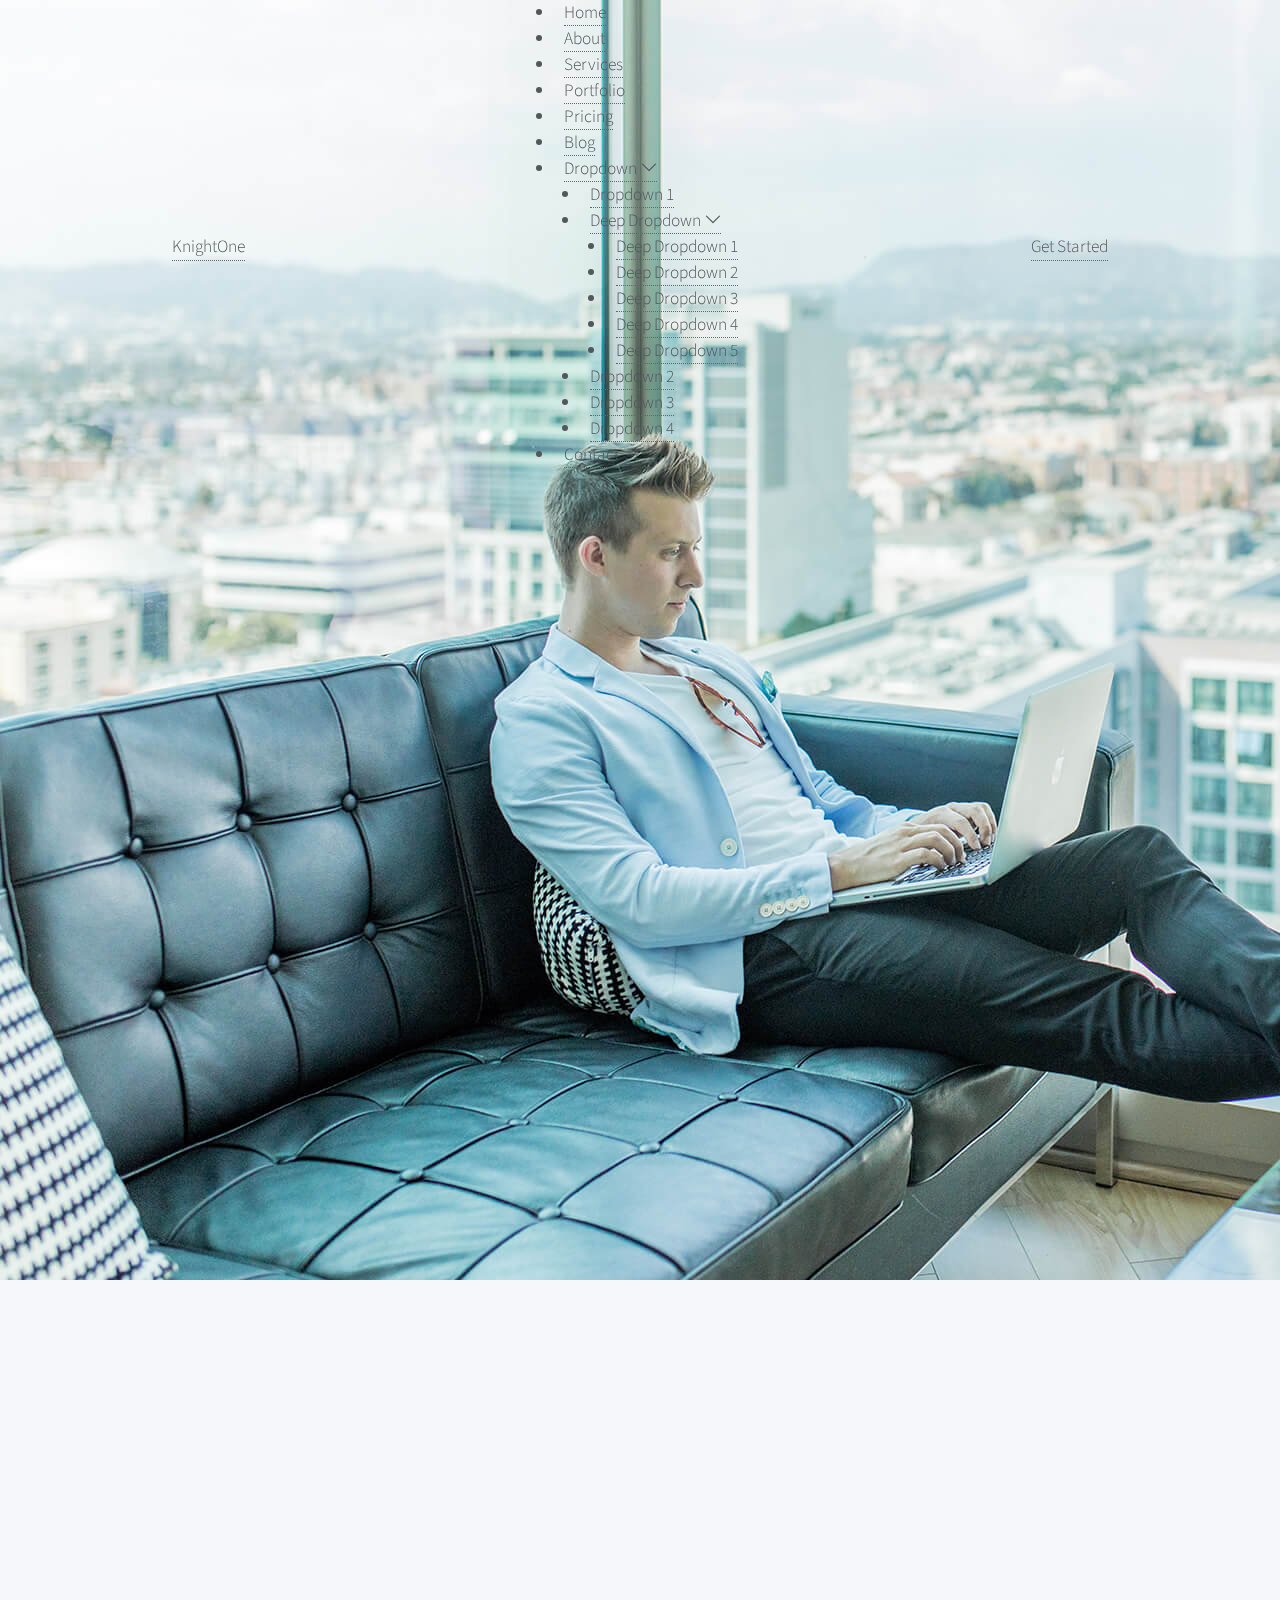
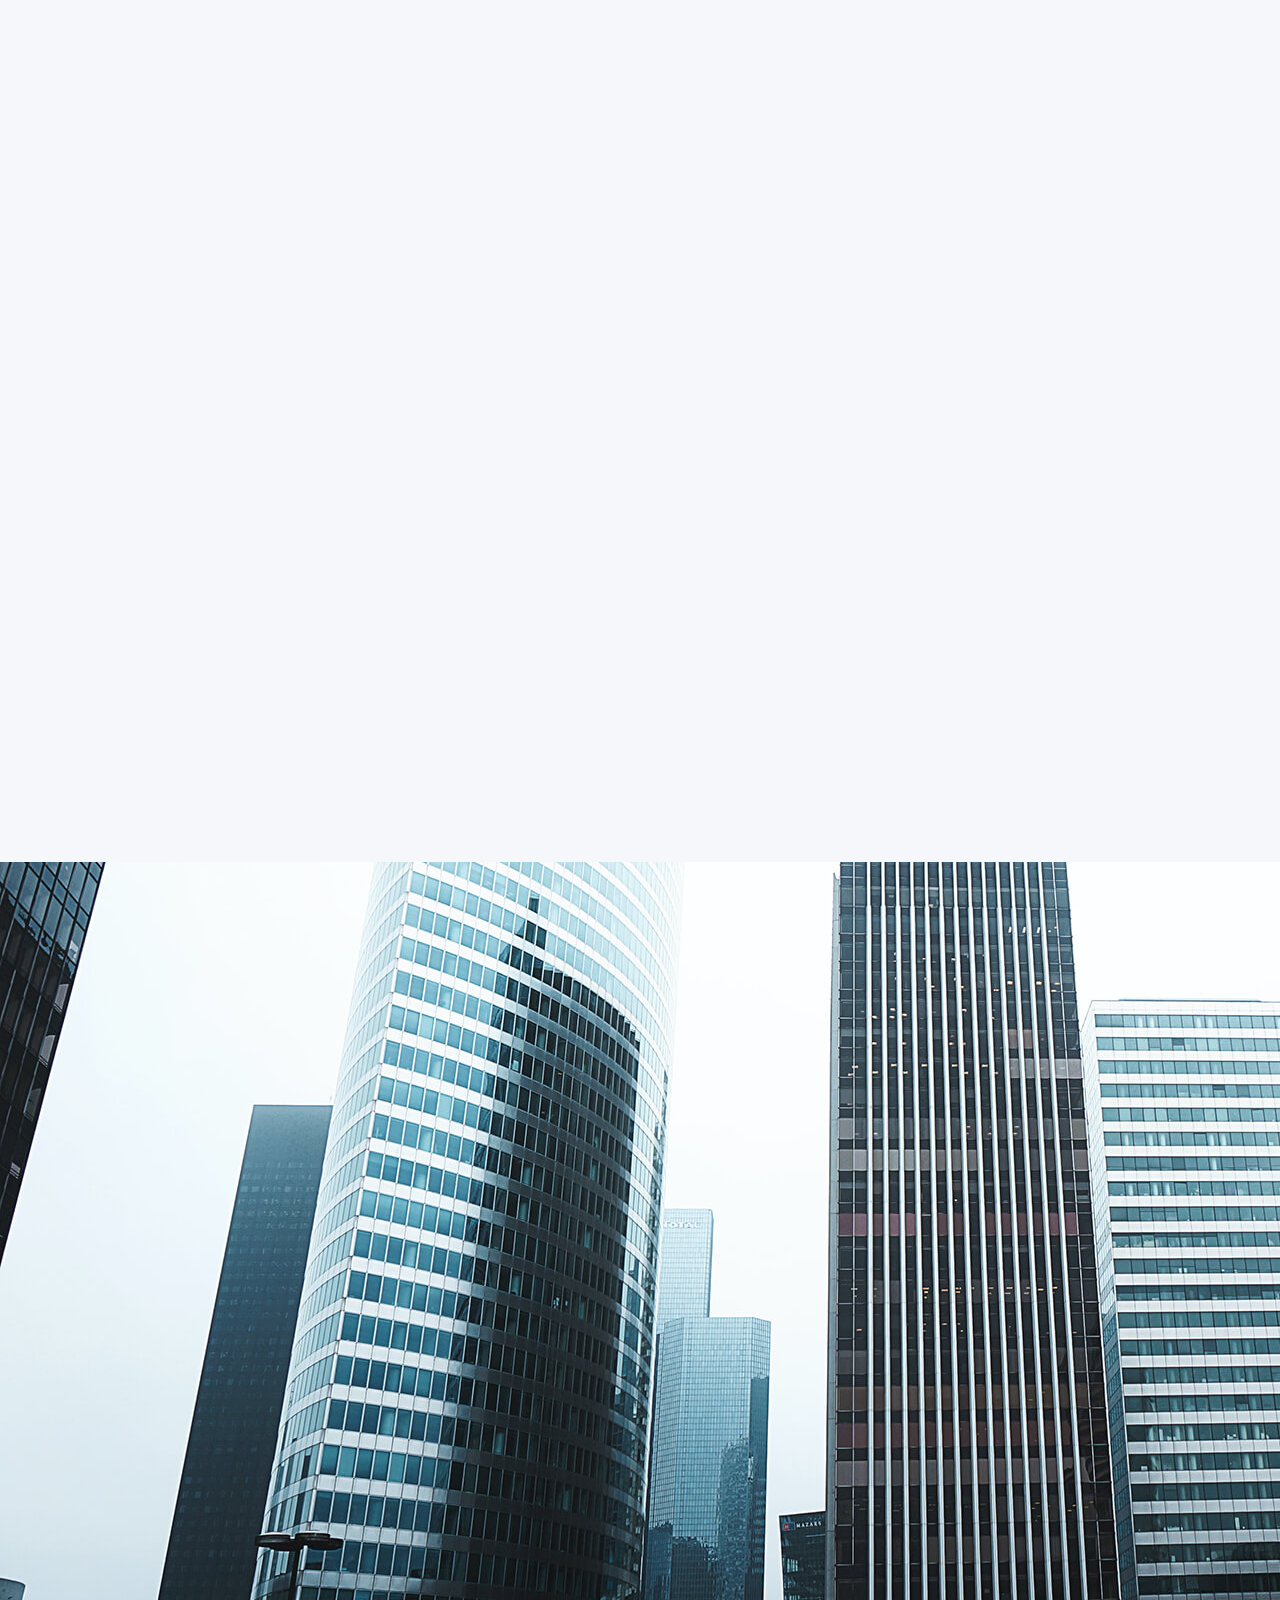
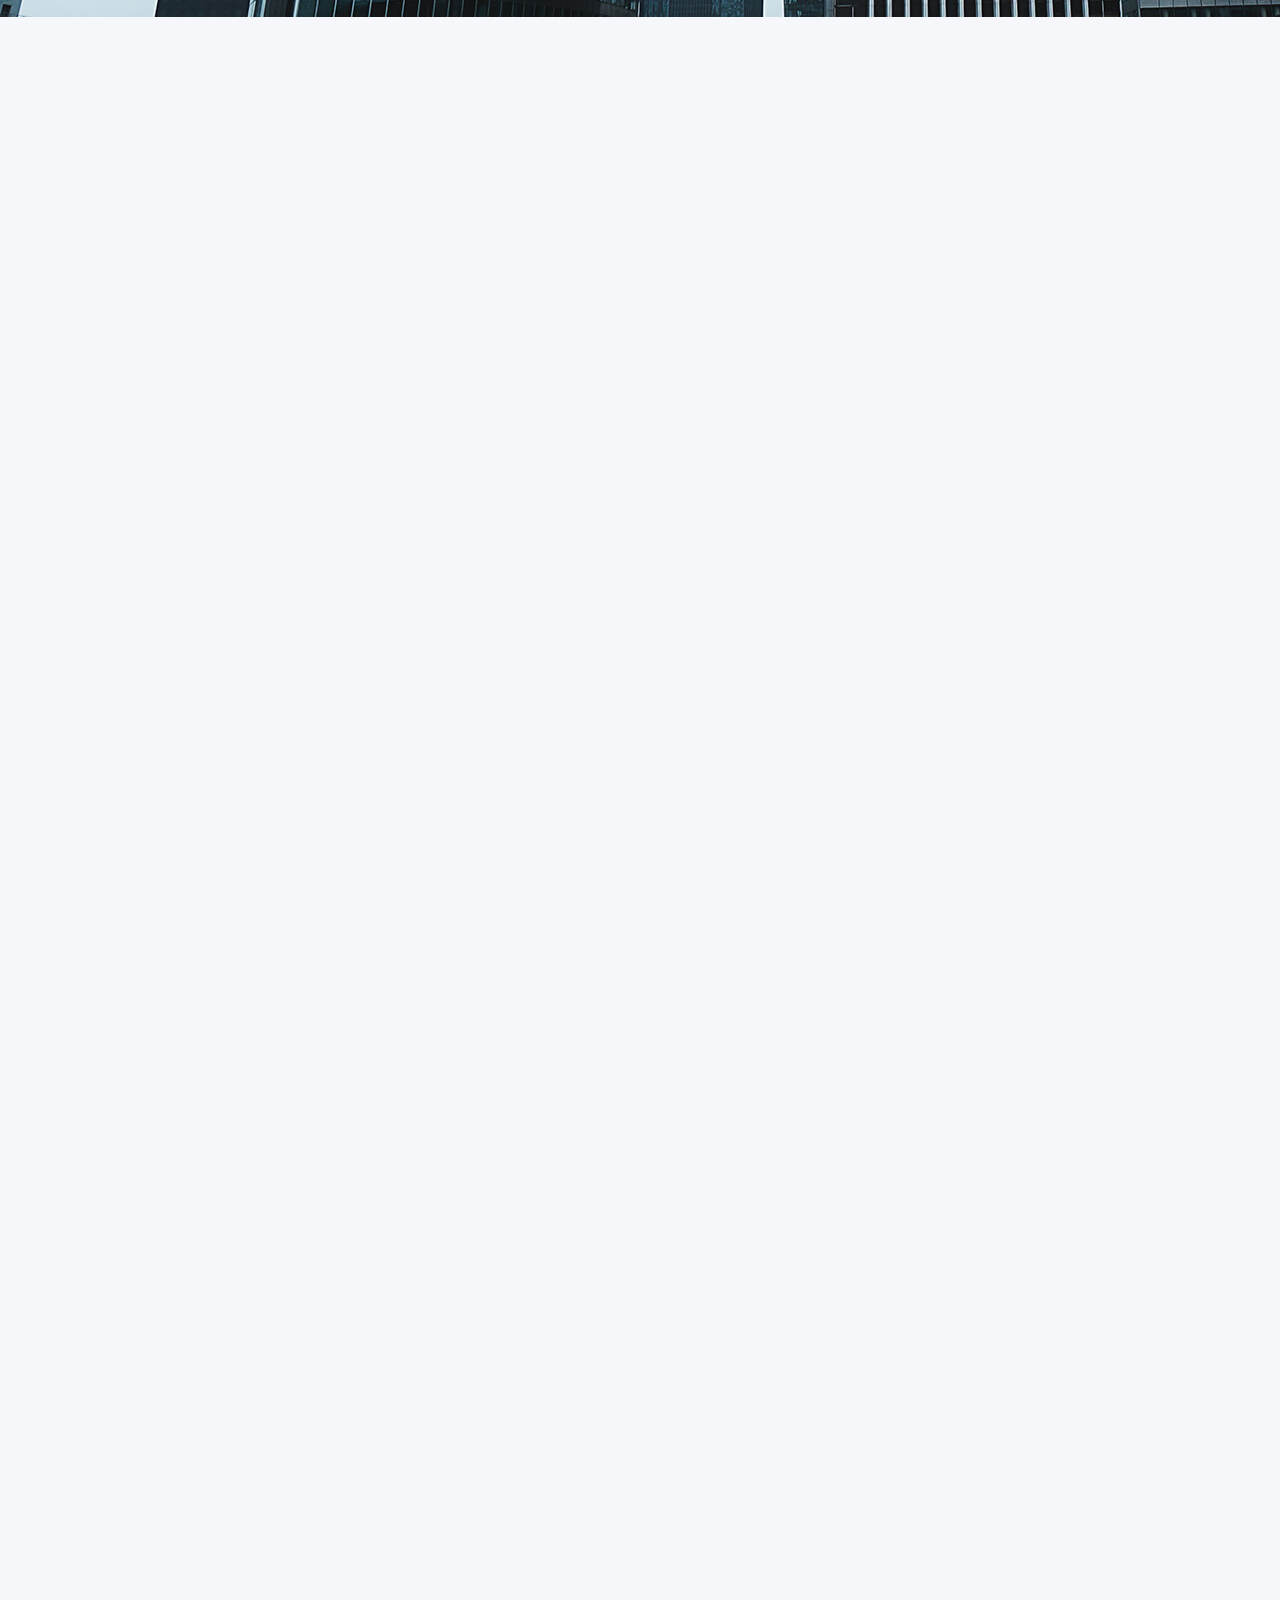
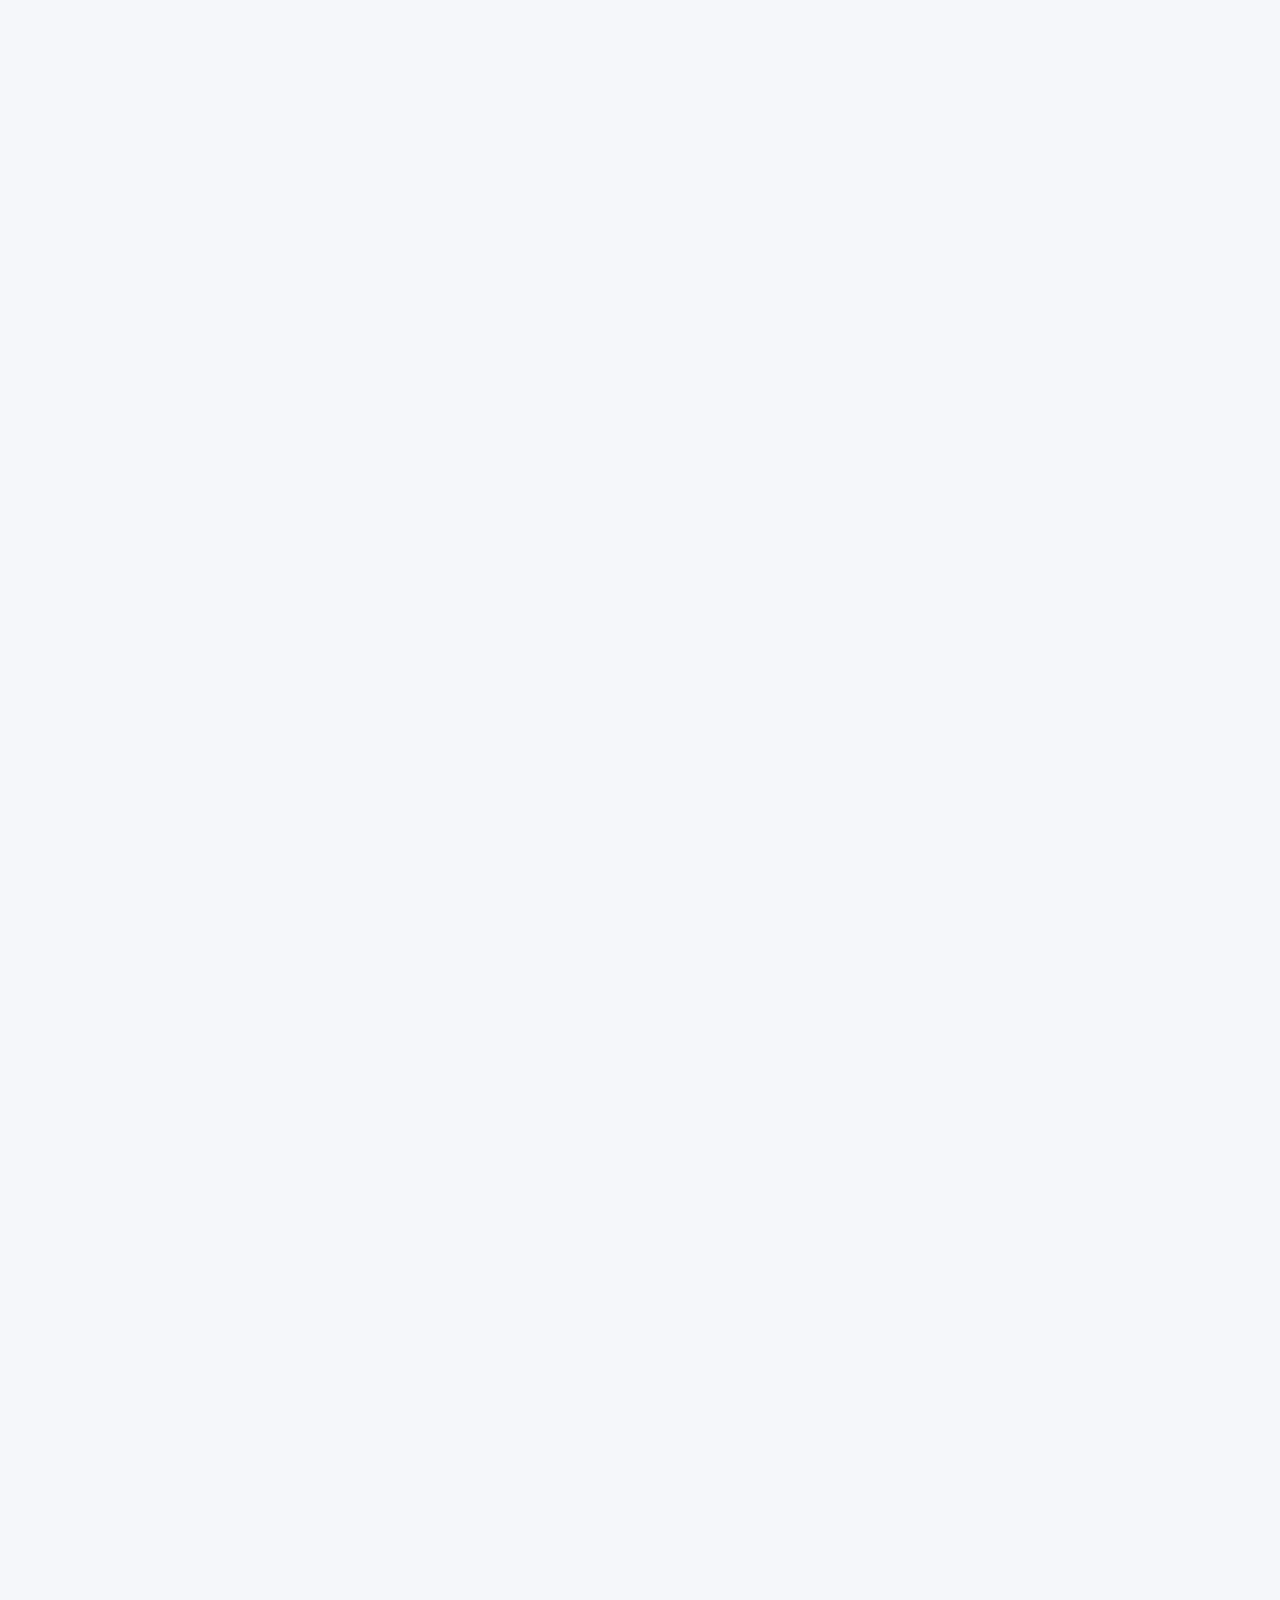
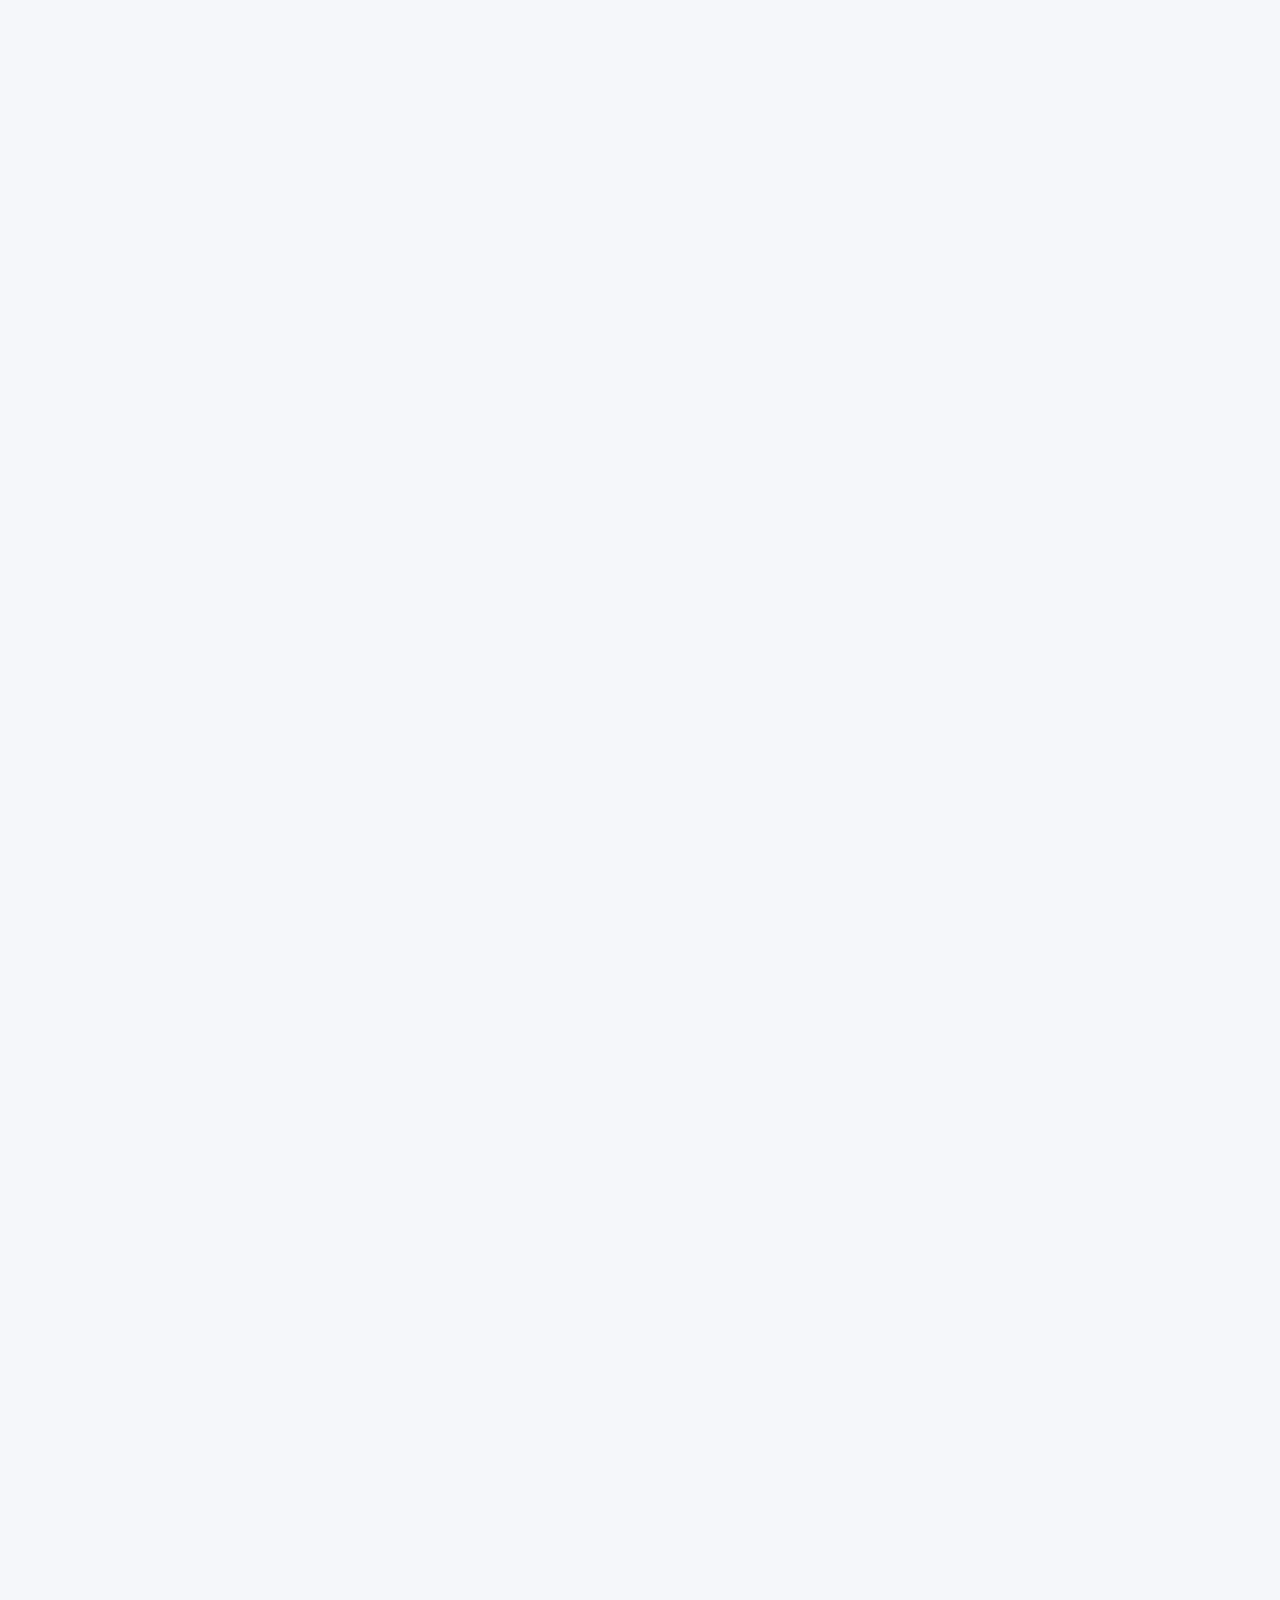
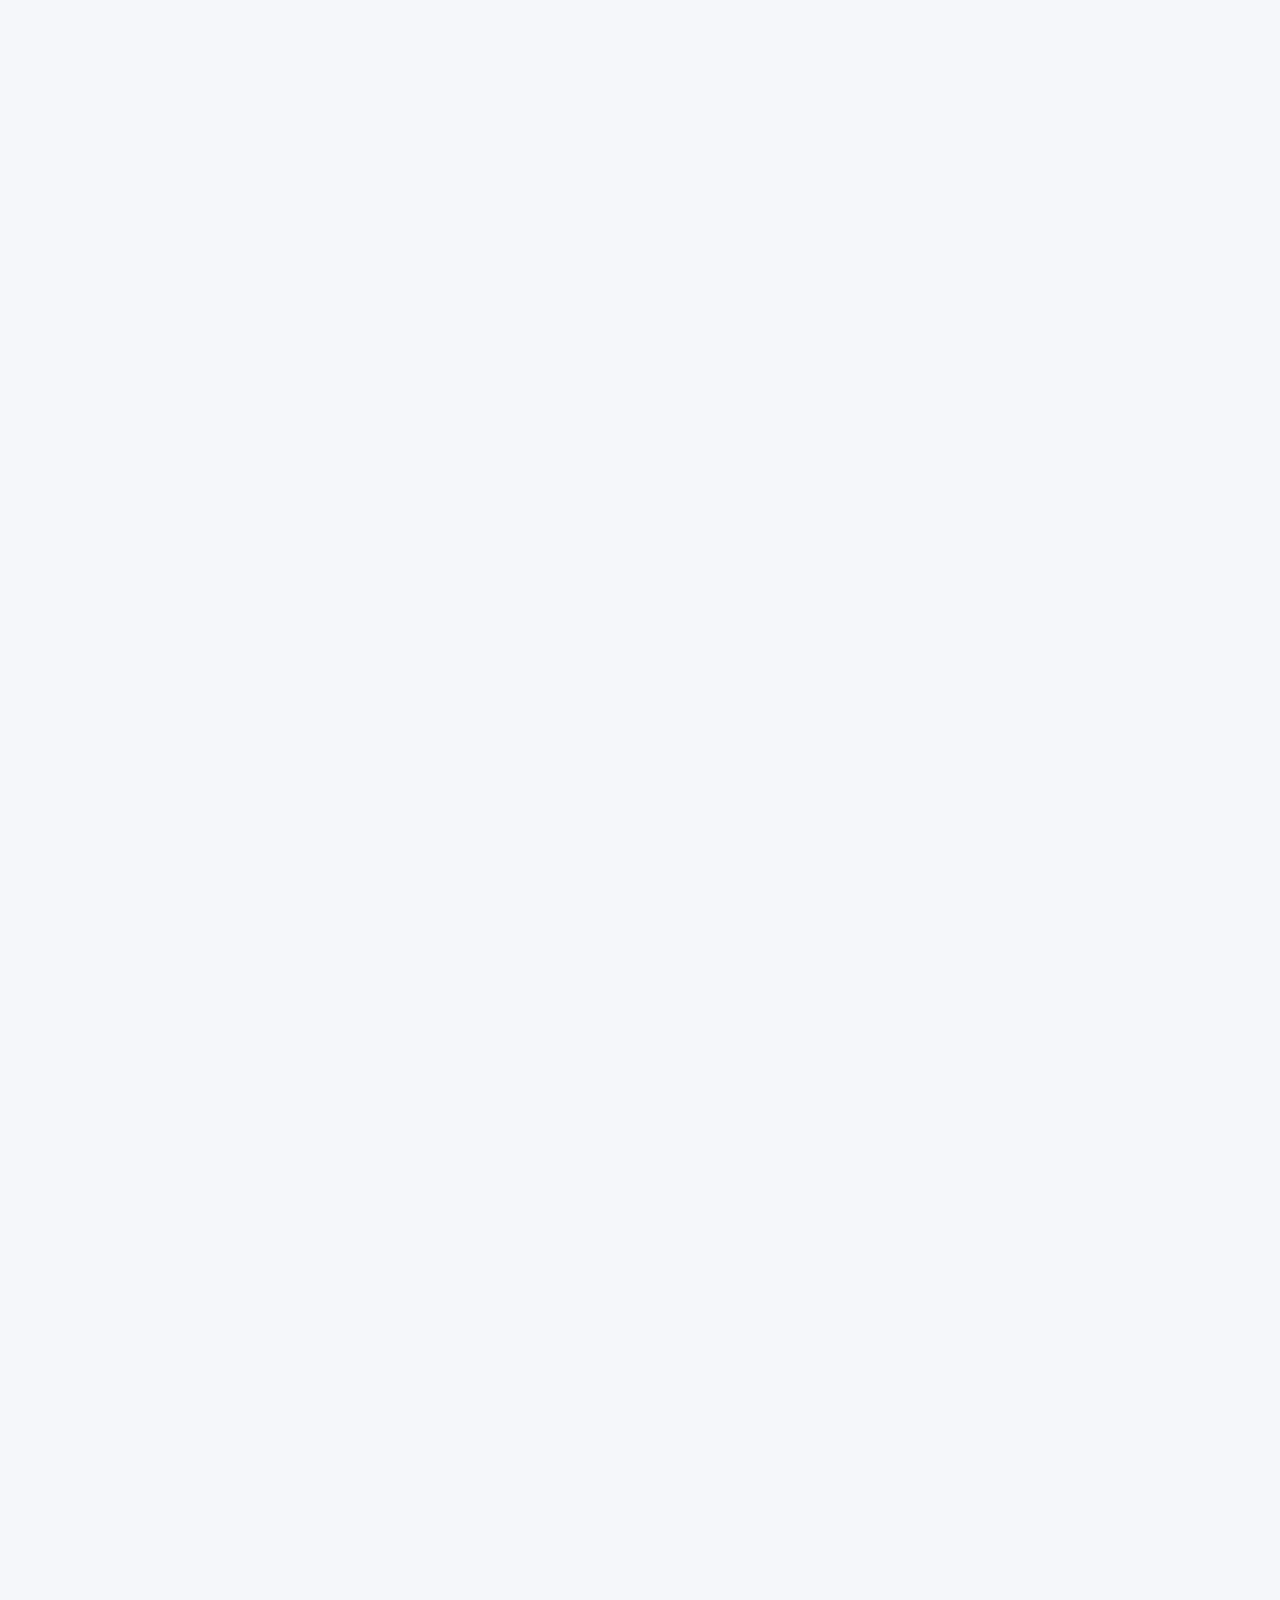
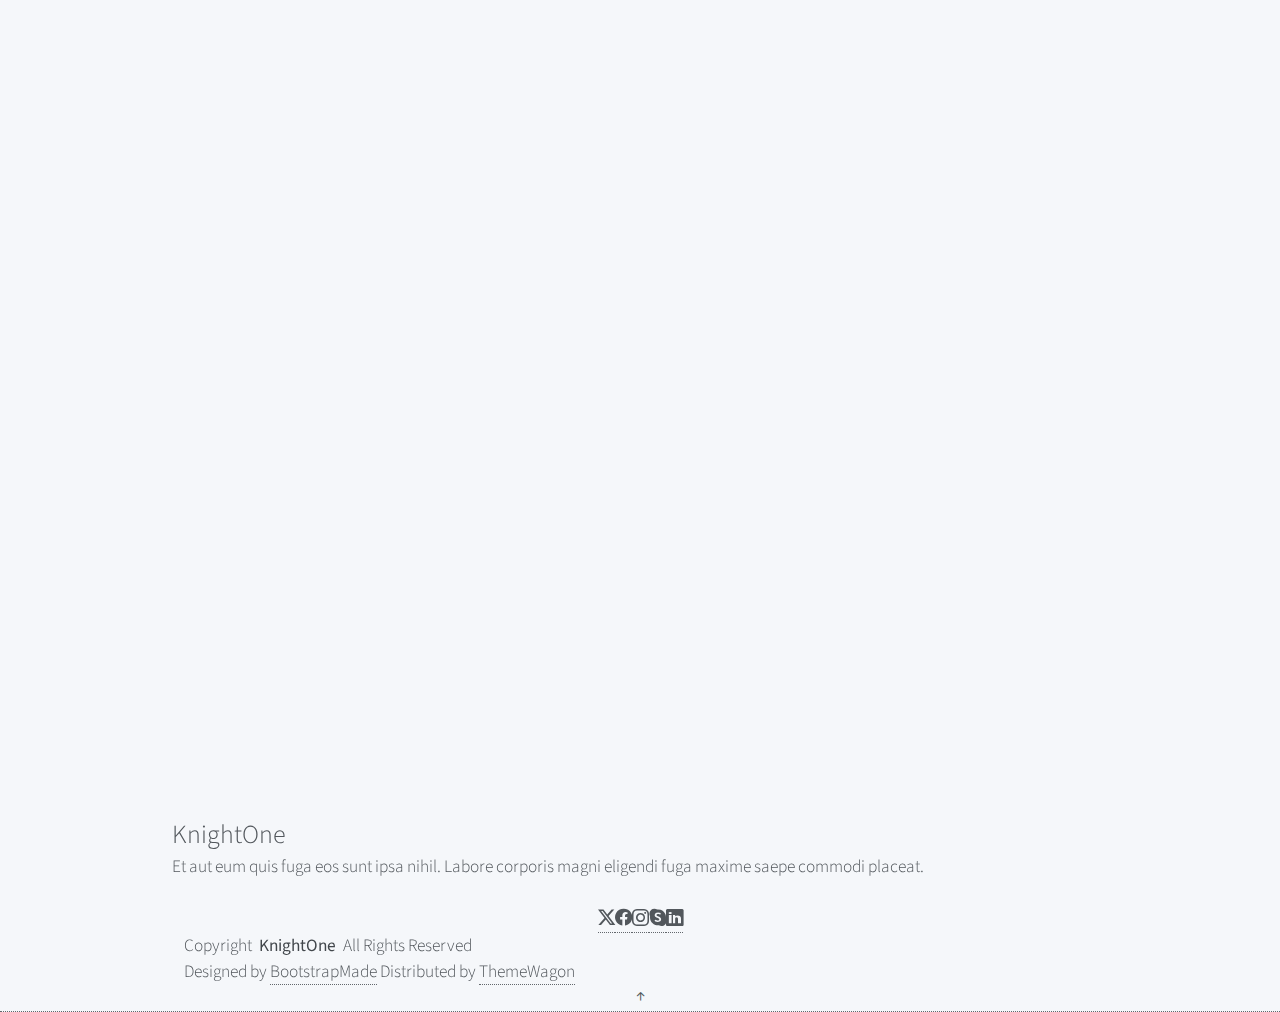
<file: index.html>
<!DOCTYPE html>
<html lang="en">

<head>
  <meta charset="utf-8">
  <meta content="width=device-width, initial-scale=1.0" name="viewport">
  <title>Mim İnşaat | Seramik ve Banyo Çözümleri</title>
  <meta name="robots" content="index, follow">
  <meta name="description" content="Mim İnşaat: Seramik ve banyo çözümlerinde uzman. Estetik ve dayanıklılığı bir araya getiriyoruz.">
  <meta name="keywords" content="mim inşaat, seramik, banyo, dekorasyon, fayans, yapı işleri, inşaat firması, diyarbakır">



  <!-- Favicons -->
  <link href="assets/img/favicon.png" rel="icon">
  <link href="assets/img/apple-touch-icon.png" rel="apple-touch-icon">

  <!-- Fonts -->
  <link href="https://fonts.googleapis.com" rel="preconnect">
  <link href="https://fonts.gstatic.com" rel="preconnect" crossorigin>
  <link href="https://fonts.googleapis.com/css2?family=Roboto:ital,wght@0,100;0,300;0,400;0,500;0,700;0,900;1,100;1,300;1,400;1,500;1,700;1,900&family=Poppins:ital,wght@0,100;0,200;0,300;0,400;0,500;0,600;0,700;0,800;0,900;1,100;1,200;1,300;1,400;1,500;1,600;1,700;1,800;1,900&family=Raleway:ital,wght@0,100;0,200;0,300;0,400;0,500;0,600;0,700;0,800;0,900;1,100;1,200;1,300;1,400;1,500;1,600;1,700;1,800;1,900&display=swap" rel="stylesheet">

  <!-- Vendor CSS Files -->
  <link href="assets/vendor/bootstrap/css/bootstrap.min.css" rel="stylesheet">
  <link href="assets/vendor/bootstrap-icons/bootstrap-icons.css" rel="stylesheet">
  <link href="assets/vendor/aos/aos.css" rel="stylesheet">
  <link href="assets/vendor/glightbox/css/glightbox.min.css" rel="stylesheet">
  <link href="assets/vendor/swiper/swiper-bundle.min.css" rel="stylesheet">

  <!-- Main CSS File -->
  <link href="assets/css/main.css" rel="stylesheet">

  <!-- =======================================================
  * Template Name: KnightOne
  * Template URL: https://bootstrapmade.com/knight-simple-one-page-bootstrap-template/
  * Updated: Oct 16 2024 with Bootstrap v5.3.3
  * Author: BootstrapMade.com
  * License: https://bootstrapmade.com/license/
  ======================================================== -->
</head>

<body class="index-page">

  <header id="header" class="header d-flex align-items-center fixed-top">
    <div class="container position-relative d-flex align-items-center justify-content-between">

      <a href="index.html" class="logo d-flex align-items-center me-auto me-xl-0">
        <!-- Uncomment the line below if you also wish to use an image logo -->
        <!-- <img src="assets/img/logo.png" alt=""> -->
        <h1 class="sitename">KnightOne</h1>
      </a>

      <nav id="navmenu" class="navmenu">
        <ul>
          <li><a href="#hero" class="active">Home</a></li>
          <li><a href="#about">About</a></li>
          <li><a href="#services">Services</a></li>
          <li><a href="#portfolio">Portfolio</a></li>
          <li><a href="#pricing">Pricing</a></li>
          <li><a href="blog.html">Blog</a></li>
          <li class="dropdown"><a href="#"><span>Dropdown</span> <i class="bi bi-chevron-down toggle-dropdown"></i></a>
            <ul>
              <li><a href="#">Dropdown 1</a></li>
              <li class="dropdown"><a href="#"><span>Deep Dropdown</span> <i class="bi bi-chevron-down toggle-dropdown"></i></a>
                <ul>
                  <li><a href="#">Deep Dropdown 1</a></li>
                  <li><a href="#">Deep Dropdown 2</a></li>
                  <li><a href="#">Deep Dropdown 3</a></li>
                  <li><a href="#">Deep Dropdown 4</a></li>
                  <li><a href="#">Deep Dropdown 5</a></li>
                </ul>
              </li>
              <li><a href="#">Dropdown 2</a></li>
              <li><a href="#">Dropdown 3</a></li>
              <li><a href="#">Dropdown 4</a></li>
            </ul>
          </li>
          <li><a href="#contact">Contact</a></li>
        </ul>
        <i class="mobile-nav-toggle d-xl-none bi bi-list"></i>
      </nav>

      <a class="cta-btn" href="#about">Get Started</a>

    </div>
  </header>

  <main class="main">

    <!-- Hero Section -->
    <section id="hero" class="hero section dark-background">

      <img src="assets/img/hero-bg.jpg" alt="" data-aos="fade-in">

      <div class="container d-flex flex-column align-items-center text-center">
        <h2 data-aos="fade-up" data-aos-delay="100">Welcome to Our Website</h2>
        <p data-aos="fade-up" data-aos-delay="200">We are team of talented designers making websites with Bootstrap</p>
        <div data-aos="fade-up" data-aos-delay="300">
          <a href="https://www.youtube.com/watch?v=Y7f98aduVJ8" class="glightbox pulsating-play-btn"></a>
        </div>
      </div>

    </section><!-- /Hero Section -->

    <!-- About Section -->
    <section id="about" class="about section">

      <!-- Section Title -->
      <div class="container section-title" data-aos="fade-up">
        <h2>About</h2>
        <p>Necessitatibus eius consequatur ex aliquid fuga eum quidem sint consectetur velit</p>
      </div><!-- End Section Title -->

      <div class="container">

        <div class="row gy-4">

          <div class="col-lg-6 content" data-aos="fade-up" data-aos-delay="100">
            <p>
              Lorem ipsum dolor sit amet, consectetur adipiscing elit, sed do eiusmod tempor incididunt ut labore et dolore
              magna aliqua.
            </p>
            <ul>
              <li><i class="bi bi-check2-circle"></i> <span>Ullamco laboris nisi ut aliquip ex ea commodo consequat.</span></li>
              <li><i class="bi bi-check2-circle"></i> <span>Duis aute irure dolor in reprehenderit in voluptate velit.</span></li>
              <li><i class="bi bi-check2-circle"></i> <span>Ullamco laboris nisi ut aliquip ex ea commodo</span></li>
            </ul>
          </div>

          <div class="col-lg-6" data-aos="fade-up" data-aos-delay="200">
            <p>Ullamco laboris nisi ut aliquip ex ea commodo consequat. Duis aute irure dolor in reprehenderit in voluptate velit esse cillum dolore eu fugiat nulla pariatur. Excepteur sint occaecat cupidatat non proident, sunt in culpa qui officia deserunt mollit anim id est laborum. </p>
            <a href="#" class="read-more"><span>Read More</span><i class="bi bi-arrow-right"></i></a>
          </div>

        </div>

      </div>

    </section><!-- /About Section -->

    <!-- Services Section -->
    <section id="services" class="services section">

      <!-- Section Title -->
      <div class="container section-title" data-aos="fade-up">
        <h2>Services</h2>
        <p>Necessitatibus eius consequatur ex aliquid fuga eum quidem sint consectetur velit</p>
      </div><!-- End Section Title -->

      <div class="container">

        <div class="row gy-4">

          <div class="col-lg-4 col-md-6" data-aos="fade-up" data-aos-delay="100">
            <div class="service-item  position-relative">
              <div class="icon">
                <i class="bi bi-activity"></i>
              </div>
              <a href="#" class="stretched-link">
                <h3>Nesciunt Mete</h3>
              </a>
              <p>Provident nihil minus qui consequatur non omnis maiores. Eos accusantium minus dolores iure perferendis tempore et consequatur.</p>
            </div>
          </div><!-- End Service Item -->

          <div class="col-lg-4 col-md-6" data-aos="fade-up" data-aos-delay="200">
            <div class="service-item position-relative">
              <div class="icon">
                <i class="bi bi-broadcast"></i>
              </div>
              <a href="#" class="stretched-link">
                <h3>Eosle Commodi</h3>
              </a>
              <p>Ut autem aut autem non a. Sint sint sit facilis nam iusto sint. Libero corrupti neque eum hic non ut nesciunt dolorem.</p>
            </div>
          </div><!-- End Service Item -->

          <div class="col-lg-4 col-md-6" data-aos="fade-up" data-aos-delay="300">
            <div class="service-item position-relative">
              <div class="icon">
                <i class="bi bi-easel"></i>
              </div>
              <a href="#" class="stretched-link">
                <h3>Ledo Markt</h3>
              </a>
              <p>Ut excepturi voluptatem nisi sed. Quidem fuga consequatur. Minus ea aut. Vel qui id voluptas adipisci eos earum corrupti.</p>
            </div>
          </div><!-- End Service Item -->

          <div class="col-lg-4 col-md-6" data-aos="fade-up" data-aos-delay="400">
            <div class="service-item position-relative">
              <div class="icon">
                <i class="bi bi-bounding-box-circles"></i>
              </div>
              <a href="#" class="stretched-link">
                <h3>Asperiores Commodit</h3>
              </a>
              <p>Non et temporibus minus omnis sed dolor esse consequatur. Cupiditate sed error ea fuga sit provident adipisci neque.</p>
              <a href="#" class="stretched-link"></a>
            </div>
          </div><!-- End Service Item -->

          <div class="col-lg-4 col-md-6" data-aos="fade-up" data-aos-delay="500">
            <div class="service-item position-relative">
              <div class="icon">
                <i class="bi bi-calendar4-week"></i>
              </div>
              <a href="#" class="stretched-link">
                <h3>Velit Doloremque</h3>
              </a>
              <p>Cumque et suscipit saepe. Est maiores autem enim facilis ut aut ipsam corporis aut. Sed animi at autem alias eius labore.</p>
              <a href="#" class="stretched-link"></a>
            </div>
          </div><!-- End Service Item -->

          <div class="col-lg-4 col-md-6" data-aos="fade-up" data-aos-delay="600">
            <div class="service-item position-relative">
              <div class="icon">
                <i class="bi bi-chat-square-text"></i>
              </div>
              <a href="#" class="stretched-link">
                <h3>Dolori Architecto</h3>
              </a>
              <p>Hic molestias ea quibusdam eos. Fugiat enim doloremque aut neque non et debitis iure. Corrupti recusandae ducimus enim.</p>
              <a href="#" class="stretched-link"></a>
            </div>
          </div><!-- End Service Item -->

        </div>

      </div>

    </section><!-- /Services Section -->

    <!-- Call To Action Section -->
    <section id="call-to-action" class="call-to-action section dark-background">

      <img src="assets/img/cta-bg.jpg" alt="">

      <div class="container">

        <div class="row" data-aos="zoom-in" data-aos-delay="100">
          <div class="col-xl-9 text-center text-xl-start">
            <h3>Call To Action</h3>
            <p>Duis aute irure dolor in reprehenderit in voluptate velit esse cillum dolore eu fugiat nulla pariatur. Excepteur sint occaecat cupidatat non proident, sunt in culpa qui officia deserunt mollit anim id est laborum.</p>
          </div>
          <div class="col-xl-3 cta-btn-container text-center">
            <a class="cta-btn align-middle" href="#">Call To Action</a>
          </div>
        </div>

      </div>

    </section><!-- /Call To Action Section -->

    <!-- Features Section -->
    <section id="features" class="features section">

      <div class="container">

        <div class="row gy-4">

          <div class="features-image col-lg-6 order-lg-2" data-aos="fade-up" data-aos-delay="100"><img src="assets/img/features-bg.jpg" alt=""></div>

          <div class="col-lg-6 order-lg-1">

            <div class="features-item d-flex ps-0 ps-lg-3 pt-4 pt-lg-0" data-aos="fade-up" data-aos-delay="200">
              <i class="bi bi-archive flex-shrink-0"></i>
              <div>
                <h4>Est labore ad</h4>
                <p>Consequuntur sunt aut quasi enim aliquam quae harum pariatur laboris nisi ut aliquip</p>
              </div>
            </div><!-- End Features Item-->

            <div class="features-item d-flex mt-5 ps-0 ps-lg-3" data-aos="fade-up" data-aos-delay="300">
              <i class="bi bi-basket flex-shrink-0"></i>
              <div>
                <h4>Harum esse qui</h4>
                <p>Excepteur sint occaecat cupidatat non proident, sunt in culpa qui officia deserunt</p>
              </div>
            </div><!-- End Features Item-->

            <div class="features-item d-flex mt-5 ps-0 ps-lg-3" data-aos="fade-up" data-aos-delay="400">
              <i class="bi bi-broadcast flex-shrink-0"></i>
              <div>
                <h4>Aut occaecati</h4>
                <p>Aut suscipit aut cum nemo deleniti aut omnis. Doloribus ut maiores omnis facere</p>
              </div>
            </div><!-- End Features Item-->

            <div class="features-item d-flex mt-5 ps-0 ps-lg-3" data-aos="fade-up" data-aos-delay="500">
              <i class="bi bi-camera-reels flex-shrink-0"></i>
              <div>
                <h4>Beatae veritatis</h4>
                <p>Expedita veritatis consequuntur nihil tempore laudantium vitae denat pacta</p>
              </div>
            </div><!-- End Features Item-->

          </div>

        </div>

      </div>

    </section><!-- /Features Section -->

    <!-- Clients Section -->
    <section id="clients" class="clients section">

      <div class="container" data-aos="fade-up" data-aos-delay="100">

        <div class="row g-0 clients-wrap">

          <div class="col-xl-3 col-md-4 client-logo">
            <img src="assets/img/clients/client-1.png" class="img-fluid" alt="">
          </div><!-- End Client Item -->

          <div class="col-xl-3 col-md-4 client-logo">
            <img src="assets/img/clients/client-2.png" class="img-fluid" alt="">
          </div><!-- End Client Item -->

          <div class="col-xl-3 col-md-4 client-logo">
            <img src="assets/img/clients/client-3.png" class="img-fluid" alt="">
          </div><!-- End Client Item -->

          <div class="col-xl-3 col-md-4 client-logo">
            <img src="assets/img/clients/client-4.png" class="img-fluid" alt="">
          </div><!-- End Client Item -->

          <div class="col-xl-3 col-md-4 client-logo">
            <img src="assets/img/clients/client-5.png" class="img-fluid" alt="">
          </div><!-- End Client Item -->

          <div class="col-xl-3 col-md-4 client-logo">
            <img src="assets/img/clients/client-6.png" class="img-fluid" alt="">
          </div><!-- End Client Item -->

          <div class="col-xl-3 col-md-4 client-logo">
            <img src="assets/img/clients/client-7.png" class="img-fluid" alt="">
          </div><!-- End Client Item -->

          <div class="col-xl-3 col-md-4 client-logo">
            <img src="assets/img/clients/client-8.png" class="img-fluid" alt="">
          </div><!-- End Client Item -->

        </div>

      </div>

    </section><!-- /Clients Section -->

    <!-- Stats Section -->
    <section id="stats" class="stats section dark-background">

      <img src="assets/img/stats-bg.jpg" alt="" data-aos="fade-in">

      <div class="container position-relative" data-aos="fade-up" data-aos-delay="100">

        <div class="subheading">
          <h3>What we have achieved so far</h3>
          <p>Iusto et labore modi qui sapiente xpedita tempora et aut non ipsum consequatur illo.</p>
        </div>

        <div class="row gy-4">

          <div class="col-lg-3 col-md-6">
            <div class="stats-item text-center w-100 h-100">
              <span data-purecounter-start="0" data-purecounter-end="232" data-purecounter-duration="1" class="purecounter"></span>
              <p>Clients</p>
            </div>
          </div><!-- End Stats Item -->

          <div class="col-lg-3 col-md-6">
            <div class="stats-item text-center w-100 h-100">
              <span data-purecounter-start="0" data-purecounter-end="521" data-purecounter-duration="1" class="purecounter"></span>
              <p>Projects</p>
            </div>
          </div><!-- End Stats Item -->

          <div class="col-lg-3 col-md-6">
            <div class="stats-item text-center w-100 h-100">
              <span data-purecounter-start="0" data-purecounter-end="1453" data-purecounter-duration="1" class="purecounter"></span>
              <p>Hours Of Support</p>
            </div>
          </div><!-- End Stats Item -->

          <div class="col-lg-3 col-md-6">
            <div class="stats-item text-center w-100 h-100">
              <span data-purecounter-start="0" data-purecounter-end="32" data-purecounter-duration="1" class="purecounter"></span>
              <p>Workers</p>
            </div>
          </div><!-- End Stats Item -->

        </div>

      </div>

    </section><!-- /Stats Section -->

    <!-- Portfolio Section -->
    <section id="portfolio" class="portfolio section">

      <!-- Section Title -->
      <div class="container section-title" data-aos="fade-up">
        <h2>Portfolio</h2>
        <p>Necessitatibus eius consequatur ex aliquid fuga eum quidem sint consectetur velit</p>
      </div><!-- End Section Title -->

      <div class="container">

        <div class="isotope-layout" data-default-filter="*" data-layout="masonry" data-sort="original-order">

          <ul class="portfolio-filters isotope-filters" data-aos="fade-up" data-aos-delay="100">
            <li data-filter="*" class="filter-active">All</li>
            <li data-filter=".filter-app">App</li>
            <li data-filter=".filter-product">Card</li>
            <li data-filter=".filter-branding">Web</li>
          </ul><!-- End Portfolio Filters -->

          <div class="row gy-4 isotope-container" data-aos="fade-up" data-aos-delay="200">

            <div class="col-lg-4 col-md-6 portfolio-item isotope-item filter-app">
              <img src="assets/img/masonry-portfolio/masonry-portfolio-1.jpg" class="img-fluid" alt="">
              <div class="portfolio-info">
                <h4>App 1</h4>
                <p>Lorem ipsum, dolor sit</p>
                <a href="assets/img/masonry-portfolio/masonry-portfolio-1.jpg" title="App 1" data-gallery="portfolio-gallery-app" class="glightbox preview-link"><i class="bi bi-zoom-in"></i></a>
                <a href="portfolio-details.html" title="More Details" class="details-link"><i class="bi bi-link-45deg"></i></a>
              </div>
            </div><!-- End Portfolio Item -->

            <div class="col-lg-4 col-md-6 portfolio-item isotope-item filter-product">
              <img src="assets/img/masonry-portfolio/masonry-portfolio-2.jpg" class="img-fluid" alt="">
              <div class="portfolio-info">
                <h4>Product 1</h4>
                <p>Lorem ipsum, dolor sit</p>
                <a href="assets/img/masonry-portfolio/masonry-portfolio-2.jpg" title="Product 1" data-gallery="portfolio-gallery-product" class="glightbox preview-link"><i class="bi bi-zoom-in"></i></a>
                <a href="portfolio-details.html" title="More Details" class="details-link"><i class="bi bi-link-45deg"></i></a>
              </div>
            </div><!-- End Portfolio Item -->

            <div class="col-lg-4 col-md-6 portfolio-item isotope-item filter-branding">
              <img src="assets/img/masonry-portfolio/masonry-portfolio-3.jpg" class="img-fluid" alt="">
              <div class="portfolio-info">
                <h4>Branding 1</h4>
                <p>Lorem ipsum, dolor sit</p>
                <a href="assets/img/masonry-portfolio/masonry-portfolio-3.jpg" title="Branding 1" data-gallery="portfolio-gallery-branding" class="glightbox preview-link"><i class="bi bi-zoom-in"></i></a>
                <a href="portfolio-details.html" title="More Details" class="details-link"><i class="bi bi-link-45deg"></i></a>
              </div>
            </div><!-- End Portfolio Item -->

            <div class="col-lg-4 col-md-6 portfolio-item isotope-item filter-app">
              <img src="assets/img/masonry-portfolio/masonry-portfolio-4.jpg" class="img-fluid" alt="">
              <div class="portfolio-info">
                <h4>App 2</h4>
                <p>Lorem ipsum, dolor sit</p>
                <a href="assets/img/masonry-portfolio/masonry-portfolio-4.jpg" title="App 2" data-gallery="portfolio-gallery-app" class="glightbox preview-link"><i class="bi bi-zoom-in"></i></a>
                <a href="portfolio-details.html" title="More Details" class="details-link"><i class="bi bi-link-45deg"></i></a>
              </div>
            </div><!-- End Portfolio Item -->

            <div class="col-lg-4 col-md-6 portfolio-item isotope-item filter-product">
              <img src="assets/img/masonry-portfolio/masonry-portfolio-5.jpg" class="img-fluid" alt="">
              <div class="portfolio-info">
                <h4>Product 2</h4>
                <p>Lorem ipsum, dolor sit</p>
                <a href="assets/img/masonry-portfolio/masonry-portfolio-5.jpg" title="Product 2" data-gallery="portfolio-gallery-product" class="glightbox preview-link"><i class="bi bi-zoom-in"></i></a>
                <a href="portfolio-details.html" title="More Details" class="details-link"><i class="bi bi-link-45deg"></i></a>
              </div>
            </div><!-- End Portfolio Item -->

            <div class="col-lg-4 col-md-6 portfolio-item isotope-item filter-branding">
              <img src="assets/img/masonry-portfolio/masonry-portfolio-6.jpg" class="img-fluid" alt="">
              <div class="portfolio-info">
                <h4>Branding 2</h4>
                <p>Lorem ipsum, dolor sit</p>
                <a href="assets/img/masonry-portfolio/masonry-portfolio-6.jpg" title="Branding 2" data-gallery="portfolio-gallery-branding" class="glightbox preview-link"><i class="bi bi-zoom-in"></i></a>
                <a href="portfolio-details.html" title="More Details" class="details-link"><i class="bi bi-link-45deg"></i></a>
              </div>
            </div><!-- End Portfolio Item -->

            <div class="col-lg-4 col-md-6 portfolio-item isotope-item filter-app">
              <img src="assets/img/masonry-portfolio/masonry-portfolio-7.jpg" class="img-fluid" alt="">
              <div class="portfolio-info">
                <h4>App 3</h4>
                <p>Lorem ipsum, dolor sit</p>
                <a href="assets/img/masonry-portfolio/masonry-portfolio-7.jpg" title="App 3" data-gallery="portfolio-gallery-app" class="glightbox preview-link"><i class="bi bi-zoom-in"></i></a>
                <a href="portfolio-details.html" title="More Details" class="details-link"><i class="bi bi-link-45deg"></i></a>
              </div>
            </div><!-- End Portfolio Item -->

            <div class="col-lg-4 col-md-6 portfolio-item isotope-item filter-product">
              <img src="assets/img/masonry-portfolio/masonry-portfolio-8.jpg" class="img-fluid" alt="">
              <div class="portfolio-info">
                <h4>Product 3</h4>
                <p>Lorem ipsum, dolor sit</p>
                <a href="assets/img/masonry-portfolio/masonry-portfolio-8.jpg" title="Product 3" data-gallery="portfolio-gallery-product" class="glightbox preview-link"><i class="bi bi-zoom-in"></i></a>
                <a href="portfolio-details.html" title="More Details" class="details-link"><i class="bi bi-link-45deg"></i></a>
              </div>
            </div><!-- End Portfolio Item -->

            <div class="col-lg-4 col-md-6 portfolio-item isotope-item filter-branding">
              <img src="assets/img/masonry-portfolio/masonry-portfolio-9.jpg" class="img-fluid" alt="">
              <div class="portfolio-info">
                <h4>Branding 3</h4>
                <p>Lorem ipsum, dolor sit</p>
                <a href="assets/img/masonry-portfolio/masonry-portfolio-9.jpg" title="Branding 2" data-gallery="portfolio-gallery-branding" class="glightbox preview-link"><i class="bi bi-zoom-in"></i></a>
                <a href="portfolio-details.html" title="More Details" class="details-link"><i class="bi bi-link-45deg"></i></a>
              </div>
            </div><!-- End Portfolio Item -->

          </div><!-- End Portfolio Container -->

        </div>

      </div>

    </section><!-- /Portfolio Section -->

    <!-- Pricing Section -->
    <section id="pricing" class="pricing section light-background">

      <!-- Section Title -->
      <div class="container section-title" data-aos="fade-up">
        <h2>Pricing</h2>
        <p>Necessitatibus eius consequatur ex aliquid fuga eum quidem sint consectetur velit</p>
      </div><!-- End Section Title -->

      <div class="container">

        <div class="row gy-4">

          <div class="col-lg-4 col-md-6" data-aos="fade-up" data-aos-delay="100">
            <div class="pricing-item">
              <h3>Free</h3>
              <h4><sup>$</sup>0<span> / month</span></h4>
              <ul>
                <li>Aida dere</li>
                <li>Nec feugiat nisl</li>
                <li>Nulla at volutpat dola</li>
                <li class="na">Pharetra massa</li>
                <li class="na">Massa ultricies mi</li>
              </ul>
              <div class="btn-wrap">
                <a href="#" class="btn-buy">Buy Now</a>
              </div>
            </div>
          </div><!-- End Pricing Item -->

          <div class="col-lg-4 col-md-6" data-aos="fade-up" data-aos-delay="200">
            <div class="pricing-item recommended">
              <span class="recommended-badge">Recommended</span>
              <h3>Business</h3>
              <h4><sup>$</sup>19<span> / month</span></h4>
              <ul>
                <li>Aida dere</li>
                <li>Nec feugiat nisl</li>
                <li>Nulla at volutpat dola</li>
                <li>Pharetra massa</li>
                <li class="na">Massa ultricies mi</li>
              </ul>
              <div class="btn-wrap">
                <a href="#" class="btn-buy">Buy Now</a>
              </div>
            </div>
          </div><!-- End Pricing Item -->

          <div class="col-lg-4 col-md-6" data-aos="fade-up" data-aos-delay="300">
            <div class="pricing-item">
              <h3>Developer</h3>
              <h4><sup>$</sup>29<span> / month</span></h4>
              <ul>
                <li>Aida dere</li>
                <li>Nec feugiat nisl</li>
                <li>Nulla at volutpat dola</li>
                <li>Pharetra massa</li>
                <li>Massa ultricies mi</li>
              </ul>
              <div class="btn-wrap">
                <a href="#" class="btn-buy">Buy Now</a>
              </div>
            </div>
          </div><!-- End Pricing Item -->

        </div>

      </div>

    </section><!-- /Pricing Section -->

    <!-- Faq Section -->
    <section id="faq" class="faq section">

      <div class="container-fluid">

        <div class="row gy-4">

          <div class="col-lg-7 d-flex flex-column justify-content-center order-2 order-lg-1">

            <div class="content px-xl-5" data-aos="fade-up" data-aos-delay="100">
              <h3><span>Frequently Asked </span><strong>Questions</strong></h3>
              <p>
                Lorem ipsum dolor sit amet, consectetur adipiscing elit, sed do eiusmod tempor incididunt ut labore et dolore magna aliqua. Duis aute irure dolor in reprehenderit
              </p>
            </div>

            <div class="faq-container px-xl-5" data-aos="fade-up" data-aos-delay="200">

              <div class="faq-item faq-active">
                <i class="faq-icon bi bi-question-circle"></i>
                <h3>Non consectetur a erat nam at lectus urna duis?</h3>
                <div class="faq-content">
                  <p>Feugiat pretium nibh ipsum consequat. Tempus iaculis urna id volutpat lacus laoreet non curabitur gravida. Venenatis lectus magna fringilla urna porttitor rhoncus dolor purus non.</p>
                </div>
                <i class="faq-toggle bi bi-chevron-right"></i>
              </div><!-- End Faq item-->

              <div class="faq-item">
                <i class="faq-icon bi bi-question-circle"></i>
                <h3>Feugiat scelerisque varius morbi enim nunc faucibus a pellentesque?</h3>
                <div class="faq-content">
                  <p>Dolor sit amet consectetur adipiscing elit pellentesque habitant morbi. Id interdum velit laoreet id donec ultrices. Fringilla phasellus faucibus scelerisque eleifend donec pretium. Est pellentesque elit ullamcorper dignissim. Mauris ultrices eros in cursus turpis massa tincidunt dui.</p>
                </div>
                <i class="faq-toggle bi bi-chevron-right"></i>
              </div><!-- End Faq item-->

              <div class="faq-item">
                <i class="faq-icon bi bi-question-circle"></i>
                <h3>Dolor sit amet consectetur adipiscing elit pellentesque?</h3>
                <div class="faq-content">
                  <p>Eleifend mi in nulla posuere sollicitudin aliquam ultrices sagittis orci. Faucibus pulvinar elementum integer enim. Sem nulla pharetra diam sit amet nisl suscipit. Rutrum tellus pellentesque eu tincidunt. Lectus urna duis convallis convallis tellus. Urna molestie at elementum eu facilisis sed odio morbi quis</p>
                </div>
                <i class="faq-toggle bi bi-chevron-right"></i>
              </div><!-- End Faq item-->

            </div>

          </div>

          <div class="col-lg-5 order-1 order-lg-2">
            <img src="assets/img/faq.jpg" class="img-fluid" alt="" data-aos="zoom-in" data-aos-delay="100">
          </div>
        </div>

      </div>

    </section><!-- /Faq Section -->

    <!-- Recent Posts Section -->
    <section id="recent-posts" class="recent-posts section">

      <!-- Section Title -->
      <div class="container section-title" data-aos="fade-up">
        <h2>Recent Blog Posts</h2>
        <p>Necessitatibus eius consequatur ex aliquid fuga eum quidem sint consectetur velit</p>
      </div><!-- End Section Title -->

      <div class="container">

        <div class="row gy-4">

          <div class="col-xl-4 col-md-6" data-aos="fade-up" data-aos-delay="100">
            <article>

              <div class="post-img">
                <img src="assets/img/blog/blog-1.jpg" alt="" class="img-fluid">
              </div>

              <p class="post-category">Politics</p>

              <h2 class="title">
                <a href="blog-details.html">Dolorum optio tempore voluptas dignissimos</a>
              </h2>

              <div class="d-flex align-items-center">
                <img src="assets/img/blog/blog-author.jpg" alt="" class="img-fluid post-author-img flex-shrink-0">
                <div class="post-meta">
                  <p class="post-author">Maria Doe</p>
                  <p class="post-date">
                    <time datetime="2022-01-01">Jan 1, 2022</time>
                  </p>
                </div>
              </div>

            </article>
          </div><!-- End post list item -->

          <div class="col-xl-4 col-md-6" data-aos="fade-up" data-aos-delay="200">
            <article>

              <div class="post-img">
                <img src="assets/img/blog/blog-2.jpg" alt="" class="img-fluid">
              </div>

              <p class="post-category">Sports</p>

              <h2 class="title">
                <a href="blog-details.html">Nisi magni odit consequatur autem nulla dolorem</a>
              </h2>

              <div class="d-flex align-items-center">
                <img src="assets/img/blog/blog-author-2.jpg" alt="" class="img-fluid post-author-img flex-shrink-0">
                <div class="post-meta">
                  <p class="post-author">Allisa Mayer</p>
                  <p class="post-date">
                    <time datetime="2022-01-01">Jun 5, 2022</time>
                  </p>
                </div>
              </div>

            </article>
          </div><!-- End post list item -->

          <div class="col-xl-4 col-md-6" data-aos="fade-up" data-aos-delay="300">
            <article>

              <div class="post-img">
                <img src="assets/img/blog/blog-3.jpg" alt="" class="img-fluid">
              </div>

              <p class="post-category">Entertainment</p>

              <h2 class="title">
                <a href="blog-details.html">Possimus soluta ut id suscipit ea ut in quo quia et soluta</a>
              </h2>

              <div class="d-flex align-items-center">
                <img src="assets/img/blog/blog-author-3.jpg" alt="" class="img-fluid post-author-img flex-shrink-0">
                <div class="post-meta">
                  <p class="post-author">Mark Dower</p>
                  <p class="post-date">
                    <time datetime="2022-01-01">Jun 22, 2022</time>
                  </p>
                </div>
              </div>

            </article>
          </div><!-- End post list item -->

        </div><!-- End recent posts list -->

      </div>

    </section><!-- /Recent Posts Section -->

    <!-- Contact Section -->
    <section id="contact" class="contact section light-background">

      <!-- Section Title -->
      <div class="container section-title" data-aos="fade-up">
        <h2>Contact</h2>
        <p>Necessitatibus eius consequatur ex aliquid fuga eum quidem sint consectetur velit</p>
      </div><!-- End Section Title -->

      <div class="container" data-aos="fade" data-aos-delay="100">

        <div class="row gy-4">

          <div class="col-lg-4">
            <div class="info-item d-flex" data-aos="fade-up" data-aos-delay="200">
              <i class="bi bi-geo-alt flex-shrink-0"></i>
              <div>
                <h3>Address</h3>
                <p>A108 Adam Street, New York, NY 535022</p>
              </div>
            </div><!-- End Info Item -->

            <div class="info-item d-flex" data-aos="fade-up" data-aos-delay="300">
              <i class="bi bi-telephone flex-shrink-0"></i>
              <div>
                <h3>Call Us</h3>
                <p>+1 5589 55488 55</p>
              </div>
            </div><!-- End Info Item -->

            <div class="info-item d-flex" data-aos="fade-up" data-aos-delay="400">
              <i class="bi bi-envelope flex-shrink-0"></i>
              <div>
                <h3>Email Us</h3>
                <p>info@example.com</p>
              </div>
            </div><!-- End Info Item -->

          </div>

          <div class="col-lg-8">
            <form action="forms/contact.php" method="post" class="php-email-form" data-aos="fade-up" data-aos-delay="200">
              <div class="row gy-4">

                <div class="col-md-6">
                  <input type="text" name="name" class="form-control" placeholder="Your Name" required="">
                </div>

                <div class="col-md-6 ">
                  <input type="email" class="form-control" name="email" placeholder="Your Email" required="">
                </div>

                <div class="col-md-12">
                  <input type="text" class="form-control" name="subject" placeholder="Subject" required="">
                </div>

                <div class="col-md-12">
                  <textarea class="form-control" name="message" rows="6" placeholder="Message" required=""></textarea>
                </div>

                <div class="col-md-12 text-center">
                  <div class="loading">Loading</div>
                  <div class="error-message"></div>
                  <div class="sent-message">Your message has been sent. Thank you!</div>

                  <button type="submit">Send Message</button>
                </div>

              </div>
            </form>
          </div><!-- End Contact Form -->

        </div>

      </div>

    </section><!-- /Contact Section -->

  </main>

  <footer id="footer" class="footer dark-background">
    <div class="container">
      <h3 class="sitename">KnightOne</h3>
      <p>Et aut eum quis fuga eos sunt ipsa nihil. Labore corporis magni eligendi fuga maxime saepe commodi placeat.</p>
      <div class="social-links d-flex justify-content-center">
        <a href=""><i class="bi bi-twitter-x"></i></a>
        <a href=""><i class="bi bi-facebook"></i></a>
        <a href=""><i class="bi bi-instagram"></i></a>
        <a href=""><i class="bi bi-skype"></i></a>
        <a href=""><i class="bi bi-linkedin"></i></a>
      </div>
      <div class="container">
        <div class="copyright">
          <span>Copyright</span> <strong class="px-1 sitename">KnightOne</strong> <span>All Rights Reserved</span>
        </div>
        <div class="credits">
          <!-- All the links in the footer should remain intact. -->
          <!-- You can delete the links only if you've purchased the pro version. -->
          <!-- Licensing information: https://bootstrapmade.com/license/ -->
          <!-- Purchase the pro version with working PHP/AJAX contact form: [buy-url] -->
          Designed by <a href="https://bootstrapmade.com/">BootstrapMade</a> Distributed by <a href=“https://themewagon.com>ThemeWagon
        </div>
      </div>
    </div>
  </footer>

  <!-- Scroll Top -->
  <a href="#" id="scroll-top" class="scroll-top d-flex align-items-center justify-content-center"><i class="bi bi-arrow-up-short"></i></a>

  <!-- Preloader -->
  <div id="preloader"></div>

  <!-- Vendor JS Files -->
  <script src="assets/vendor/bootstrap/js/bootstrap.bundle.min.js"></script>
  <script src="assets/vendor/php-email-form/validate.js"></script>
  <script src="assets/vendor/aos/aos.js"></script>
  <script src="assets/vendor/glightbox/js/glightbox.min.js"></script>
  <script src="assets/vendor/purecounter/purecounter_vanilla.js"></script>
  <script src="assets/vendor/imagesloaded/imagesloaded.pkgd.min.js"></script>
  <script src="assets/vendor/isotope-layout/isotope.pkgd.min.js"></script>
  <script src="assets/vendor/swiper/swiper-bundle.min.js"></script>

  <!-- Main JS File -->
  <script src="assets/js/main.js"></script>

</body>

</html>
</file>
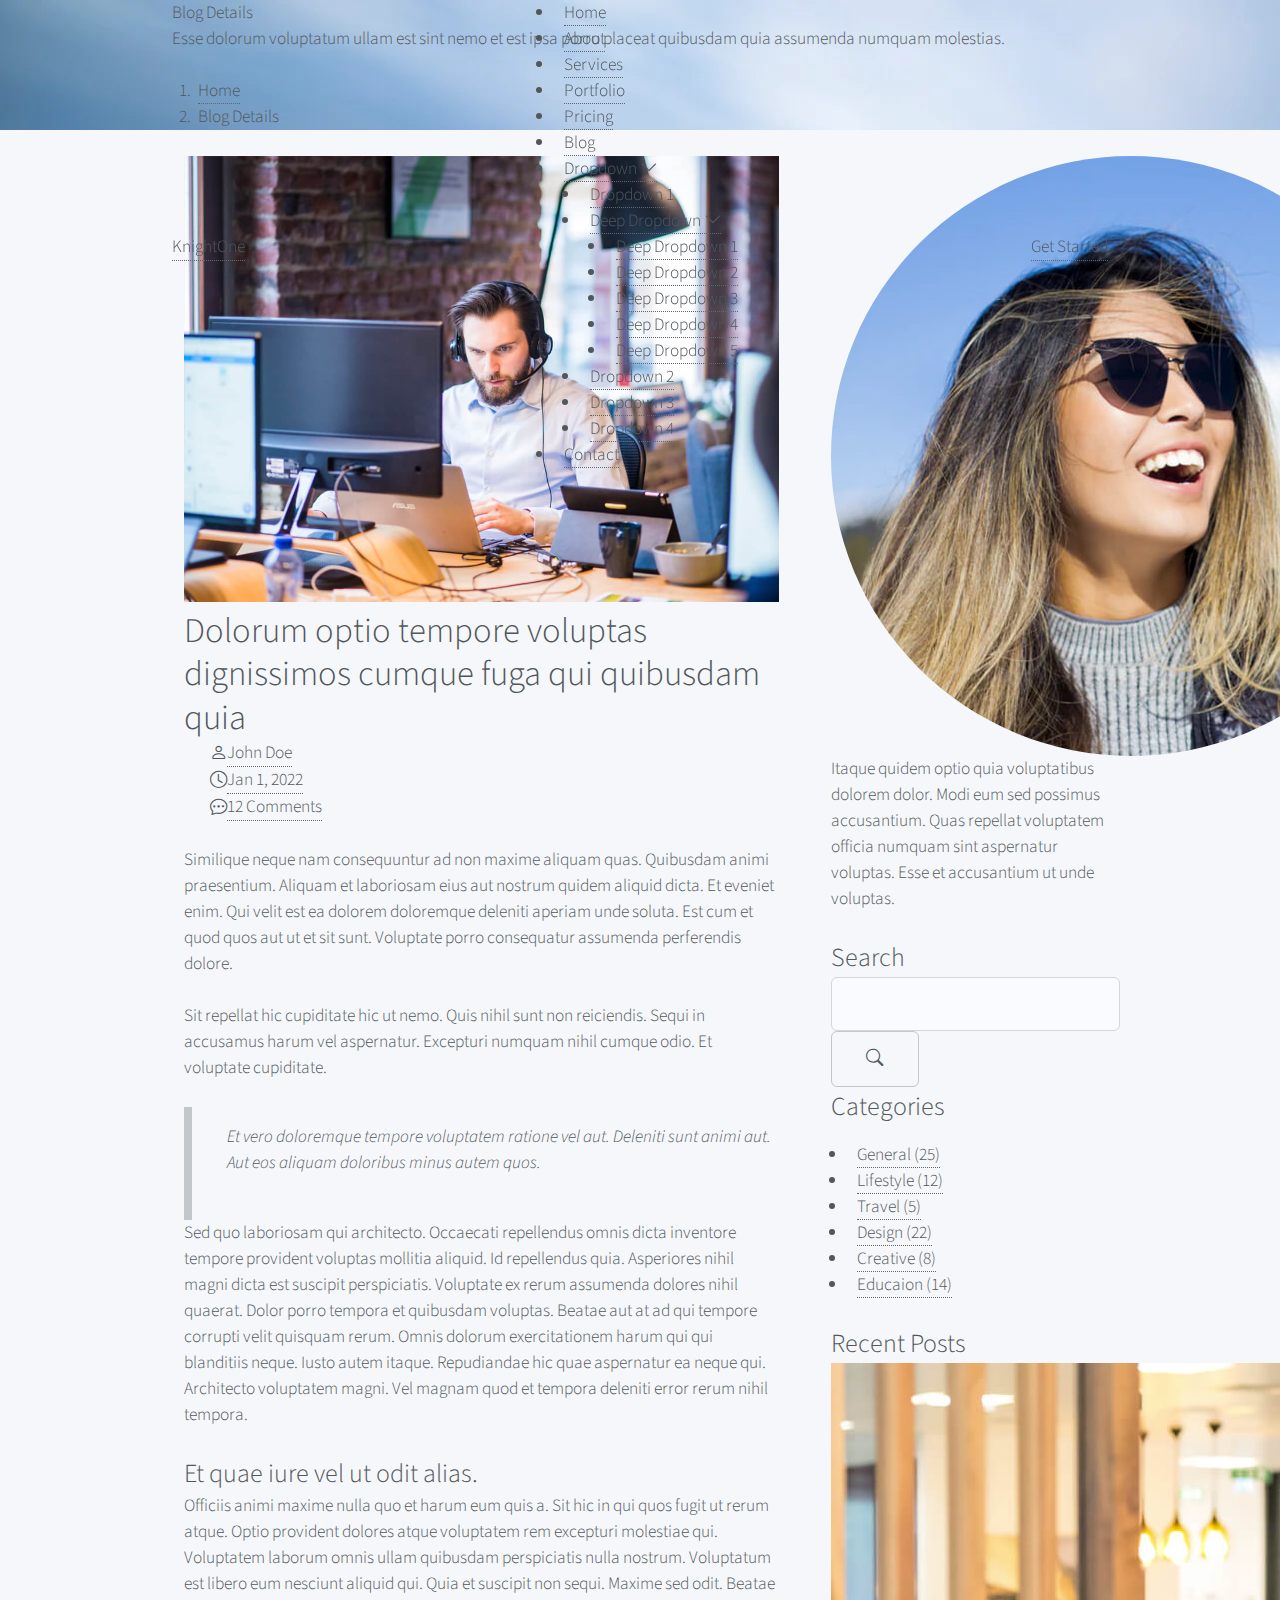
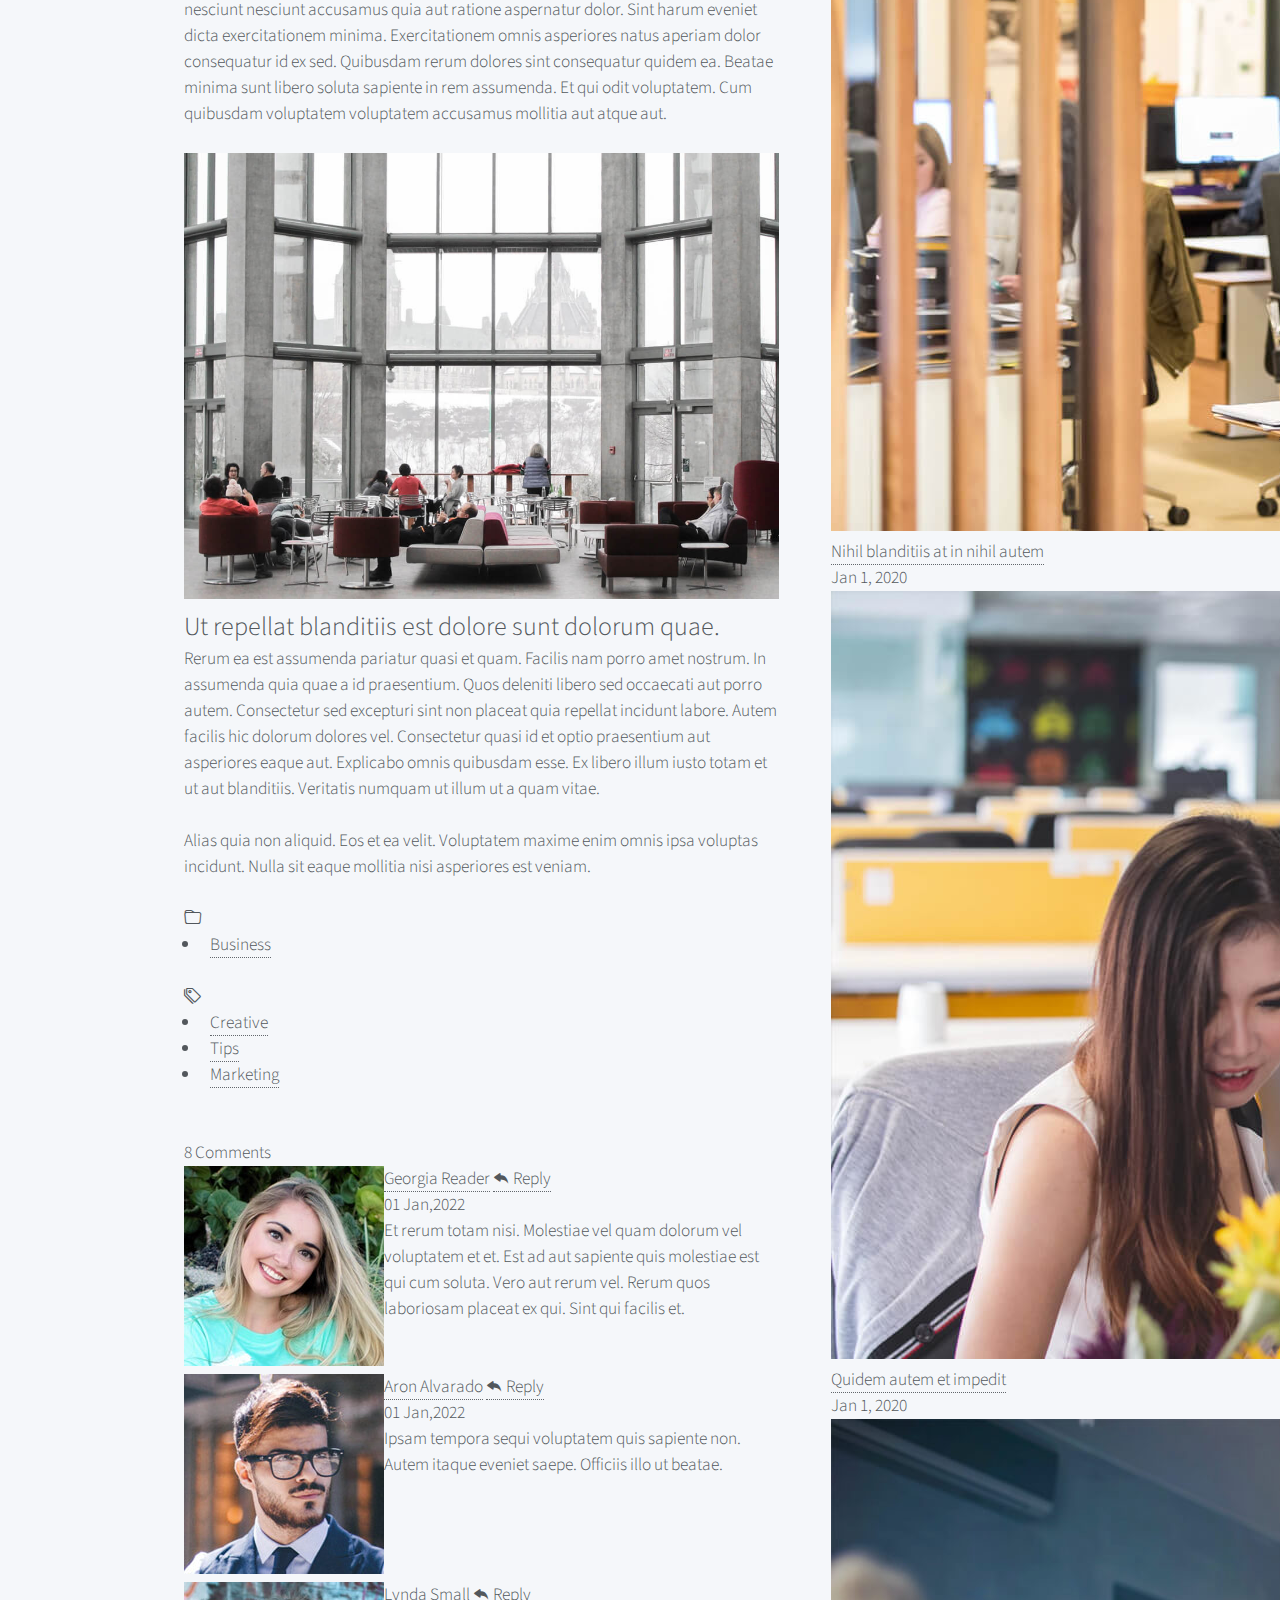
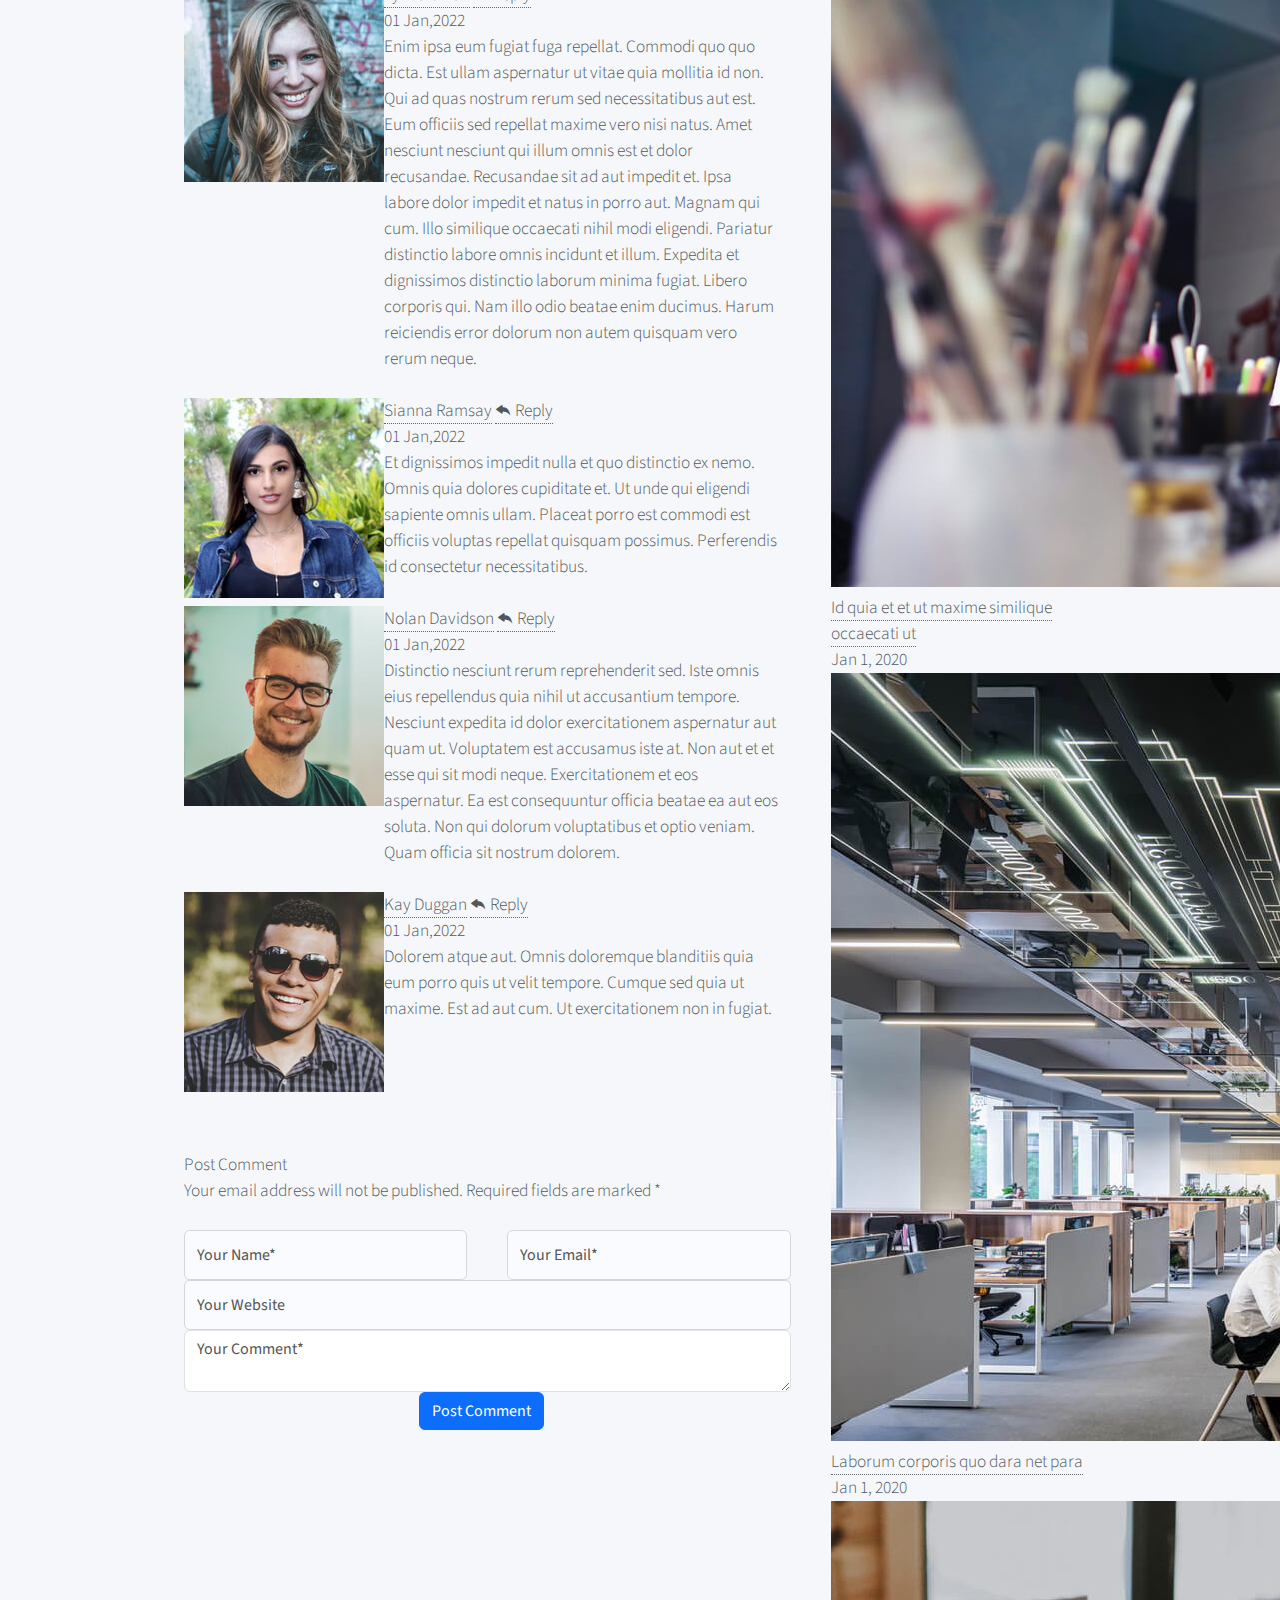
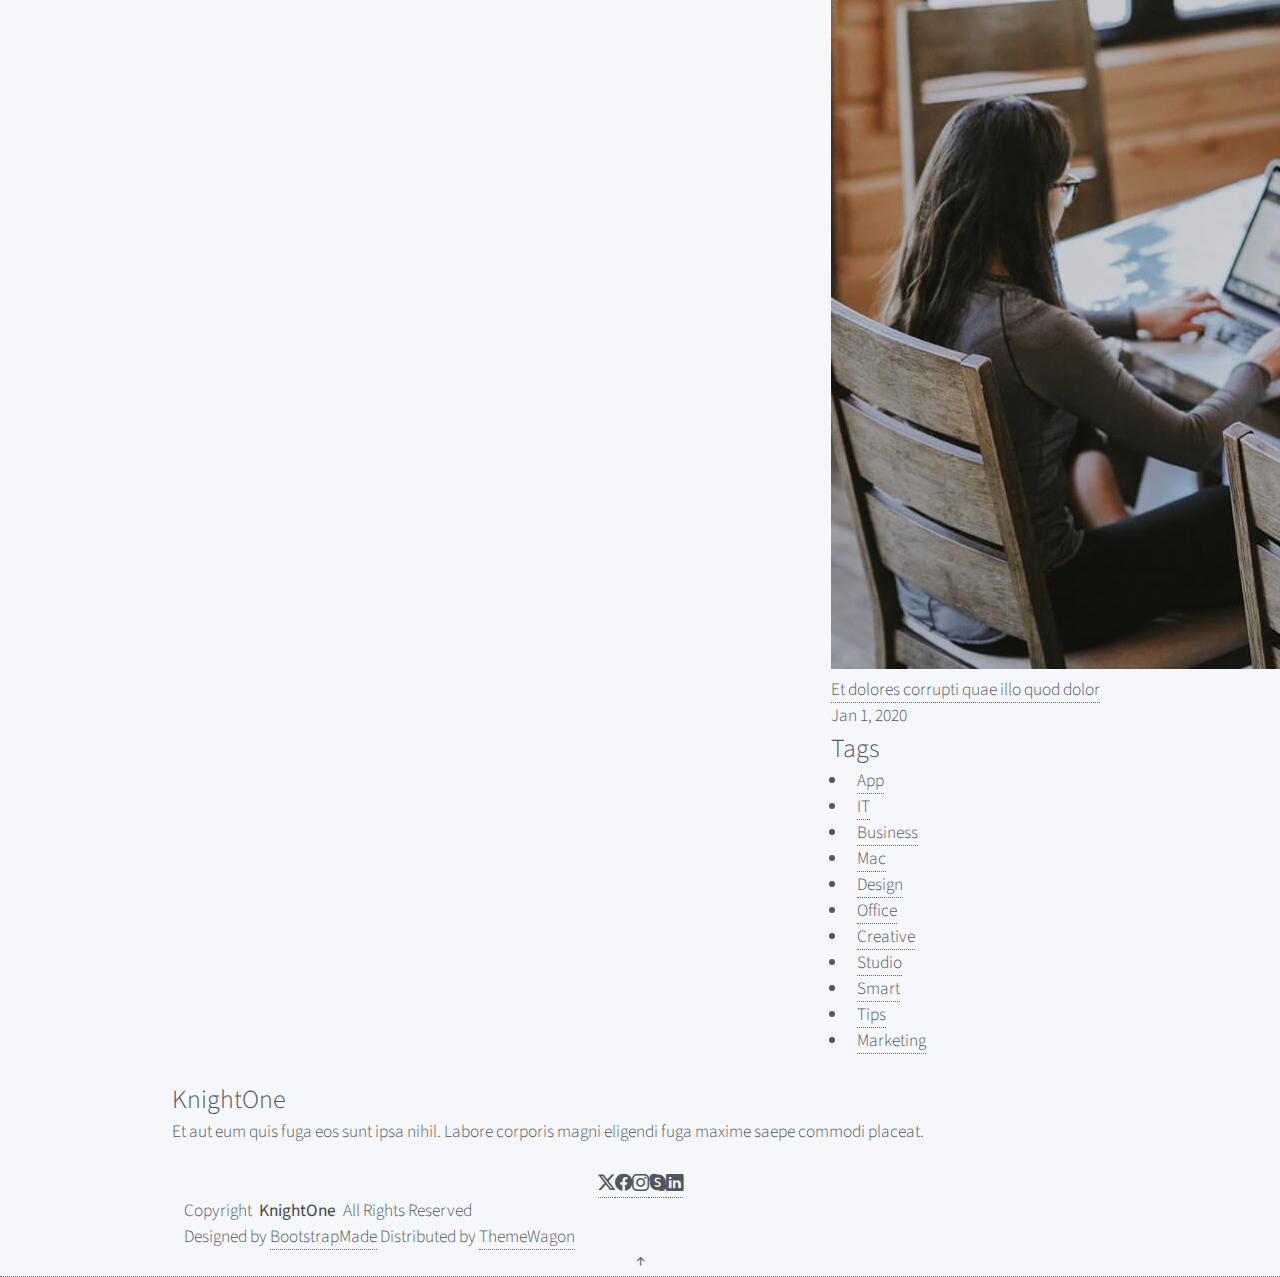
<file: blog-details.html>
<!DOCTYPE html>
<html lang="en">

<head>
  <meta charset="utf-8">
  <meta content="width=device-width, initial-scale=1.0" name="viewport">
  <title>Blog Details - KnightOne Bootstrap Template</title>
  <meta name="description" content="">
  <meta name="keywords" content="">

  <!-- Favicons -->
  <link href="assets/img/favicon.png" rel="icon">
  <link href="assets/img/apple-touch-icon.png" rel="apple-touch-icon">

  <!-- Fonts -->
  <link href="https://fonts.googleapis.com" rel="preconnect">
  <link href="https://fonts.gstatic.com" rel="preconnect" crossorigin>
  <link href="https://fonts.googleapis.com/css2?family=Roboto:ital,wght@0,100;0,300;0,400;0,500;0,700;0,900;1,100;1,300;1,400;1,500;1,700;1,900&family=Poppins:ital,wght@0,100;0,200;0,300;0,400;0,500;0,600;0,700;0,800;0,900;1,100;1,200;1,300;1,400;1,500;1,600;1,700;1,800;1,900&family=Raleway:ital,wght@0,100;0,200;0,300;0,400;0,500;0,600;0,700;0,800;0,900;1,100;1,200;1,300;1,400;1,500;1,600;1,700;1,800;1,900&display=swap" rel="stylesheet">

  <!-- Vendor CSS Files -->
  <link href="assets/vendor/bootstrap/css/bootstrap.min.css" rel="stylesheet">
  <link href="assets/vendor/bootstrap-icons/bootstrap-icons.css" rel="stylesheet">
  <link href="assets/vendor/aos/aos.css" rel="stylesheet">
  <link href="assets/vendor/glightbox/css/glightbox.min.css" rel="stylesheet">
  <link href="assets/vendor/swiper/swiper-bundle.min.css" rel="stylesheet">

  <!-- Main CSS File -->
  <link href="assets/css/main.css" rel="stylesheet">

  <!-- =======================================================
  * Template Name: KnightOne
  * Template URL: https://bootstrapmade.com/knight-simple-one-page-bootstrap-template/
  * Updated: Oct 16 2024 with Bootstrap v5.3.3
  * Author: BootstrapMade.com
  * License: https://bootstrapmade.com/license/
  ======================================================== -->
</head>

<body class="blog-details-page">

  <header id="header" class="header d-flex align-items-center fixed-top">
    <div class="container position-relative d-flex align-items-center justify-content-between">

      <a href="index.html" class="logo d-flex align-items-center me-auto me-xl-0">
        <!-- Uncomment the line below if you also wish to use an image logo -->
        <!-- <img src="assets/img/logo.png" alt=""> -->
        <h1 class="sitename">KnightOne</h1>
      </a>

      <nav id="navmenu" class="navmenu">
        <ul>
          <li><a href="#hero">Home</a></li>
          <li><a href="#about">About</a></li>
          <li><a href="#services">Services</a></li>
          <li><a href="#portfolio">Portfolio</a></li>
          <li><a href="#pricing">Pricing</a></li>
          <li><a href="blog.html">Blog</a></li>
          <li class="dropdown"><a href="#"><span>Dropdown</span> <i class="bi bi-chevron-down toggle-dropdown"></i></a>
            <ul>
              <li><a href="#">Dropdown 1</a></li>
              <li class="dropdown"><a href="#"><span>Deep Dropdown</span> <i class="bi bi-chevron-down toggle-dropdown"></i></a>
                <ul>
                  <li><a href="#">Deep Dropdown 1</a></li>
                  <li><a href="#">Deep Dropdown 2</a></li>
                  <li><a href="#">Deep Dropdown 3</a></li>
                  <li><a href="#">Deep Dropdown 4</a></li>
                  <li><a href="#">Deep Dropdown 5</a></li>
                </ul>
              </li>
              <li><a href="#">Dropdown 2</a></li>
              <li><a href="#">Dropdown 3</a></li>
              <li><a href="#">Dropdown 4</a></li>
            </ul>
          </li>
          <li><a href="#contact">Contact</a></li>
        </ul>
        <i class="mobile-nav-toggle d-xl-none bi bi-list"></i>
      </nav>

      <a class="cta-btn" href="#about">Get Started</a>

    </div>
  </header>

  <main class="main">

    <!-- Page Title -->
    <div class="page-title dark-background" data-aos="fade" style="background-image: url(assets/img/page-title-bg.webp);">
      <div class="container position-relative">
        <h1>Blog Details</h1>
        <p>Esse dolorum voluptatum ullam est sint nemo et est ipsa porro placeat quibusdam quia assumenda numquam molestias.</p>
        <nav class="breadcrumbs">
          <ol>
            <li><a href="index.html">Home</a></li>
            <li class="current">Blog Details</li>
          </ol>
        </nav>
      </div>
    </div><!-- End Page Title -->

    <div class="container">
      <div class="row">

        <div class="col-lg-8">

          <!-- Blog Details Section -->
          <section id="blog-details" class="blog-details section">
            <div class="container">

              <article class="article">

                <div class="post-img">
                  <img src="assets/img/blog/blog-1.jpg" alt="" class="img-fluid">
                </div>

                <h2 class="title">Dolorum optio tempore voluptas dignissimos cumque fuga qui quibusdam quia</h2>

                <div class="meta-top">
                  <ul>
                    <li class="d-flex align-items-center"><i class="bi bi-person"></i> <a href="blog-details.html">John Doe</a></li>
                    <li class="d-flex align-items-center"><i class="bi bi-clock"></i> <a href="blog-details.html"><time datetime="2020-01-01">Jan 1, 2022</time></a></li>
                    <li class="d-flex align-items-center"><i class="bi bi-chat-dots"></i> <a href="blog-details.html">12 Comments</a></li>
                  </ul>
                </div><!-- End meta top -->

                <div class="content">
                  <p>
                    Similique neque nam consequuntur ad non maxime aliquam quas. Quibusdam animi praesentium. Aliquam et laboriosam eius aut nostrum quidem aliquid dicta.
                    Et eveniet enim. Qui velit est ea dolorem doloremque deleniti aperiam unde soluta. Est cum et quod quos aut ut et sit sunt. Voluptate porro consequatur assumenda perferendis dolore.
                  </p>

                  <p>
                    Sit repellat hic cupiditate hic ut nemo. Quis nihil sunt non reiciendis. Sequi in accusamus harum vel aspernatur. Excepturi numquam nihil cumque odio. Et voluptate cupiditate.
                  </p>

                  <blockquote>
                    <p>
                      Et vero doloremque tempore voluptatem ratione vel aut. Deleniti sunt animi aut. Aut eos aliquam doloribus minus autem quos.
                    </p>
                  </blockquote>

                  <p>
                    Sed quo laboriosam qui architecto. Occaecati repellendus omnis dicta inventore tempore provident voluptas mollitia aliquid. Id repellendus quia. Asperiores nihil magni dicta est suscipit perspiciatis. Voluptate ex rerum assumenda dolores nihil quaerat.
                    Dolor porro tempora et quibusdam voluptas. Beatae aut at ad qui tempore corrupti velit quisquam rerum. Omnis dolorum exercitationem harum qui qui blanditiis neque.
                    Iusto autem itaque. Repudiandae hic quae aspernatur ea neque qui. Architecto voluptatem magni. Vel magnam quod et tempora deleniti error rerum nihil tempora.
                  </p>

                  <h3>Et quae iure vel ut odit alias.</h3>
                  <p>
                    Officiis animi maxime nulla quo et harum eum quis a. Sit hic in qui quos fugit ut rerum atque. Optio provident dolores atque voluptatem rem excepturi molestiae qui. Voluptatem laborum omnis ullam quibusdam perspiciatis nulla nostrum. Voluptatum est libero eum nesciunt aliquid qui.
                    Quia et suscipit non sequi. Maxime sed odit. Beatae nesciunt nesciunt accusamus quia aut ratione aspernatur dolor. Sint harum eveniet dicta exercitationem minima. Exercitationem omnis asperiores natus aperiam dolor consequatur id ex sed. Quibusdam rerum dolores sint consequatur quidem ea.
                    Beatae minima sunt libero soluta sapiente in rem assumenda. Et qui odit voluptatem. Cum quibusdam voluptatem voluptatem accusamus mollitia aut atque aut.
                  </p>
                  <img src="assets/img/blog/blog-inside-post.jpg" class="img-fluid" alt="">

                  <h3>Ut repellat blanditiis est dolore sunt dolorum quae.</h3>
                  <p>
                    Rerum ea est assumenda pariatur quasi et quam. Facilis nam porro amet nostrum. In assumenda quia quae a id praesentium. Quos deleniti libero sed occaecati aut porro autem. Consectetur sed excepturi sint non placeat quia repellat incidunt labore. Autem facilis hic dolorum dolores vel.
                    Consectetur quasi id et optio praesentium aut asperiores eaque aut. Explicabo omnis quibusdam esse. Ex libero illum iusto totam et ut aut blanditiis. Veritatis numquam ut illum ut a quam vitae.
                  </p>
                  <p>
                    Alias quia non aliquid. Eos et ea velit. Voluptatem maxime enim omnis ipsa voluptas incidunt. Nulla sit eaque mollitia nisi asperiores est veniam.
                  </p>

                </div><!-- End post content -->

                <div class="meta-bottom">
                  <i class="bi bi-folder"></i>
                  <ul class="cats">
                    <li><a href="#">Business</a></li>
                  </ul>

                  <i class="bi bi-tags"></i>
                  <ul class="tags">
                    <li><a href="#">Creative</a></li>
                    <li><a href="#">Tips</a></li>
                    <li><a href="#">Marketing</a></li>
                  </ul>
                </div><!-- End meta bottom -->

              </article>

            </div>
          </section><!-- /Blog Details Section -->

          <!-- Blog Comments Section -->
          <section id="blog-comments" class="blog-comments section">

            <div class="container">

              <h4 class="comments-count">8 Comments</h4>

              <div id="comment-1" class="comment">
                <div class="d-flex">
                  <div class="comment-img"><img src="assets/img/blog/comments-1.jpg" alt=""></div>
                  <div>
                    <h5><a href="">Georgia Reader</a> <a href="#" class="reply"><i class="bi bi-reply-fill"></i> Reply</a></h5>
                    <time datetime="2020-01-01">01 Jan,2022</time>
                    <p>
                      Et rerum totam nisi. Molestiae vel quam dolorum vel voluptatem et et. Est ad aut sapiente quis molestiae est qui cum soluta.
                      Vero aut rerum vel. Rerum quos laboriosam placeat ex qui. Sint qui facilis et.
                    </p>
                  </div>
                </div>
              </div><!-- End comment #1 -->

              <div id="comment-2" class="comment">
                <div class="d-flex">
                  <div class="comment-img"><img src="assets/img/blog/comments-2.jpg" alt=""></div>
                  <div>
                    <h5><a href="">Aron Alvarado</a> <a href="#" class="reply"><i class="bi bi-reply-fill"></i> Reply</a></h5>
                    <time datetime="2020-01-01">01 Jan,2022</time>
                    <p>
                      Ipsam tempora sequi voluptatem quis sapiente non. Autem itaque eveniet saepe. Officiis illo ut beatae.
                    </p>
                  </div>
                </div>

                <div id="comment-reply-1" class="comment comment-reply">
                  <div class="d-flex">
                    <div class="comment-img"><img src="assets/img/blog/comments-3.jpg" alt=""></div>
                    <div>
                      <h5><a href="">Lynda Small</a> <a href="#" class="reply"><i class="bi bi-reply-fill"></i> Reply</a></h5>
                      <time datetime="2020-01-01">01 Jan,2022</time>
                      <p>
                        Enim ipsa eum fugiat fuga repellat. Commodi quo quo dicta. Est ullam aspernatur ut vitae quia mollitia id non. Qui ad quas nostrum rerum sed necessitatibus aut est. Eum officiis sed repellat maxime vero nisi natus. Amet nesciunt nesciunt qui illum omnis est et dolor recusandae.

                        Recusandae sit ad aut impedit et. Ipsa labore dolor impedit et natus in porro aut. Magnam qui cum. Illo similique occaecati nihil modi eligendi. Pariatur distinctio labore omnis incidunt et illum. Expedita et dignissimos distinctio laborum minima fugiat.

                        Libero corporis qui. Nam illo odio beatae enim ducimus. Harum reiciendis error dolorum non autem quisquam vero rerum neque.
                      </p>
                    </div>
                  </div>

                  <div id="comment-reply-2" class="comment comment-reply">
                    <div class="d-flex">
                      <div class="comment-img"><img src="assets/img/blog/comments-4.jpg" alt=""></div>
                      <div>
                        <h5><a href="">Sianna Ramsay</a> <a href="#" class="reply"><i class="bi bi-reply-fill"></i> Reply</a></h5>
                        <time datetime="2020-01-01">01 Jan,2022</time>
                        <p>
                          Et dignissimos impedit nulla et quo distinctio ex nemo. Omnis quia dolores cupiditate et. Ut unde qui eligendi sapiente omnis ullam. Placeat porro est commodi est officiis voluptas repellat quisquam possimus. Perferendis id consectetur necessitatibus.
                        </p>
                      </div>
                    </div>

                  </div><!-- End comment reply #2-->

                </div><!-- End comment reply #1-->

              </div><!-- End comment #2-->

              <div id="comment-3" class="comment">
                <div class="d-flex">
                  <div class="comment-img"><img src="assets/img/blog/comments-5.jpg" alt=""></div>
                  <div>
                    <h5><a href="">Nolan Davidson</a> <a href="#" class="reply"><i class="bi bi-reply-fill"></i> Reply</a></h5>
                    <time datetime="2020-01-01">01 Jan,2022</time>
                    <p>
                      Distinctio nesciunt rerum reprehenderit sed. Iste omnis eius repellendus quia nihil ut accusantium tempore. Nesciunt expedita id dolor exercitationem aspernatur aut quam ut. Voluptatem est accusamus iste at.
                      Non aut et et esse qui sit modi neque. Exercitationem et eos aspernatur. Ea est consequuntur officia beatae ea aut eos soluta. Non qui dolorum voluptatibus et optio veniam. Quam officia sit nostrum dolorem.
                    </p>
                  </div>
                </div>

              </div><!-- End comment #3 -->

              <div id="comment-4" class="comment">
                <div class="d-flex">
                  <div class="comment-img"><img src="assets/img/blog/comments-6.jpg" alt=""></div>
                  <div>
                    <h5><a href="">Kay Duggan</a> <a href="#" class="reply"><i class="bi bi-reply-fill"></i> Reply</a></h5>
                    <time datetime="2020-01-01">01 Jan,2022</time>
                    <p>
                      Dolorem atque aut. Omnis doloremque blanditiis quia eum porro quis ut velit tempore. Cumque sed quia ut maxime. Est ad aut cum. Ut exercitationem non in fugiat.
                    </p>
                  </div>
                </div>

              </div><!-- End comment #4 -->

            </div>

          </section><!-- /Blog Comments Section -->

          <!-- Comment Form Section -->
          <section id="comment-form" class="comment-form section">
            <div class="container">

              <form action="">

                <h4>Post Comment</h4>
                <p>Your email address will not be published. Required fields are marked * </p>
                <div class="row">
                  <div class="col-md-6 form-group">
                    <input name="name" type="text" class="form-control" placeholder="Your Name*">
                  </div>
                  <div class="col-md-6 form-group">
                    <input name="email" type="text" class="form-control" placeholder="Your Email*">
                  </div>
                </div>
                <div class="row">
                  <div class="col form-group">
                    <input name="website" type="text" class="form-control" placeholder="Your Website">
                  </div>
                </div>
                <div class="row">
                  <div class="col form-group">
                    <textarea name="comment" class="form-control" placeholder="Your Comment*"></textarea>
                  </div>
                </div>

                <div class="text-center">
                  <button type="submit" class="btn btn-primary">Post Comment</button>
                </div>

              </form>

            </div>
          </section><!-- /Comment Form Section -->

        </div>

        <div class="col-lg-4 sidebar">

          <div class="widgets-container">

            <!-- Blog Author Widget -->
            <div class="blog-author-widget widget-item">

              <div class="d-flex flex-column align-items-center">
                <div class="d-flex align-items-center w-100">
                  <img src="assets/img/blog/blog-author.jpg" class="rounded-circle flex-shrink-0" alt="">
                  <div>
                    <h4>Jane Smith</h4>
                    <div class="social-links">
                      <a href="https://x.com/#"><i class="bi bi-twitter-x"></i></a>
                      <a href="https://facebook.com/#"><i class="bi bi-facebook"></i></a>
                      <a href="https://instagram.com/#"><i class="biu bi-instagram"></i></a>
                      <a href="https://instagram.com/#"><i class="biu bi-linkedin"></i></a>
                    </div>
                  </div>
                </div>

                <p>
                  Itaque quidem optio quia voluptatibus dolorem dolor. Modi eum sed possimus accusantium. Quas repellat voluptatem officia numquam sint aspernatur voluptas. Esse et accusantium ut unde voluptas.
                </p>

              </div>

            </div><!--/Blog Author Widget -->

            <!-- Search Widget -->
            <div class="search-widget widget-item">

              <h3 class="widget-title">Search</h3>
              <form action="">
                <input type="text">
                <button type="submit" title="Search"><i class="bi bi-search"></i></button>
              </form>

            </div><!--/Search Widget -->

            <!-- Categories Widget -->
            <div class="categories-widget widget-item">

              <h3 class="widget-title">Categories</h3>
              <ul class="mt-3">
                <li><a href="#">General <span>(25)</span></a></li>
                <li><a href="#">Lifestyle <span>(12)</span></a></li>
                <li><a href="#">Travel <span>(5)</span></a></li>
                <li><a href="#">Design <span>(22)</span></a></li>
                <li><a href="#">Creative <span>(8)</span></a></li>
                <li><a href="#">Educaion <span>(14)</span></a></li>
              </ul>

            </div><!--/Categories Widget -->

            <!-- Recent Posts Widget -->
            <div class="recent-posts-widget widget-item">

              <h3 class="widget-title">Recent Posts</h3>

              <div class="post-item">
                <img src="assets/img/blog/blog-recent-1.jpg" alt="" class="flex-shrink-0">
                <div>
                  <h4><a href="blog-details.html">Nihil blanditiis at in nihil autem</a></h4>
                  <time datetime="2020-01-01">Jan 1, 2020</time>
                </div>
              </div><!-- End recent post item-->

              <div class="post-item">
                <img src="assets/img/blog/blog-recent-2.jpg" alt="" class="flex-shrink-0">
                <div>
                  <h4><a href="blog-details.html">Quidem autem et impedit</a></h4>
                  <time datetime="2020-01-01">Jan 1, 2020</time>
                </div>
              </div><!-- End recent post item-->

              <div class="post-item">
                <img src="assets/img/blog/blog-recent-3.jpg" alt="" class="flex-shrink-0">
                <div>
                  <h4><a href="blog-details.html">Id quia et et ut maxime similique occaecati ut</a></h4>
                  <time datetime="2020-01-01">Jan 1, 2020</time>
                </div>
              </div><!-- End recent post item-->

              <div class="post-item">
                <img src="assets/img/blog/blog-recent-4.jpg" alt="" class="flex-shrink-0">
                <div>
                  <h4><a href="blog-details.html">Laborum corporis quo dara net para</a></h4>
                  <time datetime="2020-01-01">Jan 1, 2020</time>
                </div>
              </div><!-- End recent post item-->

              <div class="post-item">
                <img src="assets/img/blog/blog-recent-5.jpg" alt="" class="flex-shrink-0">
                <div>
                  <h4><a href="blog-details.html">Et dolores corrupti quae illo quod dolor</a></h4>
                  <time datetime="2020-01-01">Jan 1, 2020</time>
                </div>
              </div><!-- End recent post item-->

            </div><!--/Recent Posts Widget -->

            <!-- Tags Widget -->
            <div class="tags-widget widget-item">

              <h3 class="widget-title">Tags</h3>
              <ul>
                <li><a href="#">App</a></li>
                <li><a href="#">IT</a></li>
                <li><a href="#">Business</a></li>
                <li><a href="#">Mac</a></li>
                <li><a href="#">Design</a></li>
                <li><a href="#">Office</a></li>
                <li><a href="#">Creative</a></li>
                <li><a href="#">Studio</a></li>
                <li><a href="#">Smart</a></li>
                <li><a href="#">Tips</a></li>
                <li><a href="#">Marketing</a></li>
              </ul>

            </div><!--/Tags Widget -->

          </div>

        </div>

      </div>
    </div>

  </main>

  <footer id="footer" class="footer dark-background">
    <div class="container">
      <h3 class="sitename">KnightOne</h3>
      <p>Et aut eum quis fuga eos sunt ipsa nihil. Labore corporis magni eligendi fuga maxime saepe commodi placeat.</p>
      <div class="social-links d-flex justify-content-center">
        <a href=""><i class="bi bi-twitter-x"></i></a>
        <a href=""><i class="bi bi-facebook"></i></a>
        <a href=""><i class="bi bi-instagram"></i></a>
        <a href=""><i class="bi bi-skype"></i></a>
        <a href=""><i class="bi bi-linkedin"></i></a>
      </div>
      <div class="container">
        <div class="copyright">
          <span>Copyright</span> <strong class="px-1 sitename">KnightOne</strong> <span>All Rights Reserved</span>
        </div>
        <div class="credits">
          <!-- All the links in the footer should remain intact. -->
          <!-- You can delete the links only if you've purchased the pro version. -->
          <!-- Licensing information: https://bootstrapmade.com/license/ -->
          <!-- Purchase the pro version with working PHP/AJAX contact form: [buy-url] -->
          Designed by <a href="https://bootstrapmade.com/">BootstrapMade</a> Distributed by <a href=“https://themewagon.com>ThemeWagon
        </div>
      </div>
    </div>
  </footer>

  <!-- Scroll Top -->
  <a href="#" id="scroll-top" class="scroll-top d-flex align-items-center justify-content-center"><i class="bi bi-arrow-up-short"></i></a>

  <!-- Preloader -->
  <div id="preloader"></div>

  <!-- Vendor JS Files -->
  <script src="assets/vendor/bootstrap/js/bootstrap.bundle.min.js"></script>
  <script src="assets/vendor/php-email-form/validate.js"></script>
  <script src="assets/vendor/aos/aos.js"></script>
  <script src="assets/vendor/glightbox/js/glightbox.min.js"></script>
  <script src="assets/vendor/purecounter/purecounter_vanilla.js"></script>
  <script src="assets/vendor/imagesloaded/imagesloaded.pkgd.min.js"></script>
  <script src="assets/vendor/isotope-layout/isotope.pkgd.min.js"></script>
  <script src="assets/vendor/swiper/swiper-bundle.min.js"></script>

  <!-- Main JS File -->
  <script src="assets/js/main.js"></script>

</body>

</html>
</file>
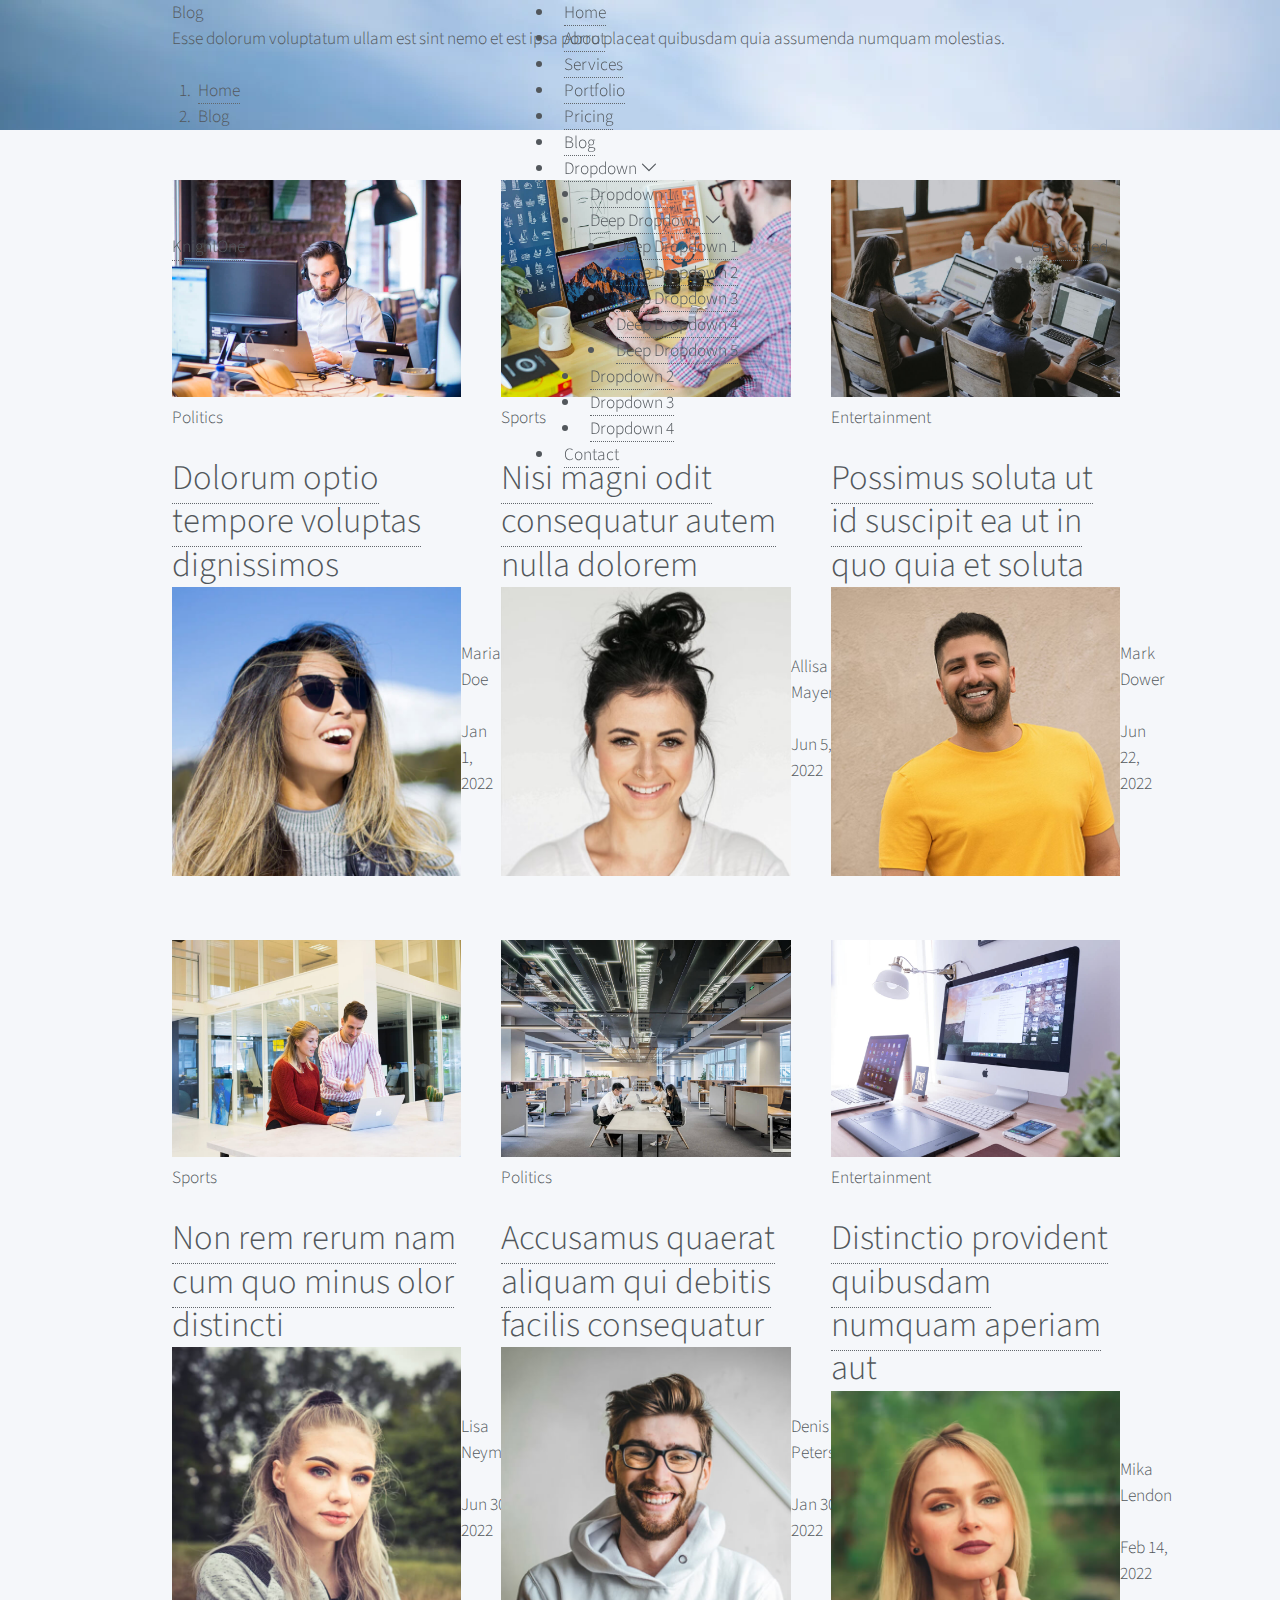
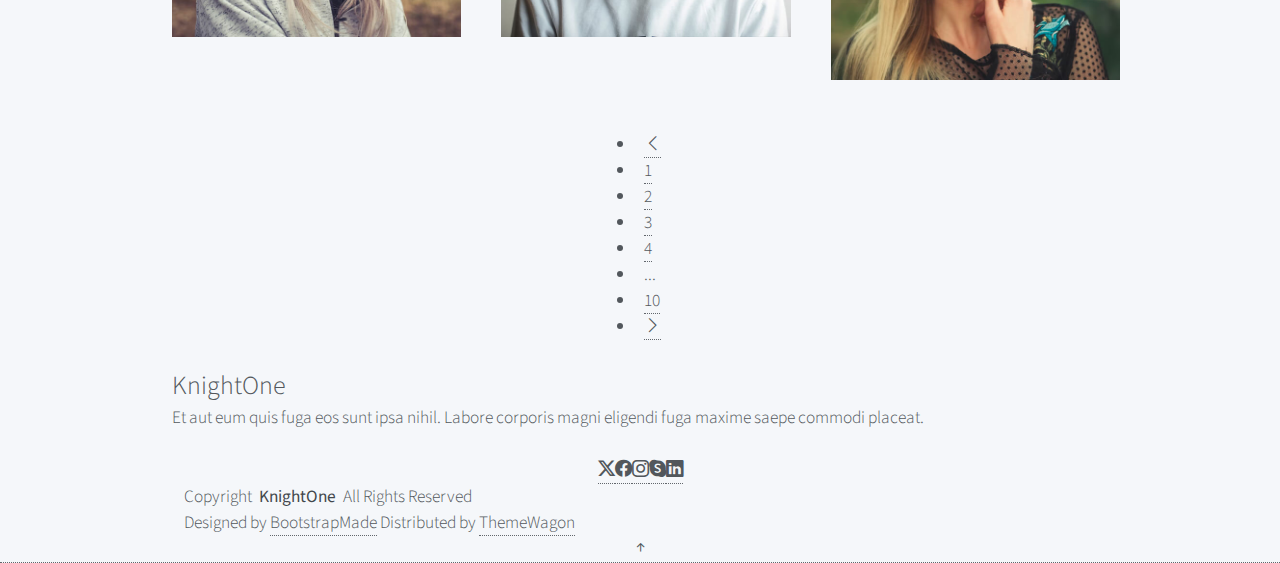
<file: blog.html>
<!DOCTYPE html>
<html lang="en">

<head>
  <meta charset="utf-8">
  <meta content="width=device-width, initial-scale=1.0" name="viewport">
  <title>Blog - KnightOne Bootstrap Template</title>
  <meta name="description" content="">
  <meta name="keywords" content="">

  <!-- Favicons -->
  <link href="assets/img/favicon.png" rel="icon">
  <link href="assets/img/apple-touch-icon.png" rel="apple-touch-icon">

  <!-- Fonts -->
  <link href="https://fonts.googleapis.com" rel="preconnect">
  <link href="https://fonts.gstatic.com" rel="preconnect" crossorigin>
  <link href="https://fonts.googleapis.com/css2?family=Roboto:ital,wght@0,100;0,300;0,400;0,500;0,700;0,900;1,100;1,300;1,400;1,500;1,700;1,900&family=Poppins:ital,wght@0,100;0,200;0,300;0,400;0,500;0,600;0,700;0,800;0,900;1,100;1,200;1,300;1,400;1,500;1,600;1,700;1,800;1,900&family=Raleway:ital,wght@0,100;0,200;0,300;0,400;0,500;0,600;0,700;0,800;0,900;1,100;1,200;1,300;1,400;1,500;1,600;1,700;1,800;1,900&display=swap" rel="stylesheet">

  <!-- Vendor CSS Files -->
  <link href="assets/vendor/bootstrap/css/bootstrap.min.css" rel="stylesheet">
  <link href="assets/vendor/bootstrap-icons/bootstrap-icons.css" rel="stylesheet">
  <link href="assets/vendor/aos/aos.css" rel="stylesheet">
  <link href="assets/vendor/glightbox/css/glightbox.min.css" rel="stylesheet">
  <link href="assets/vendor/swiper/swiper-bundle.min.css" rel="stylesheet">

  <!-- Main CSS File -->
  <link href="assets/css/main.css" rel="stylesheet">

  <!-- =======================================================
  * Template Name: KnightOne
  * Template URL: https://bootstrapmade.com/knight-simple-one-page-bootstrap-template/
  * Updated: Oct 16 2024 with Bootstrap v5.3.3
  * Author: BootstrapMade.com
  * License: https://bootstrapmade.com/license/
  ======================================================== -->
</head>

<body class="blog-page">

  <header id="header" class="header d-flex align-items-center fixed-top">
    <div class="container position-relative d-flex align-items-center justify-content-between">

      <a href="index.html" class="logo d-flex align-items-center me-auto me-xl-0">
        <!-- Uncomment the line below if you also wish to use an image logo -->
        <!-- <img src="assets/img/logo.png" alt=""> -->
        <h1 class="sitename">KnightOne</h1>
      </a>

      <nav id="navmenu" class="navmenu">
        <ul>
          <li><a href="#hero">Home</a></li>
          <li><a href="#about">About</a></li>
          <li><a href="#services">Services</a></li>
          <li><a href="#portfolio">Portfolio</a></li>
          <li><a href="#pricing">Pricing</a></li>
          <li><a href="blog.html" class="active">Blog</a></li>
          <li class="dropdown"><a href="#"><span>Dropdown</span> <i class="bi bi-chevron-down toggle-dropdown"></i></a>
            <ul>
              <li><a href="#">Dropdown 1</a></li>
              <li class="dropdown"><a href="#"><span>Deep Dropdown</span> <i class="bi bi-chevron-down toggle-dropdown"></i></a>
                <ul>
                  <li><a href="#">Deep Dropdown 1</a></li>
                  <li><a href="#">Deep Dropdown 2</a></li>
                  <li><a href="#">Deep Dropdown 3</a></li>
                  <li><a href="#">Deep Dropdown 4</a></li>
                  <li><a href="#">Deep Dropdown 5</a></li>
                </ul>
              </li>
              <li><a href="#">Dropdown 2</a></li>
              <li><a href="#">Dropdown 3</a></li>
              <li><a href="#">Dropdown 4</a></li>
            </ul>
          </li>
          <li><a href="#contact">Contact</a></li>
        </ul>
        <i class="mobile-nav-toggle d-xl-none bi bi-list"></i>
      </nav>

      <a class="cta-btn" href="#about">Get Started</a>

    </div>
  </header>

  <main class="main">

    <!-- Page Title -->
    <div class="page-title dark-background" data-aos="fade" style="background-image: url(assets/img/page-title-bg.webp);">
      <div class="container position-relative">
        <h1>Blog</h1>
        <p>Esse dolorum voluptatum ullam est sint nemo et est ipsa porro placeat quibusdam quia assumenda numquam molestias.</p>
        <nav class="breadcrumbs">
          <ol>
            <li><a href="index.html">Home</a></li>
            <li class="current">Blog</li>
          </ol>
        </nav>
      </div>
    </div><!-- End Page Title -->

    <!-- Blog Posts Section -->
    <section id="blog-posts" class="blog-posts section">

      <div class="container">
        <div class="row gy-4">

          <div class="col-lg-4">
            <article>

              <div class="post-img">
                <img src="assets/img/blog/blog-1.jpg" alt="" class="img-fluid">
              </div>

              <p class="post-category">Politics</p>

              <h2 class="title">
                <a href="blog-details.html">Dolorum optio tempore voluptas dignissimos</a>
              </h2>

              <div class="d-flex align-items-center">
                <img src="assets/img/blog/blog-author.jpg" alt="" class="img-fluid post-author-img flex-shrink-0">
                <div class="post-meta">
                  <p class="post-author">Maria Doe</p>
                  <p class="post-date">
                    <time datetime="2022-01-01">Jan 1, 2022</time>
                  </p>
                </div>
              </div>

            </article>
          </div><!-- End post list item -->

          <div class="col-lg-4">
            <article>

              <div class="post-img">
                <img src="assets/img/blog/blog-2.jpg" alt="" class="img-fluid">
              </div>

              <p class="post-category">Sports</p>

              <h2 class="title">
                <a href="blog-details.html">Nisi magni odit consequatur autem nulla dolorem</a>
              </h2>

              <div class="d-flex align-items-center">
                <img src="assets/img/blog/blog-author-2.jpg" alt="" class="img-fluid post-author-img flex-shrink-0">
                <div class="post-meta">
                  <p class="post-author">Allisa Mayer</p>
                  <p class="post-date">
                    <time datetime="2022-01-01">Jun 5, 2022</time>
                  </p>
                </div>
              </div>

            </article>
          </div><!-- End post list item -->

          <div class="col-lg-4">
            <article>

              <div class="post-img">
                <img src="assets/img/blog/blog-3.jpg" alt="" class="img-fluid">
              </div>

              <p class="post-category">Entertainment</p>

              <h2 class="title">
                <a href="blog-details.html">Possimus soluta ut id suscipit ea ut in quo quia et soluta</a>
              </h2>

              <div class="d-flex align-items-center">
                <img src="assets/img/blog/blog-author-3.jpg" alt="" class="img-fluid post-author-img flex-shrink-0">
                <div class="post-meta">
                  <p class="post-author">Mark Dower</p>
                  <p class="post-date">
                    <time datetime="2022-01-01">Jun 22, 2022</time>
                  </p>
                </div>
              </div>

            </article>
          </div><!-- End post list item -->

          <div class="col-lg-4">
            <article>

              <div class="post-img">
                <img src="assets/img/blog/blog-4.jpg" alt="" class="img-fluid">
              </div>

              <p class="post-category">Sports</p>

              <h2 class="title">
                <a href="blog-details.html">Non rem rerum nam cum quo minus olor distincti</a>
              </h2>

              <div class="d-flex align-items-center">
                <img src="assets/img/blog/blog-author-4.jpg" alt="" class="img-fluid post-author-img flex-shrink-0">
                <div class="post-meta">
                  <p class="post-author">Lisa Neymar</p>
                  <p class="post-date">
                    <time datetime="2022-01-01">Jun 30, 2022</time>
                  </p>
                </div>
              </div>

            </article>
          </div><!-- End post list item -->

          <div class="col-lg-4">
            <article>

              <div class="post-img">
                <img src="assets/img/blog/blog-5.jpg" alt="" class="img-fluid">
              </div>

              <p class="post-category">Politics</p>

              <h2 class="title">
                <a href="blog-details.html">Accusamus quaerat aliquam qui debitis facilis consequatur</a>
              </h2>

              <div class="d-flex align-items-center">
                <img src="assets/img/blog/blog-author-5.jpg" alt="" class="img-fluid post-author-img flex-shrink-0">
                <div class="post-meta">
                  <p class="post-author">Denis Peterson</p>
                  <p class="post-date">
                    <time datetime="2022-01-01">Jan 30, 2022</time>
                  </p>
                </div>
              </div>

            </article>
          </div><!-- End post list item -->

          <div class="col-lg-4">
            <article>

              <div class="post-img">
                <img src="assets/img/blog/blog-6.jpg" alt="" class="img-fluid">
              </div>

              <p class="post-category">Entertainment</p>

              <h2 class="title">
                <a href="blog-details.html">Distinctio provident quibusdam numquam aperiam aut</a>
              </h2>

              <div class="d-flex align-items-center">
                <img src="assets/img/blog/blog-author-6.jpg" alt="" class="img-fluid post-author-img flex-shrink-0">
                <div class="post-meta">
                  <p class="post-author">Mika Lendon</p>
                  <p class="post-date">
                    <time datetime="2022-01-01">Feb 14, 2022</time>
                  </p>
                </div>
              </div>

            </article>
          </div><!-- End post list item -->

        </div>
      </div>

    </section><!-- /Blog Posts Section -->

    <!-- Blog Pagination Section -->
    <section id="blog-pagination" class="blog-pagination section">

      <div class="container">
        <div class="d-flex justify-content-center">
          <ul>
            <li><a href="#"><i class="bi bi-chevron-left"></i></a></li>
            <li><a href="#">1</a></li>
            <li><a href="#" class="active">2</a></li>
            <li><a href="#">3</a></li>
            <li><a href="#">4</a></li>
            <li>...</li>
            <li><a href="#">10</a></li>
            <li><a href="#"><i class="bi bi-chevron-right"></i></a></li>
          </ul>
        </div>
      </div>

    </section><!-- /Blog Pagination Section -->

  </main>

  <footer id="footer" class="footer dark-background">
    <div class="container">
      <h3 class="sitename">KnightOne</h3>
      <p>Et aut eum quis fuga eos sunt ipsa nihil. Labore corporis magni eligendi fuga maxime saepe commodi placeat.</p>
      <div class="social-links d-flex justify-content-center">
        <a href=""><i class="bi bi-twitter-x"></i></a>
        <a href=""><i class="bi bi-facebook"></i></a>
        <a href=""><i class="bi bi-instagram"></i></a>
        <a href=""><i class="bi bi-skype"></i></a>
        <a href=""><i class="bi bi-linkedin"></i></a>
      </div>
      <div class="container">
        <div class="copyright">
          <span>Copyright</span> <strong class="px-1 sitename">KnightOne</strong> <span>All Rights Reserved</span>
        </div>
        <div class="credits">
          <!-- All the links in the footer should remain intact. -->
          <!-- You can delete the links only if you've purchased the pro version. -->
          <!-- Licensing information: https://bootstrapmade.com/license/ -->
          <!-- Purchase the pro version with working PHP/AJAX contact form: [buy-url] -->
          Designed by <a href="https://bootstrapmade.com/">BootstrapMade</a> Distributed by <a href=“https://themewagon.com>ThemeWagon
        </div>
      </div>
    </div>
  </footer>

  <!-- Scroll Top -->
  <a href="#" id="scroll-top" class="scroll-top d-flex align-items-center justify-content-center"><i class="bi bi-arrow-up-short"></i></a>

  <!-- Preloader -->
  <div id="preloader"></div>

  <!-- Vendor JS Files -->
  <script src="assets/vendor/bootstrap/js/bootstrap.bundle.min.js"></script>
  <script src="assets/vendor/php-email-form/validate.js"></script>
  <script src="assets/vendor/aos/aos.js"></script>
  <script src="assets/vendor/glightbox/js/glightbox.min.js"></script>
  <script src="assets/vendor/purecounter/purecounter_vanilla.js"></script>
  <script src="assets/vendor/imagesloaded/imagesloaded.pkgd.min.js"></script>
  <script src="assets/vendor/isotope-layout/isotope.pkgd.min.js"></script>
  <script src="assets/vendor/swiper/swiper-bundle.min.js"></script>

  <!-- Main JS File -->
  <script src="assets/js/main.js"></script>

</body>

</html>
</file>
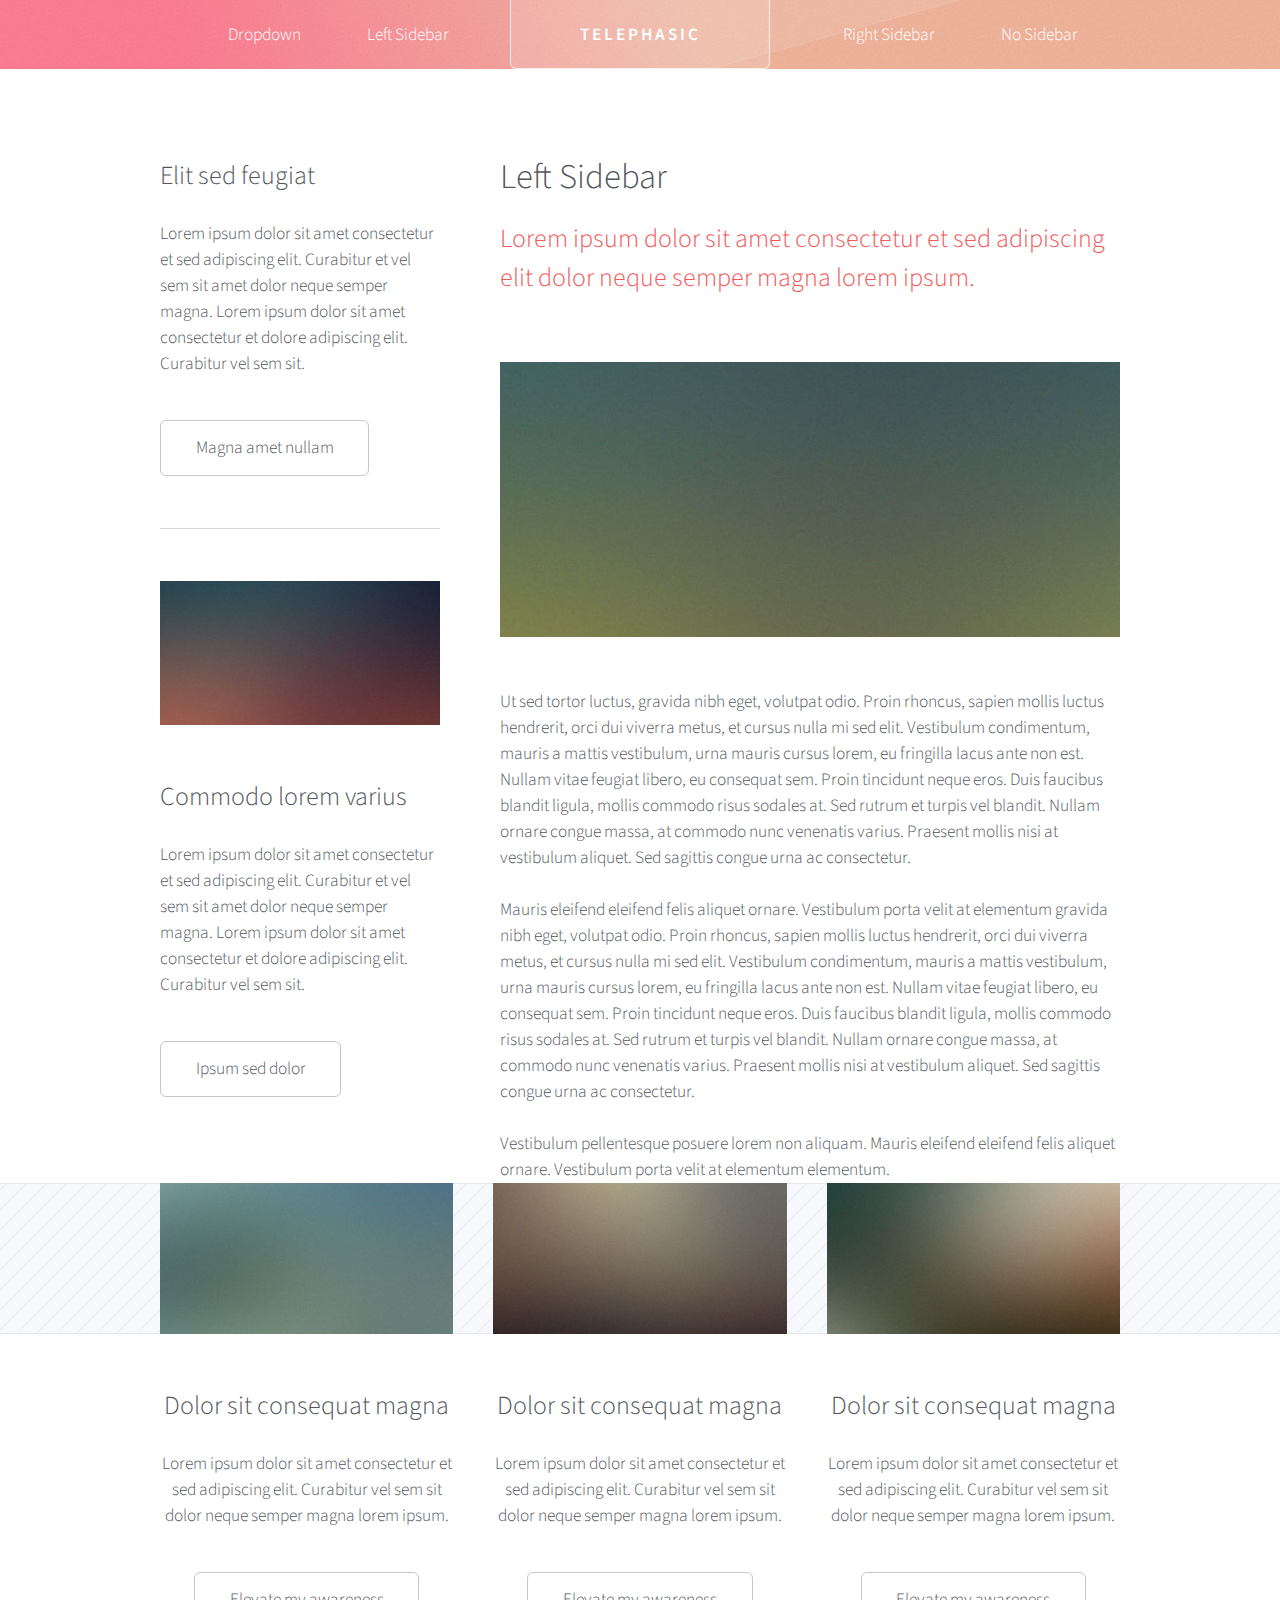
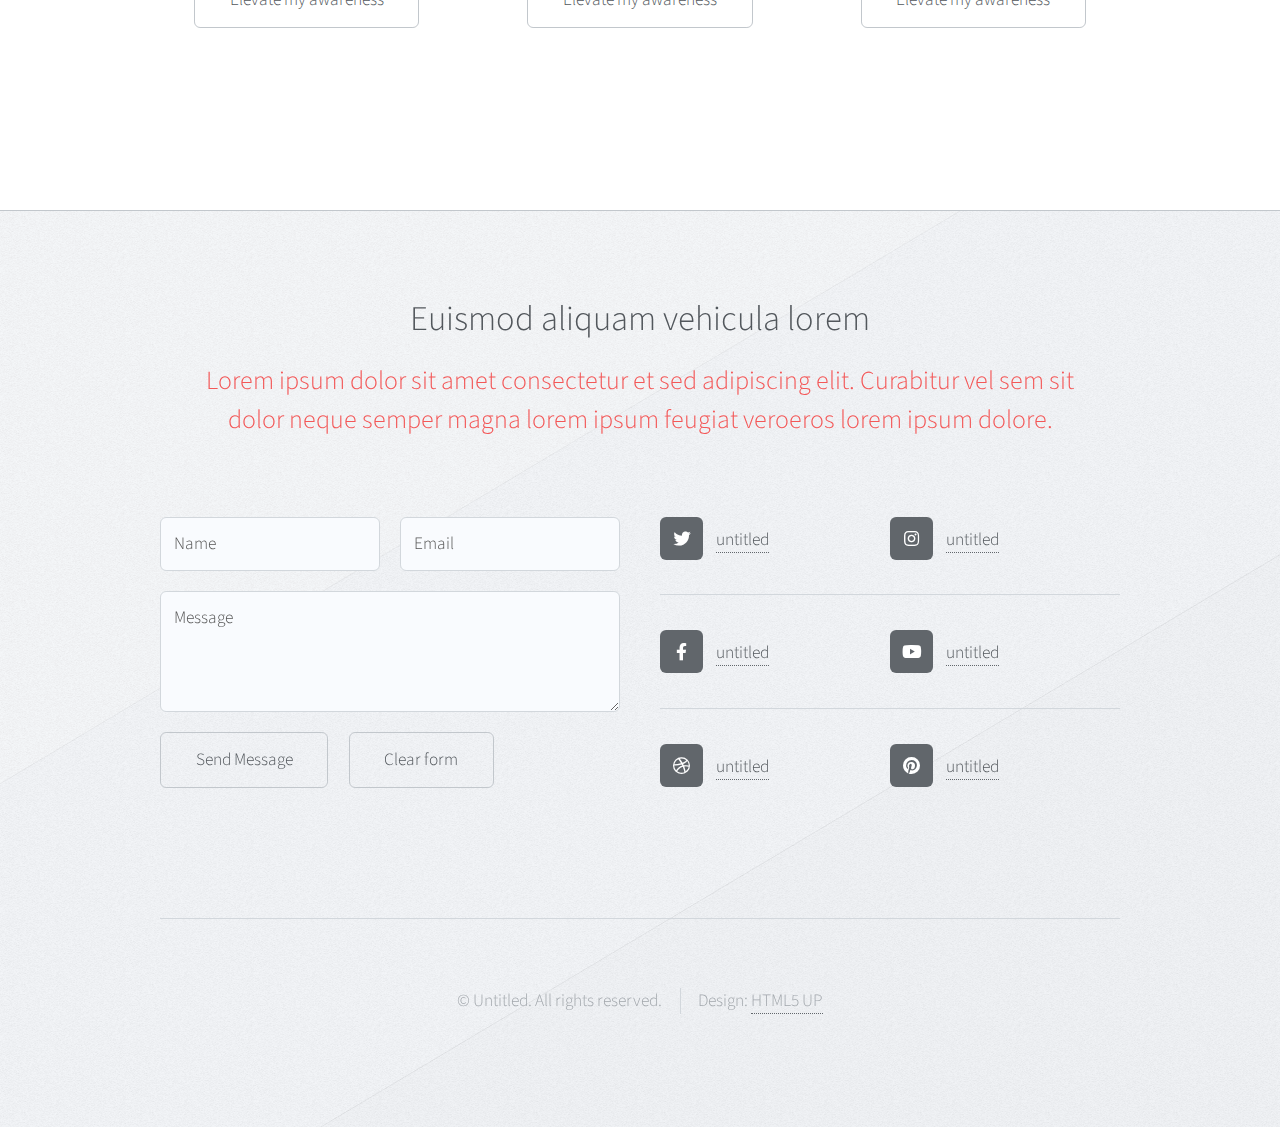
<file: left-sidebar.html>
<!DOCTYPE HTML>
<!--
	Telephasic by HTML5 UP
	html5up.net | @ajlkn
	Free for personal and commercial use under the CCA 3.0 license (html5up.net/license)
-->
<html>
	<head>
		<title>Telephasic by HTML5 UP</title>
		<meta charset="utf-8" />
		<meta name="viewport" content="width=device-width, initial-scale=1, user-scalable=no" />
		<link rel="stylesheet" href="assets/css/main.css" />
	</head>
	<body class="left-sidebar is-preload">
		<div id="page-wrapper">

			<!-- Header -->
				<div id="header-wrapper">
					<div id="header" class="container">

						<!-- Logo -->
							<h1 id="logo"><a href="index.html">Telephasic</a></h1>

						<!-- Nav -->
							<nav id="nav">
								<ul>
									<li>
										<a href="#">Dropdown</a>
										<ul>
											<li><a href="#">Lorem ipsum dolor</a></li>
											<li><a href="#">Magna phasellus</a></li>
											<li><a href="#">Etiam dolore nisl</a></li>
											<li>
												<a href="#">Phasellus consequat</a>
												<ul>
													<li><a href="#">Lorem ipsum dolor</a></li>
													<li><a href="#">Phasellus consequat</a></li>
													<li><a href="#">Magna phasellus</a></li>
													<li><a href="#">Etiam dolore nisl</a></li>
												</ul>
											</li>
											<li><a href="#">Veroeros feugiat</a></li>
										</ul>
									</li>
									<li><a href="left-sidebar.html">Left Sidebar</a></li>
									<li class="break"><a href="right-sidebar.html">Right Sidebar</a></li>
									<li><a href="no-sidebar.html">No Sidebar</a></li>
								</ul>
							</nav>

					</div>
				</div>

			<!-- Main -->
				<div class="wrapper">
					<div class="container" id="main">
						<div class="row gtr-150">
							<div class="col-4 col-12-narrower">

								<!-- Sidebar -->
									<section id="sidebar">
										<section>
											<header>
												<h3>Elit sed feugiat</h3>
											</header>
											<p>Lorem ipsum dolor sit amet consectetur et sed adipiscing elit. Curabitur et vel
											sem sit amet dolor neque semper magna. Lorem ipsum dolor sit amet consectetur et dolore
											adipiscing elit. Curabitur vel sem sit.</p>
											<ul class="actions">
												<li><a href="#" class="button">Magna amet nullam</a></li>
											</ul>
										</section>
										<section>
											<a href="#" class="image featured"><img src="images/pic07.jpg" alt="" /></a>
											<header>
												<h3>Commodo lorem varius</h3>
											</header>
											<p>Lorem ipsum dolor sit amet consectetur et sed adipiscing elit. Curabitur et vel
											sem sit amet dolor neque semper magna. Lorem ipsum dolor sit amet consectetur et dolore
											adipiscing elit. Curabitur vel sem sit.</p>
											<ul class="actions">
												<li><a href="#" class="button">Ipsum sed dolor</a></li>
											</ul>
										</section>
									</section>

							</div>
							<div class="col-8 col-12-narrower imp-narrower">

								<!-- Content -->
									<article id="content">
										<header>
											<h2>Left Sidebar</h2>
											<p>Lorem ipsum dolor sit amet consectetur et sed adipiscing elit
											dolor neque semper magna lorem ipsum.</p>
										</header>
										<a href="#" class="image featured"><img src="images/pic02.jpg" alt="" /></a>
										<p>Ut sed tortor luctus, gravida nibh eget, volutpat odio. Proin rhoncus, sapien
										mollis luctus hendrerit, orci dui viverra metus, et cursus nulla mi sed elit. Vestibulum
										condimentum, mauris a mattis vestibulum, urna mauris cursus lorem, eu fringilla lacus
										ante non est. Nullam vitae feugiat libero, eu consequat sem. Proin tincidunt neque
										eros. Duis faucibus blandit ligula, mollis commodo risus sodales at. Sed rutrum et
										turpis vel blandit. Nullam ornare congue massa, at commodo nunc venenatis varius.
										Praesent mollis nisi at vestibulum aliquet. Sed sagittis congue urna ac consectetur.</p>
										<p>Mauris eleifend eleifend felis aliquet ornare. Vestibulum porta velit at elementum
										gravida nibh eget, volutpat odio. Proin rhoncus, sapien
										mollis luctus hendrerit, orci dui viverra metus, et cursus nulla mi sed elit. Vestibulum
										condimentum, mauris a mattis vestibulum, urna mauris cursus lorem, eu fringilla lacus
										ante non est. Nullam vitae feugiat libero, eu consequat sem. Proin tincidunt neque
										eros. Duis faucibus blandit ligula, mollis commodo risus sodales at. Sed rutrum et
										turpis vel blandit. Nullam ornare congue massa, at commodo nunc venenatis varius.
										Praesent mollis nisi at vestibulum aliquet. Sed sagittis congue urna ac consectetur.</p>
										<p>Vestibulum pellentesque posuere lorem non aliquam. Mauris eleifend eleifend
										felis aliquet ornare. Vestibulum porta velit at elementum elementum.</p>
									</article>

							</div>
						</div>
						<div class="row features">
							<section class="col-4 col-12-narrower feature">
								<div class="image-wrapper first">
									<a href="#" class="image featured"><img src="images/pic03.jpg" alt="" /></a>
								</div>
								<header>
									<h3>Dolor sit consequat magna</h3>
								</header>
								<p>Lorem ipsum dolor sit amet consectetur et sed adipiscing elit. Curabitur
								vel sem sit dolor neque semper magna lorem ipsum.</p>
								<ul class="actions">
									<li><a href="#" class="button">Elevate my awareness</a></li>
								</ul>
							</section>
							<section class="col-4 col-12-narrower feature">
								<div class="image-wrapper">
									<a href="#" class="image featured"><img src="images/pic04.jpg" alt="" /></a>
								</div>
								<header>
									<h3>Dolor sit consequat magna</h3>
								</header>
								<p>Lorem ipsum dolor sit amet consectetur et sed adipiscing elit. Curabitur
								vel sem sit dolor neque semper magna lorem ipsum.</p>
								<ul class="actions">
									<li><a href="#" class="button">Elevate my awareness</a></li>
								</ul>
							</section>
							<section class="col-4 col-12-narrower feature">
								<div class="image-wrapper">
									<a href="#" class="image featured"><img src="images/pic05.jpg" alt="" /></a>
								</div>
								<header>
									<h3>Dolor sit consequat magna</h3>
								</header>
								<p>Lorem ipsum dolor sit amet consectetur et sed adipiscing elit. Curabitur
								vel sem sit dolor neque semper magna lorem ipsum.</p>
								<ul class="actions">
									<li><a href="#" class="button">Elevate my awareness</a></li>
								</ul>
							</section>
						</div>
					</div>
				</div>

			<!-- Footer -->
				<div id="footer-wrapper">
					<div id="footer" class="container">
						<header class="major">
							<h2>Euismod aliquam vehicula lorem</h2>
							<p>Lorem ipsum dolor sit amet consectetur et sed adipiscing elit. Curabitur vel sem sit<br />
							dolor neque semper magna lorem ipsum feugiat veroeros lorem ipsum dolore.</p>
						</header>
						<div class="row">
							<section class="col-6 col-12-narrower">
								<form method="post" action="#">
									<div class="row gtr-50">
										<div class="col-6 col-12-mobile">
											<input name="name" placeholder="Name" type="text" />
										</div>
										<div class="col-6 col-12-mobile">
											<input name="email" placeholder="Email" type="text" />
										</div>
										<div class="col-12">
											<textarea name="message" placeholder="Message"></textarea>
										</div>
										<div class="col-12">
											<ul class="actions">
												<li><input type="submit" value="Send Message" /></li>
												<li><input type="reset" value="Clear form" /></li>
											</ul>
										</div>
									</div>
								</form>
							</section>
							<section class="col-6 col-12-narrower">
								<div class="row gtr-0">
									<ul class="divided icons col-6 col-12-mobile">
										<li class="icon brands fa-twitter"><a href="#"><span class="extra">twitter.com/</span>untitled</a></li>
										<li class="icon brands fa-facebook-f"><a href="#"><span class="extra">facebook.com/</span>untitled</a></li>
										<li class="icon brands fa-dribbble"><a href="#"><span class="extra">dribbble.com/</span>untitled</a></li>
									</ul>
									<ul class="divided icons col-6 col-12-mobile">
										<li class="icon brands fa-instagram"><a href="#"><span class="extra">instagram.com/</span>untitled</a></li>
										<li class="icon brands fa-youtube"><a href="#"><span class="extra">youtube.com/</span>untitled</a></li>
										<li class="icon brands fa-pinterest"><a href="#"><span class="extra">pinterest.com/</span>untitled</a></li>
									</ul>
								</div>
							</section>
						</div>
					</div>
					<div id="copyright" class="container">
						<ul class="menu">
							<li>&copy; Untitled. All rights reserved.</li><li>Design: <a href="http://html5up.net">HTML5 UP</a></li>
						</ul>
					</div>
				</div>

		</div>

		<!-- Scripts -->
			<script src="assets/js/jquery.min.js"></script>
			<script src="assets/js/jquery.dropotron.min.js"></script>
			<script src="assets/js/browser.min.js"></script>
			<script src="assets/js/breakpoints.min.js"></script>
			<script src="assets/js/util.js"></script>
			<script src="assets/js/main.js"></script>

	</body>
</html>
</file>
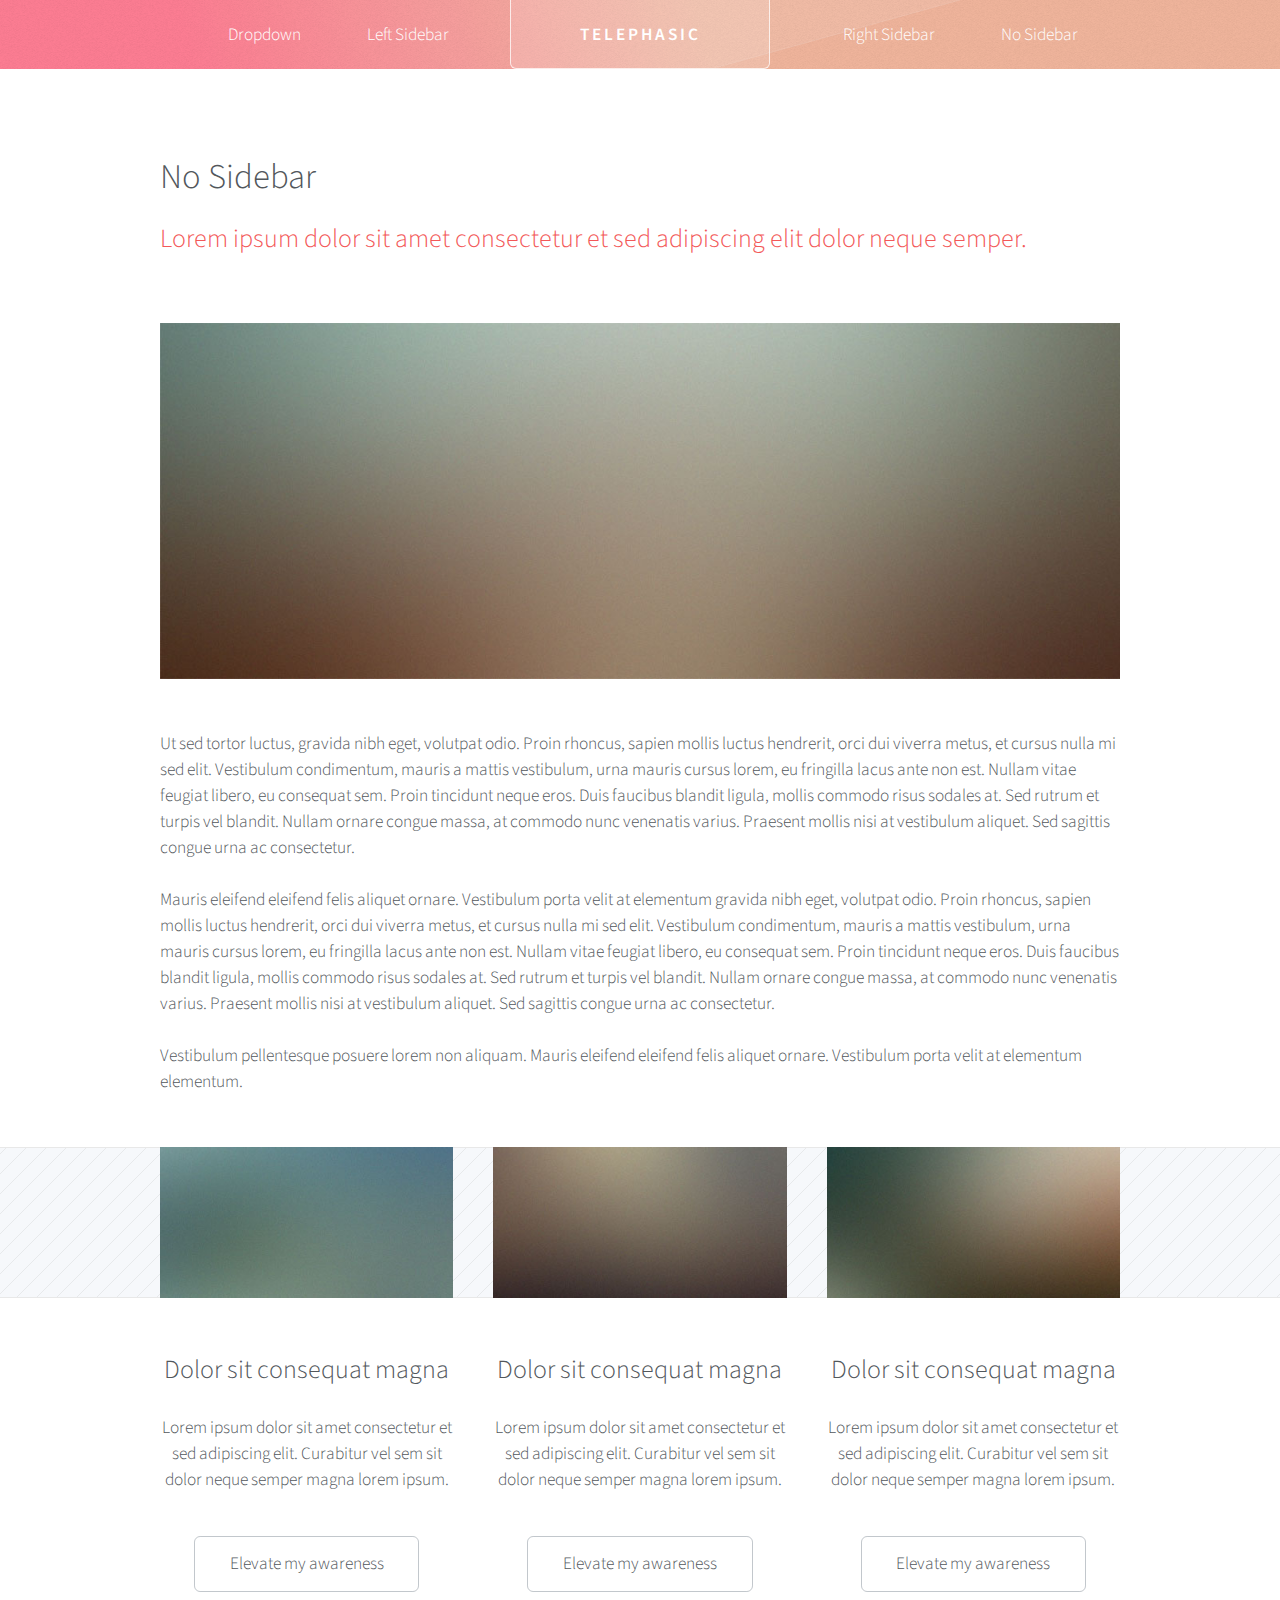
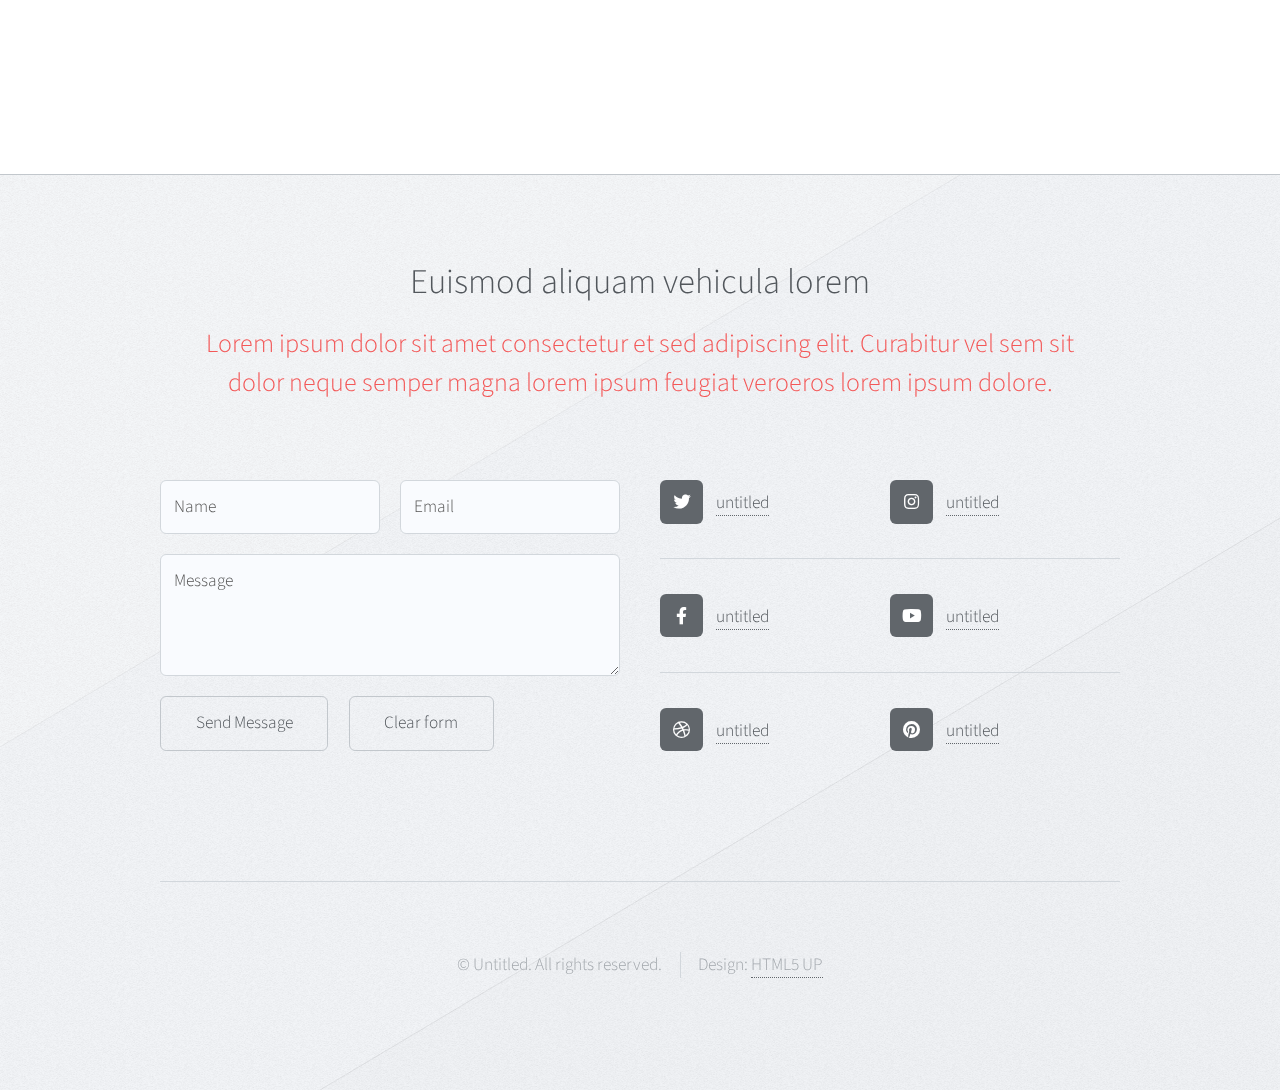
<file: no-sidebar.html>
<!DOCTYPE HTML>
<!--
	Telephasic by HTML5 UP
	html5up.net | @ajlkn
	Free for personal and commercial use under the CCA 3.0 license (html5up.net/license)
-->
<html>
	<head>
		<title>Telephasic by HTML5 UP</title>
		<meta charset="utf-8" />
		<meta name="viewport" content="width=device-width, initial-scale=1, user-scalable=no" />
		<link rel="stylesheet" href="assets/css/main.css" />
	</head>
	<body class="no-sidebar is-preload">
		<div id="page-wrapper">

			<!-- Header -->
				<div id="header-wrapper">
					<div id="header" class="container">

						<!-- Logo -->
							<h1 id="logo"><a href="index.html">Telephasic</a></h1>

						<!-- Nav -->
							<nav id="nav">
								<ul>
									<li>
										<a href="#">Dropdown</a>
										<ul>
											<li><a href="#">Lorem ipsum dolor</a></li>
											<li><a href="#">Magna phasellus</a></li>
											<li><a href="#">Etiam dolore nisl</a></li>
											<li>
												<a href="#">Phasellus consequat</a>
												<ul>
													<li><a href="#">Lorem ipsum dolor</a></li>
													<li><a href="#">Phasellus consequat</a></li>
													<li><a href="#">Magna phasellus</a></li>
													<li><a href="#">Etiam dolore nisl</a></li>
												</ul>
											</li>
											<li><a href="#">Veroeros feugiat</a></li>
										</ul>
									</li>
									<li><a href="left-sidebar.html">Left Sidebar</a></li>
									<li class="break"><a href="right-sidebar.html">Right Sidebar</a></li>
									<li><a href="no-sidebar.html">No Sidebar</a></li>
								</ul>
							</nav>

					</div>
				</div>

			<!-- Main -->
				<div class="wrapper">
					<div class="container" id="main">

						<!-- Content -->
							<article id="content">
								<header>
									<h2>No Sidebar</h2>
									<p>Lorem ipsum dolor sit amet consectetur et sed adipiscing elit
									dolor neque semper.</p>
								</header>
								<a href="#" class="image featured"><img src="images/pic06.jpg" alt="" /></a>
								<p>Ut sed tortor luctus, gravida nibh eget, volutpat odio. Proin rhoncus, sapien
								mollis luctus hendrerit, orci dui viverra metus, et cursus nulla mi sed elit. Vestibulum
								condimentum, mauris a mattis vestibulum, urna mauris cursus lorem, eu fringilla lacus
								ante non est. Nullam vitae feugiat libero, eu consequat sem. Proin tincidunt neque
								eros. Duis faucibus blandit ligula, mollis commodo risus sodales at. Sed rutrum et
								turpis vel blandit. Nullam ornare congue massa, at commodo nunc venenatis varius.
								Praesent mollis nisi at vestibulum aliquet. Sed sagittis congue urna ac consectetur.</p>
								<p>Mauris eleifend eleifend felis aliquet ornare. Vestibulum porta velit at elementum
								gravida nibh eget, volutpat odio. Proin rhoncus, sapien
								mollis luctus hendrerit, orci dui viverra metus, et cursus nulla mi sed elit. Vestibulum
								condimentum, mauris a mattis vestibulum, urna mauris cursus lorem, eu fringilla lacus
								ante non est. Nullam vitae feugiat libero, eu consequat sem. Proin tincidunt neque
								eros. Duis faucibus blandit ligula, mollis commodo risus sodales at. Sed rutrum et
								turpis vel blandit. Nullam ornare congue massa, at commodo nunc venenatis varius.
								Praesent mollis nisi at vestibulum aliquet. Sed sagittis congue urna ac consectetur.</p>
								<p>Vestibulum pellentesque posuere lorem non aliquam. Mauris eleifend eleifend
								felis aliquet ornare. Vestibulum porta velit at elementum elementum.</p>
							</article>

						<div class="row features">
							<section class="col-4 col-12-narrower feature">
								<div class="image-wrapper first">
									<a href="#" class="image featured"><img src="images/pic03.jpg" alt="" /></a>
								</div>
								<header>
									<h3>Dolor sit consequat magna</h3>
								</header>
								<p>Lorem ipsum dolor sit amet consectetur et sed adipiscing elit. Curabitur
								vel sem sit dolor neque semper magna lorem ipsum.</p>
								<ul class="actions">
									<li><a href="#" class="button">Elevate my awareness</a></li>
								</ul>
							</section>
							<section class="col-4 col-12-narrower feature">
								<div class="image-wrapper">
									<a href="#" class="image featured"><img src="images/pic04.jpg" alt="" /></a>
								</div>
								<header>
									<h3>Dolor sit consequat magna</h3>
								</header>
								<p>Lorem ipsum dolor sit amet consectetur et sed adipiscing elit. Curabitur
								vel sem sit dolor neque semper magna lorem ipsum.</p>
								<ul class="actions">
									<li><a href="#" class="button">Elevate my awareness</a></li>
								</ul>
							</section>
							<section class="col-4 col-12-narrower feature">
								<div class="image-wrapper">
									<a href="#" class="image featured"><img src="images/pic05.jpg" alt="" /></a>
								</div>
								<header>
									<h3>Dolor sit consequat magna</h3>
								</header>
								<p>Lorem ipsum dolor sit amet consectetur et sed adipiscing elit. Curabitur
								vel sem sit dolor neque semper magna lorem ipsum.</p>
								<ul class="actions">
									<li><a href="#" class="button">Elevate my awareness</a></li>
								</ul>
							</section>
						</div>
					</div>
				</div>

			<!-- Footer -->
				<div id="footer-wrapper">
					<div id="footer" class="container">
						<header class="major">
							<h2>Euismod aliquam vehicula lorem</h2>
							<p>Lorem ipsum dolor sit amet consectetur et sed adipiscing elit. Curabitur vel sem sit<br />
							dolor neque semper magna lorem ipsum feugiat veroeros lorem ipsum dolore.</p>
						</header>
						<div class="row">
							<section class="col-6 col-12-narrower">
								<form method="post" action="#">
									<div class="row gtr-50">
										<div class="col-6 col-12-mobile">
											<input name="name" placeholder="Name" type="text" />
										</div>
										<div class="col-6 col-12-mobile">
											<input name="email" placeholder="Email" type="text" />
										</div>
										<div class="col-12">
											<textarea name="message" placeholder="Message"></textarea>
										</div>
										<div class="col-12">
											<ul class="actions">
												<li><input type="submit" value="Send Message" /></li>
												<li><input type="reset" value="Clear form" /></li>
											</ul>
										</div>
									</div>
								</form>
							</section>
							<section class="col-6 col-12-narrower">
								<div class="row gtr-0">
									<ul class="divided icons col-6 col-12-mobile">
										<li class="icon brands fa-twitter"><a href="#"><span class="extra">twitter.com/</span>untitled</a></li>
										<li class="icon brands fa-facebook-f"><a href="#"><span class="extra">facebook.com/</span>untitled</a></li>
										<li class="icon brands fa-dribbble"><a href="#"><span class="extra">dribbble.com/</span>untitled</a></li>
									</ul>
									<ul class="divided icons col-6 col-12-mobile">
										<li class="icon brands fa-instagram"><a href="#"><span class="extra">instagram.com/</span>untitled</a></li>
										<li class="icon brands fa-youtube"><a href="#"><span class="extra">youtube.com/</span>untitled</a></li>
										<li class="icon brands fa-pinterest"><a href="#"><span class="extra">pinterest.com/</span>untitled</a></li>
									</ul>
								</div>
							</section>
						</div>
					</div>
					<div id="copyright" class="container">
						<ul class="menu">
							<li>&copy; Untitled. All rights reserved.</li><li>Design: <a href="http://html5up.net">HTML5 UP</a></li>
						</ul>
					</div>
				</div>

		</div>

		<!-- Scripts -->
			<script src="assets/js/jquery.min.js"></script>
			<script src="assets/js/jquery.dropotron.min.js"></script>
			<script src="assets/js/browser.min.js"></script>
			<script src="assets/js/breakpoints.min.js"></script>
			<script src="assets/js/util.js"></script>
			<script src="assets/js/main.js"></script>

	</body>
</html>
</file>
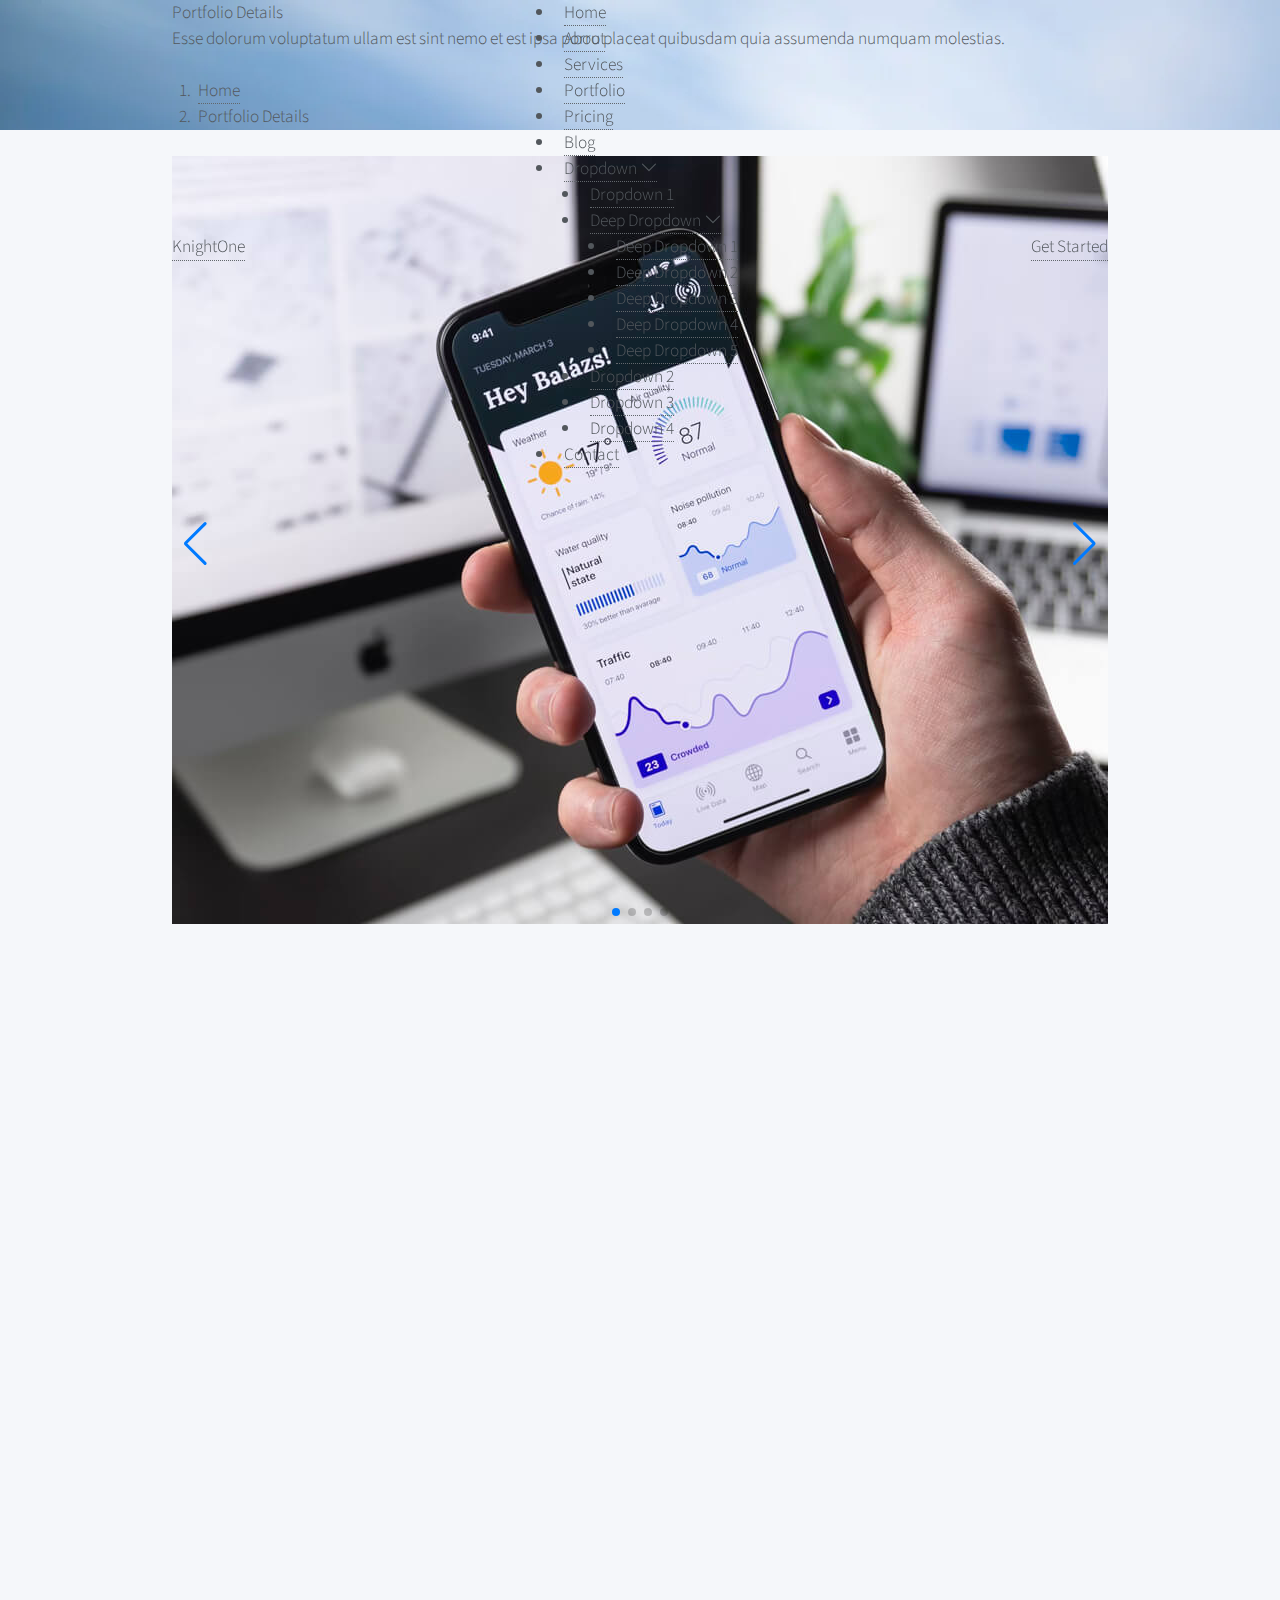
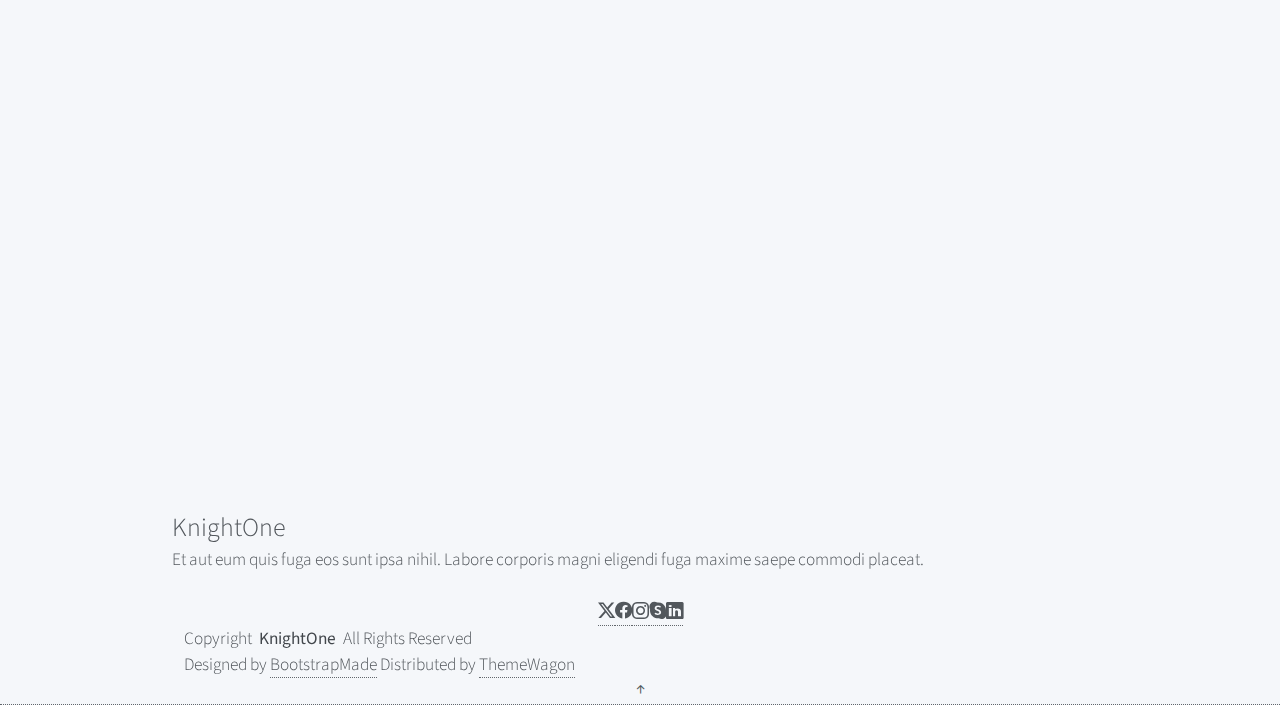
<file: portfolio-details.html>
<!DOCTYPE html>
<html lang="en">

<head>
  <meta charset="utf-8">
  <meta content="width=device-width, initial-scale=1.0" name="viewport">
  <title>Portfolio Details - KnightOne Bootstrap Template</title>
  <meta name="description" content="">
  <meta name="keywords" content="">

  <!-- Favicons -->
  <link href="assets/img/favicon.png" rel="icon">
  <link href="assets/img/apple-touch-icon.png" rel="apple-touch-icon">

  <!-- Fonts -->
  <link href="https://fonts.googleapis.com" rel="preconnect">
  <link href="https://fonts.gstatic.com" rel="preconnect" crossorigin>
  <link href="https://fonts.googleapis.com/css2?family=Roboto:ital,wght@0,100;0,300;0,400;0,500;0,700;0,900;1,100;1,300;1,400;1,500;1,700;1,900&family=Poppins:ital,wght@0,100;0,200;0,300;0,400;0,500;0,600;0,700;0,800;0,900;1,100;1,200;1,300;1,400;1,500;1,600;1,700;1,800;1,900&family=Raleway:ital,wght@0,100;0,200;0,300;0,400;0,500;0,600;0,700;0,800;0,900;1,100;1,200;1,300;1,400;1,500;1,600;1,700;1,800;1,900&display=swap" rel="stylesheet">

  <!-- Vendor CSS Files -->
  <link href="assets/vendor/bootstrap/css/bootstrap.min.css" rel="stylesheet">
  <link href="assets/vendor/bootstrap-icons/bootstrap-icons.css" rel="stylesheet">
  <link href="assets/vendor/aos/aos.css" rel="stylesheet">
  <link href="assets/vendor/glightbox/css/glightbox.min.css" rel="stylesheet">
  <link href="assets/vendor/swiper/swiper-bundle.min.css" rel="stylesheet">

  <!-- Main CSS File -->
  <link href="assets/css/main.css" rel="stylesheet">

  <!-- =======================================================
  * Template Name: KnightOne
  * Template URL: https://bootstrapmade.com/knight-simple-one-page-bootstrap-template/
  * Updated: Oct 16 2024 with Bootstrap v5.3.3
  * Author: BootstrapMade.com
  * License: https://bootstrapmade.com/license/
  ======================================================== -->
</head>

<body class="portfolio-details-page">

  <header id="header" class="header d-flex align-items-center fixed-top">
    <div class="container position-relative d-flex align-items-center justify-content-between">

      <a href="index.html" class="logo d-flex align-items-center me-auto me-xl-0">
        <!-- Uncomment the line below if you also wish to use an image logo -->
        <!-- <img src="assets/img/logo.png" alt=""> -->
        <h1 class="sitename">KnightOne</h1>
      </a>

      <nav id="navmenu" class="navmenu">
        <ul>
          <li><a href="#hero">Home</a></li>
          <li><a href="#about">About</a></li>
          <li><a href="#services">Services</a></li>
          <li><a href="#portfolio">Portfolio</a></li>
          <li><a href="#pricing">Pricing</a></li>
          <li><a href="blog.html">Blog</a></li>
          <li class="dropdown"><a href="#"><span>Dropdown</span> <i class="bi bi-chevron-down toggle-dropdown"></i></a>
            <ul>
              <li><a href="#">Dropdown 1</a></li>
              <li class="dropdown"><a href="#"><span>Deep Dropdown</span> <i class="bi bi-chevron-down toggle-dropdown"></i></a>
                <ul>
                  <li><a href="#">Deep Dropdown 1</a></li>
                  <li><a href="#">Deep Dropdown 2</a></li>
                  <li><a href="#">Deep Dropdown 3</a></li>
                  <li><a href="#">Deep Dropdown 4</a></li>
                  <li><a href="#">Deep Dropdown 5</a></li>
                </ul>
              </li>
              <li><a href="#">Dropdown 2</a></li>
              <li><a href="#">Dropdown 3</a></li>
              <li><a href="#">Dropdown 4</a></li>
            </ul>
          </li>
          <li><a href="#contact">Contact</a></li>
        </ul>
        <i class="mobile-nav-toggle d-xl-none bi bi-list"></i>
      </nav>

      <a class="cta-btn" href="#about">Get Started</a>

    </div>
  </header>

  <main class="main">

    <!-- Page Title -->
    <div class="page-title dark-background" data-aos="fade" style="background-image: url(assets/img/page-title-bg.webp);">
      <div class="container position-relative">
        <h1>Portfolio Details</h1>
        <p>Esse dolorum voluptatum ullam est sint nemo et est ipsa porro placeat quibusdam quia assumenda numquam molestias.</p>
        <nav class="breadcrumbs">
          <ol>
            <li><a href="index.html">Home</a></li>
            <li class="current">Portfolio Details</li>
          </ol>
        </nav>
      </div>
    </div><!-- End Page Title -->

    <!-- Portfolio Details Section -->
    <section id="portfolio-details" class="portfolio-details section">

      <div class="container" data-aos="fade-up">

        <div class="portfolio-details-slider swiper init-swiper">
          <script type="application/json" class="swiper-config">
            {
              "loop": true,
              "speed": 600,
              "autoplay": {
                "delay": 5000
              },
              "slidesPerView": "auto",
              "navigation": {
                "nextEl": ".swiper-button-next",
                "prevEl": ".swiper-button-prev"
              },
              "pagination": {
                "el": ".swiper-pagination",
                "type": "bullets",
                "clickable": true
              }
            }
          </script>
          <div class="swiper-wrapper align-items-center">

            <div class="swiper-slide">
              <img src="assets/img/portfolio/app-1.jpg" alt="">
            </div>

            <div class="swiper-slide">
              <img src="assets/img/portfolio/product-1.jpg" alt="">
            </div>

            <div class="swiper-slide">
              <img src="assets/img/portfolio/branding-1.jpg" alt="">
            </div>

            <div class="swiper-slide">
              <img src="assets/img/portfolio/books-1.jpg" alt="">
            </div>

          </div>
          <div class="swiper-button-prev"></div>
          <div class="swiper-button-next"></div>
          <div class="swiper-pagination"></div>
        </div>

        <div class="row justify-content-between gy-4 mt-4">

          <div class="col-lg-8" data-aos="fade-up">
            <div class="portfolio-description">
              <h2>This is an example of portfolio details</h2>
              <p>
                Autem ipsum nam porro corporis rerum. Quis eos dolorem eos itaque inventore commodi labore quia quia. Exercitationem repudiandae officiis neque suscipit non officia eaque itaque enim. Voluptatem officia accusantium nesciunt est omnis tempora consectetur dignissimos. Sequi nulla at esse enim cum deserunt eius.
              </p>
              <p>
                Amet consequatur qui dolore veniam voluptatem voluptatem sit. Non aspernatur atque natus ut cum nam et. Praesentium error dolores rerum minus sequi quia veritatis eum. Eos et doloribus doloremque nesciunt molestiae laboriosam.
              </p>

              <div class="testimonial-item">
                <p>
                  <i class="bi bi-quote quote-icon-left"></i>
                  <span>Export tempor illum tamen malis malis eram quae irure esse labore quem cillum quid cillum eram malis quorum velit fore eram velit sunt aliqua noster fugiat irure amet legam anim culpa.</span>
                  <i class="bi bi-quote quote-icon-right"></i>
                </p>
                <div>
                  <img src="assets/img/testimonials/testimonials-2.jpg" class="testimonial-img" alt="">
                  <h3>Sara Wilsson</h3>
                  <h4>Designer</h4>
                </div>
              </div>

              <p>
                Impedit ipsum quae et aliquid doloribus et voluptatem quasi. Perspiciatis occaecati earum et magnam animi. Quibusdam non qui ea vitae suscipit vitae sunt. Repudiandae incidunt cumque minus deserunt assumenda tempore. Delectus voluptas necessitatibus est.
              </p>

              <p>
                Sunt voluptatum sapiente facilis quo odio aut ipsum repellat debitis. Molestiae et autem libero. Explicabo et quod necessitatibus similique quis dolor eum. Numquam eaque praesentium rem et qui nesciunt.
              </p>

            </div>
          </div>

          <div class="col-lg-3" data-aos="fade-up" data-aos-delay="100">
            <div class="portfolio-info">
              <h3>Project information</h3>
              <ul>
                <li><strong>Category</strong> Web design</li>
                <li><strong>Client</strong> ASU Company</li>
                <li><strong>Project date</strong> 01 March, 2020</li>
                <li><strong>Project URL</strong> <a href="#">www.example.com</a></li>
                <li><a href="#" class="btn-visit align-self-start">Visit Website</a></li>
              </ul>
            </div>
          </div>

        </div>

      </div>

    </section><!-- /Portfolio Details Section -->

  </main>

  <footer id="footer" class="footer dark-background">
    <div class="container">
      <h3 class="sitename">KnightOne</h3>
      <p>Et aut eum quis fuga eos sunt ipsa nihil. Labore corporis magni eligendi fuga maxime saepe commodi placeat.</p>
      <div class="social-links d-flex justify-content-center">
        <a href=""><i class="bi bi-twitter-x"></i></a>
        <a href=""><i class="bi bi-facebook"></i></a>
        <a href=""><i class="bi bi-instagram"></i></a>
        <a href=""><i class="bi bi-skype"></i></a>
        <a href=""><i class="bi bi-linkedin"></i></a>
      </div>
      <div class="container">
        <div class="copyright">
          <span>Copyright</span> <strong class="px-1 sitename">KnightOne</strong> <span>All Rights Reserved</span>
        </div>
        <div class="credits">
          <!-- All the links in the footer should remain intact. -->
          <!-- You can delete the links only if you've purchased the pro version. -->
          <!-- Licensing information: https://bootstrapmade.com/license/ -->
          <!-- Purchase the pro version with working PHP/AJAX contact form: [buy-url] -->
          Designed by <a href="https://bootstrapmade.com/">BootstrapMade</a> Distributed by <a href=“https://themewagon.com>ThemeWagon
        </div>
      </div>
    </div>
  </footer>

  <!-- Scroll Top -->
  <a href="#" id="scroll-top" class="scroll-top d-flex align-items-center justify-content-center"><i class="bi bi-arrow-up-short"></i></a>

  <!-- Preloader -->
  <div id="preloader"></div>

  <!-- Vendor JS Files -->
  <script src="assets/vendor/bootstrap/js/bootstrap.bundle.min.js"></script>
  <script src="assets/vendor/php-email-form/validate.js"></script>
  <script src="assets/vendor/aos/aos.js"></script>
  <script src="assets/vendor/glightbox/js/glightbox.min.js"></script>
  <script src="assets/vendor/purecounter/purecounter_vanilla.js"></script>
  <script src="assets/vendor/imagesloaded/imagesloaded.pkgd.min.js"></script>
  <script src="assets/vendor/isotope-layout/isotope.pkgd.min.js"></script>
  <script src="assets/vendor/swiper/swiper-bundle.min.js"></script>

  <!-- Main JS File -->
  <script src="assets/js/main.js"></script>

</body>

</html>
</file>
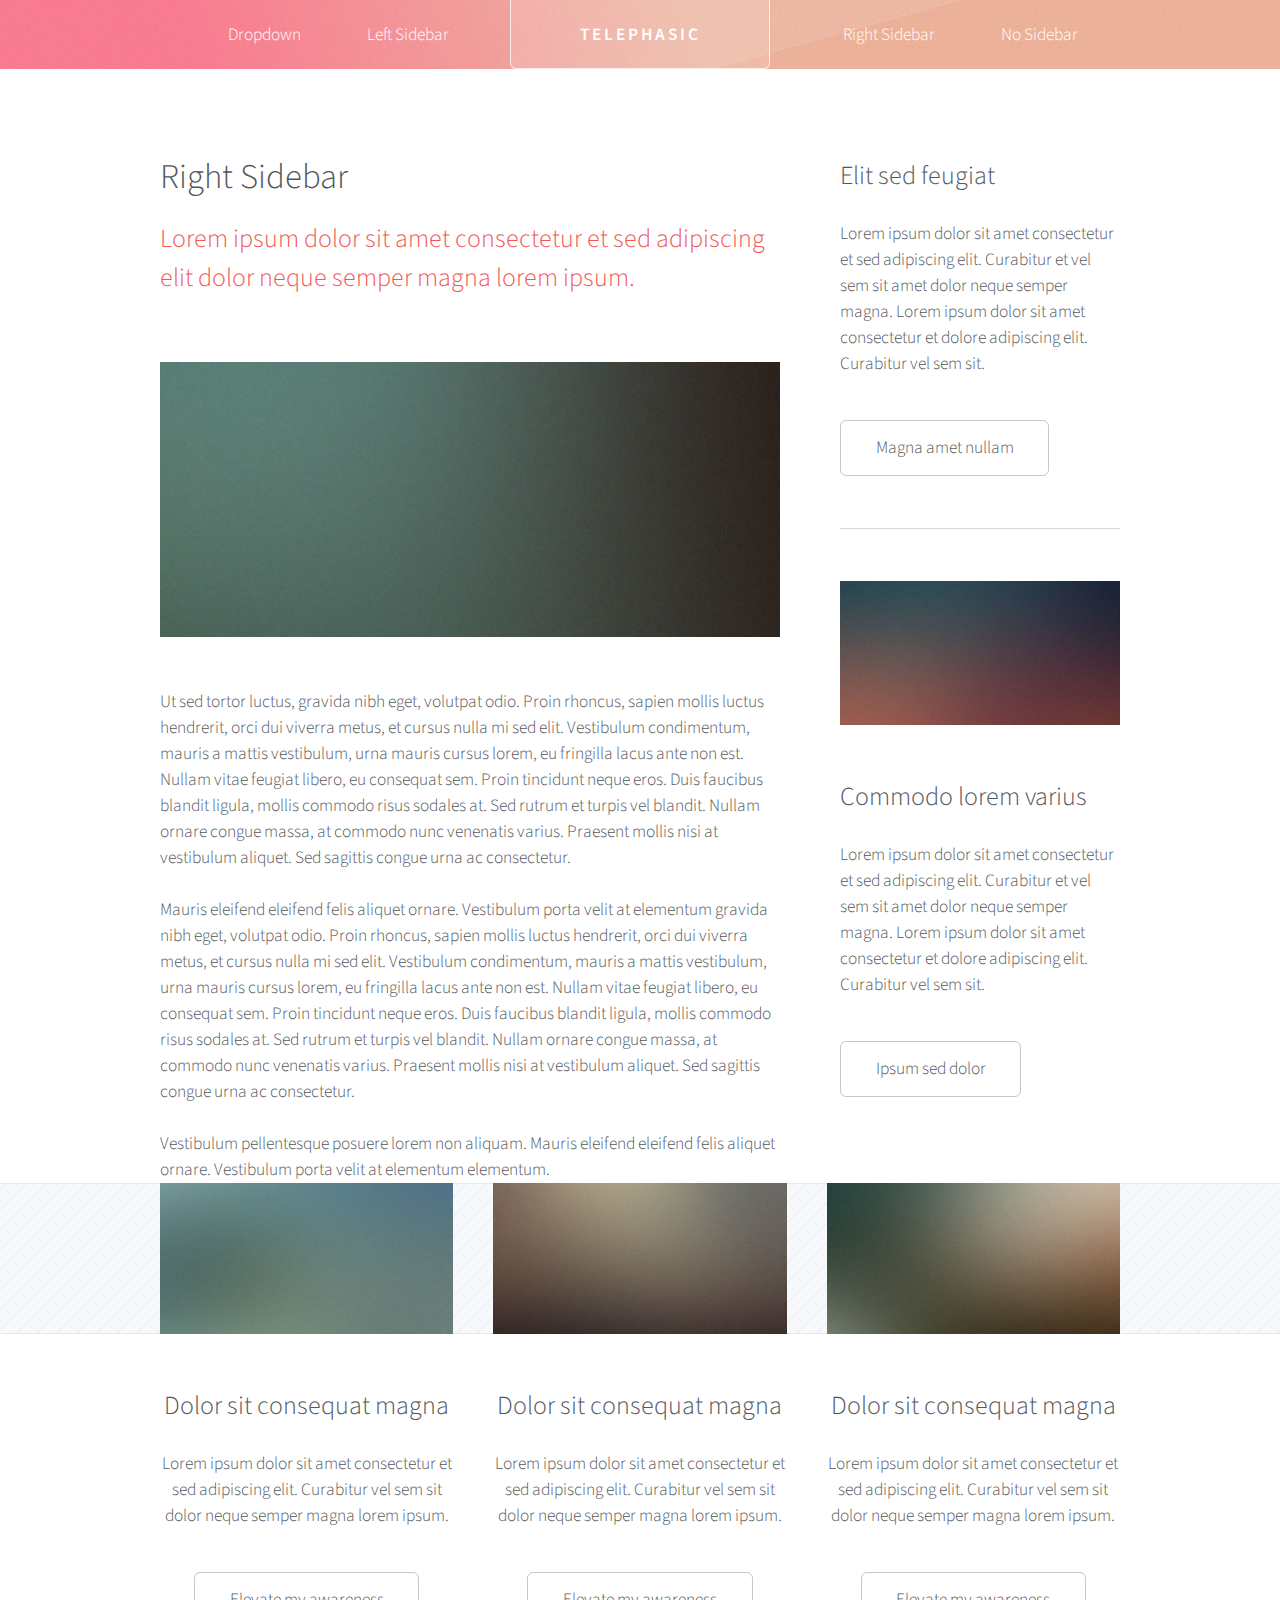
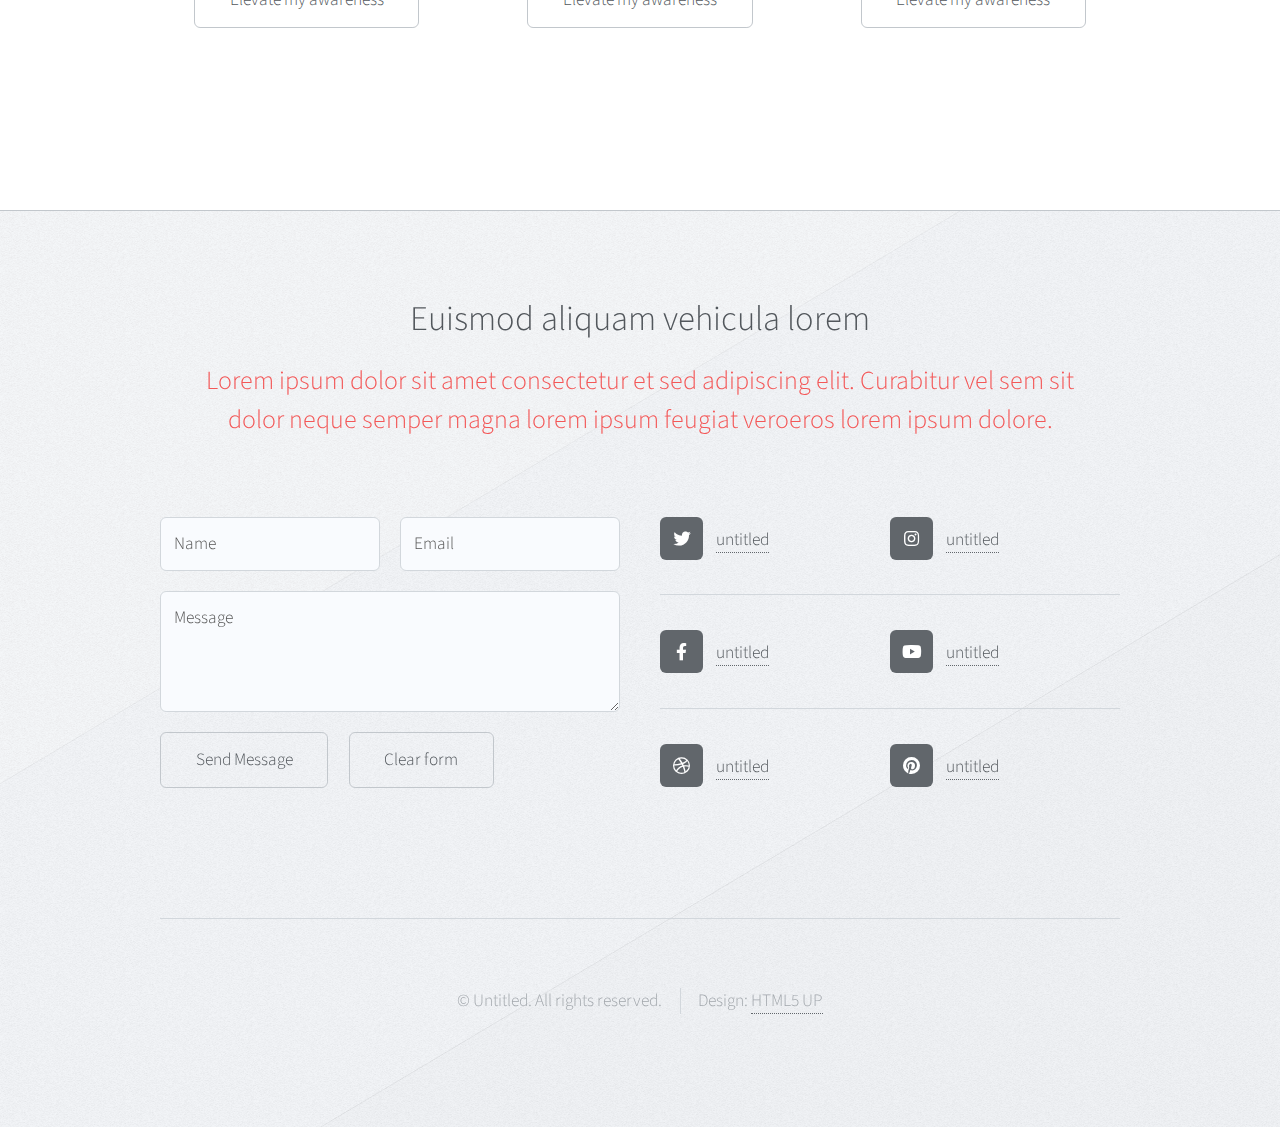
<file: right-sidebar.html>
<!DOCTYPE HTML>
<!--
	Telephasic by HTML5 UP
	html5up.net | @ajlkn
	Free for personal and commercial use under the CCA 3.0 license (html5up.net/license)
-->
<html>
	<head>
		<title>Telephasic by HTML5 UP</title>
		<meta charset="utf-8" />
		<meta name="viewport" content="width=device-width, initial-scale=1, user-scalable=no" />
		<link rel="stylesheet" href="assets/css/main.css" />
	</head>
	<body class="right-sidebar is-preload">
		<div id="page-wrapper">

			<!-- Header -->
				<div id="header-wrapper">
					<div id="header" class="container">

						<!-- Logo -->
							<h1 id="logo"><a href="index.html">Telephasic</a></h1>

						<!-- Nav -->
							<nav id="nav">
								<ul>
									<li>
										<a href="#">Dropdown</a>
										<ul>
											<li><a href="#">Lorem ipsum dolor</a></li>
											<li><a href="#">Magna phasellus</a></li>
											<li><a href="#">Etiam dolore nisl</a></li>
											<li>
												<a href="#">Phasellus consequat</a>
												<ul>
													<li><a href="#">Lorem ipsum dolor</a></li>
													<li><a href="#">Phasellus consequat</a></li>
													<li><a href="#">Magna phasellus</a></li>
													<li><a href="#">Etiam dolore nisl</a></li>
												</ul>
											</li>
											<li><a href="#">Veroeros feugiat</a></li>
										</ul>
									</li>
									<li><a href="left-sidebar.html">Left Sidebar</a></li>
									<li class="break"><a href="right-sidebar.html">Right Sidebar</a></li>
									<li><a href="no-sidebar.html">No Sidebar</a></li>
								</ul>
							</nav>

					</div>
				</div>

			<!-- Main -->
				<div class="wrapper">
					<div class="container" id="main">
						<div class="row gtr-150">
							<div class="col-8 col-12-narrower">

								<!-- Content -->
									<article id="content">
										<header>
											<h2>Right Sidebar</h2>
											<p>Lorem ipsum dolor sit amet consectetur et sed adipiscing elit
											dolor neque semper magna lorem ipsum.</p>
										</header>
										<a href="#" class="image featured"><img src="images/pic01.jpg" alt="" /></a>
										<p>Ut sed tortor luctus, gravida nibh eget, volutpat odio. Proin rhoncus, sapien
										mollis luctus hendrerit, orci dui viverra metus, et cursus nulla mi sed elit. Vestibulum
										condimentum, mauris a mattis vestibulum, urna mauris cursus lorem, eu fringilla lacus
										ante non est. Nullam vitae feugiat libero, eu consequat sem. Proin tincidunt neque
										eros. Duis faucibus blandit ligula, mollis commodo risus sodales at. Sed rutrum et
										turpis vel blandit. Nullam ornare congue massa, at commodo nunc venenatis varius.
										Praesent mollis nisi at vestibulum aliquet. Sed sagittis congue urna ac consectetur.</p>
										<p>Mauris eleifend eleifend felis aliquet ornare. Vestibulum porta velit at elementum
										gravida nibh eget, volutpat odio. Proin rhoncus, sapien
										mollis luctus hendrerit, orci dui viverra metus, et cursus nulla mi sed elit. Vestibulum
										condimentum, mauris a mattis vestibulum, urna mauris cursus lorem, eu fringilla lacus
										ante non est. Nullam vitae feugiat libero, eu consequat sem. Proin tincidunt neque
										eros. Duis faucibus blandit ligula, mollis commodo risus sodales at. Sed rutrum et
										turpis vel blandit. Nullam ornare congue massa, at commodo nunc venenatis varius.
										Praesent mollis nisi at vestibulum aliquet. Sed sagittis congue urna ac consectetur.</p>
										<p>Vestibulum pellentesque posuere lorem non aliquam. Mauris eleifend eleifend
										felis aliquet ornare. Vestibulum porta velit at elementum elementum.</p>
									</article>

							</div>
							<div class="col-4 col-12-narrower">

								<!-- Sidebar -->
									<section id="sidebar">
										<section>
											<header>
												<h3>Elit sed feugiat</h3>
											</header>
											<p>Lorem ipsum dolor sit amet consectetur et sed adipiscing elit. Curabitur et vel
											sem sit amet dolor neque semper magna. Lorem ipsum dolor sit amet consectetur et dolore
											adipiscing elit. Curabitur vel sem sit.</p>
											<ul class="actions">
												<li><a href="#" class="button">Magna amet nullam</a></li>
											</ul>
										</section>
										<section>
											<a href="#" class="image featured"><img src="images/pic07.jpg" alt="" /></a>
											<header>
												<h3>Commodo lorem varius</h3>
											</header>
											<p>Lorem ipsum dolor sit amet consectetur et sed adipiscing elit. Curabitur et vel
											sem sit amet dolor neque semper magna. Lorem ipsum dolor sit amet consectetur et dolore
											adipiscing elit. Curabitur vel sem sit.</p>
											<ul class="actions">
												<li><a href="#" class="button">Ipsum sed dolor</a></li>
											</ul>
										</section>
									</section>

							</div>
						</div>
						<div class="row features">
							<section class="col-4 col-12-narrower feature">
								<div class="image-wrapper first">
									<a href="#" class="image featured"><img src="images/pic03.jpg" alt="" /></a>
								</div>
								<header>
									<h3>Dolor sit consequat magna</h3>
								</header>
								<p>Lorem ipsum dolor sit amet consectetur et sed adipiscing elit. Curabitur
								vel sem sit dolor neque semper magna lorem ipsum.</p>
								<ul class="actions">
									<li><a href="#" class="button">Elevate my awareness</a></li>
								</ul>
							</section>
							<section class="col-4 col-12-narrower feature">
								<div class="image-wrapper">
									<a href="#" class="image featured"><img src="images/pic04.jpg" alt="" /></a>
								</div>
								<header>
									<h3>Dolor sit consequat magna</h3>
								</header>
								<p>Lorem ipsum dolor sit amet consectetur et sed adipiscing elit. Curabitur
								vel sem sit dolor neque semper magna lorem ipsum.</p>
								<ul class="actions">
									<li><a href="#" class="button">Elevate my awareness</a></li>
								</ul>
							</section>
							<section class="col-4 col-12-narrower feature">
								<div class="image-wrapper">
									<a href="#" class="image featured"><img src="images/pic05.jpg" alt="" /></a>
								</div>
								<header>
									<h3>Dolor sit consequat magna</h3>
								</header>
								<p>Lorem ipsum dolor sit amet consectetur et sed adipiscing elit. Curabitur
								vel sem sit dolor neque semper magna lorem ipsum.</p>
								<ul class="actions">
									<li><a href="#" class="button">Elevate my awareness</a></li>
								</ul>
							</section>
						</div>
					</div>
				</div>

			<!-- Footer -->
				<div id="footer-wrapper">
					<div id="footer" class="container">
						<header class="major">
							<h2>Euismod aliquam vehicula lorem</h2>
							<p>Lorem ipsum dolor sit amet consectetur et sed adipiscing elit. Curabitur vel sem sit<br />
							dolor neque semper magna lorem ipsum feugiat veroeros lorem ipsum dolore.</p>
						</header>
						<div class="row">
							<section class="col-6 col-12-narrower">
								<form method="post" action="#">
									<div class="row gtr-50">
										<div class="col-6 col-12-mobile">
											<input name="name" placeholder="Name" type="text" />
										</div>
										<div class="col-6 col-12-mobile">
											<input name="email" placeholder="Email" type="text" />
										</div>
										<div class="col-12">
											<textarea name="message" placeholder="Message"></textarea>
										</div>
										<div class="col-12">
											<ul class="actions">
												<li><input type="submit" value="Send Message" /></li>
												<li><input type="reset" value="Clear form" /></li>
											</ul>
										</div>
									</div>
								</form>
							</section>
							<section class="col-6 col-12-narrower">
								<div class="row gtr-0">
									<ul class="divided icons col-6 col-12-mobile">
										<li class="icon brands fa-twitter"><a href="#"><span class="extra">twitter.com/</span>untitled</a></li>
										<li class="icon brands fa-facebook-f"><a href="#"><span class="extra">facebook.com/</span>untitled</a></li>
										<li class="icon brands fa-dribbble"><a href="#"><span class="extra">dribbble.com/</span>untitled</a></li>
									</ul>
									<ul class="divided icons col-6 col-12-mobile">
										<li class="icon brands fa-instagram"><a href="#"><span class="extra">instagram.com/</span>untitled</a></li>
										<li class="icon brands fa-youtube"><a href="#"><span class="extra">youtube.com/</span>untitled</a></li>
										<li class="icon brands fa-pinterest"><a href="#"><span class="extra">pinterest.com/</span>untitled</a></li>
									</ul>
								</div>
							</section>
						</div>
					</div>
					<div id="copyright" class="container">
						<ul class="menu">
							<li>&copy; Untitled. All rights reserved.</li><li>Design: <a href="http://html5up.net">HTML5 UP</a></li>
						</ul>
					</div>
				</div>

		</div>

		<!-- Scripts -->
			<script src="assets/js/jquery.min.js"></script>
			<script src="assets/js/jquery.dropotron.min.js"></script>
			<script src="assets/js/browser.min.js"></script>
			<script src="assets/js/breakpoints.min.js"></script>
			<script src="assets/js/util.js"></script>
			<script src="assets/js/main.js"></script>

	</body>
</html>
</file>
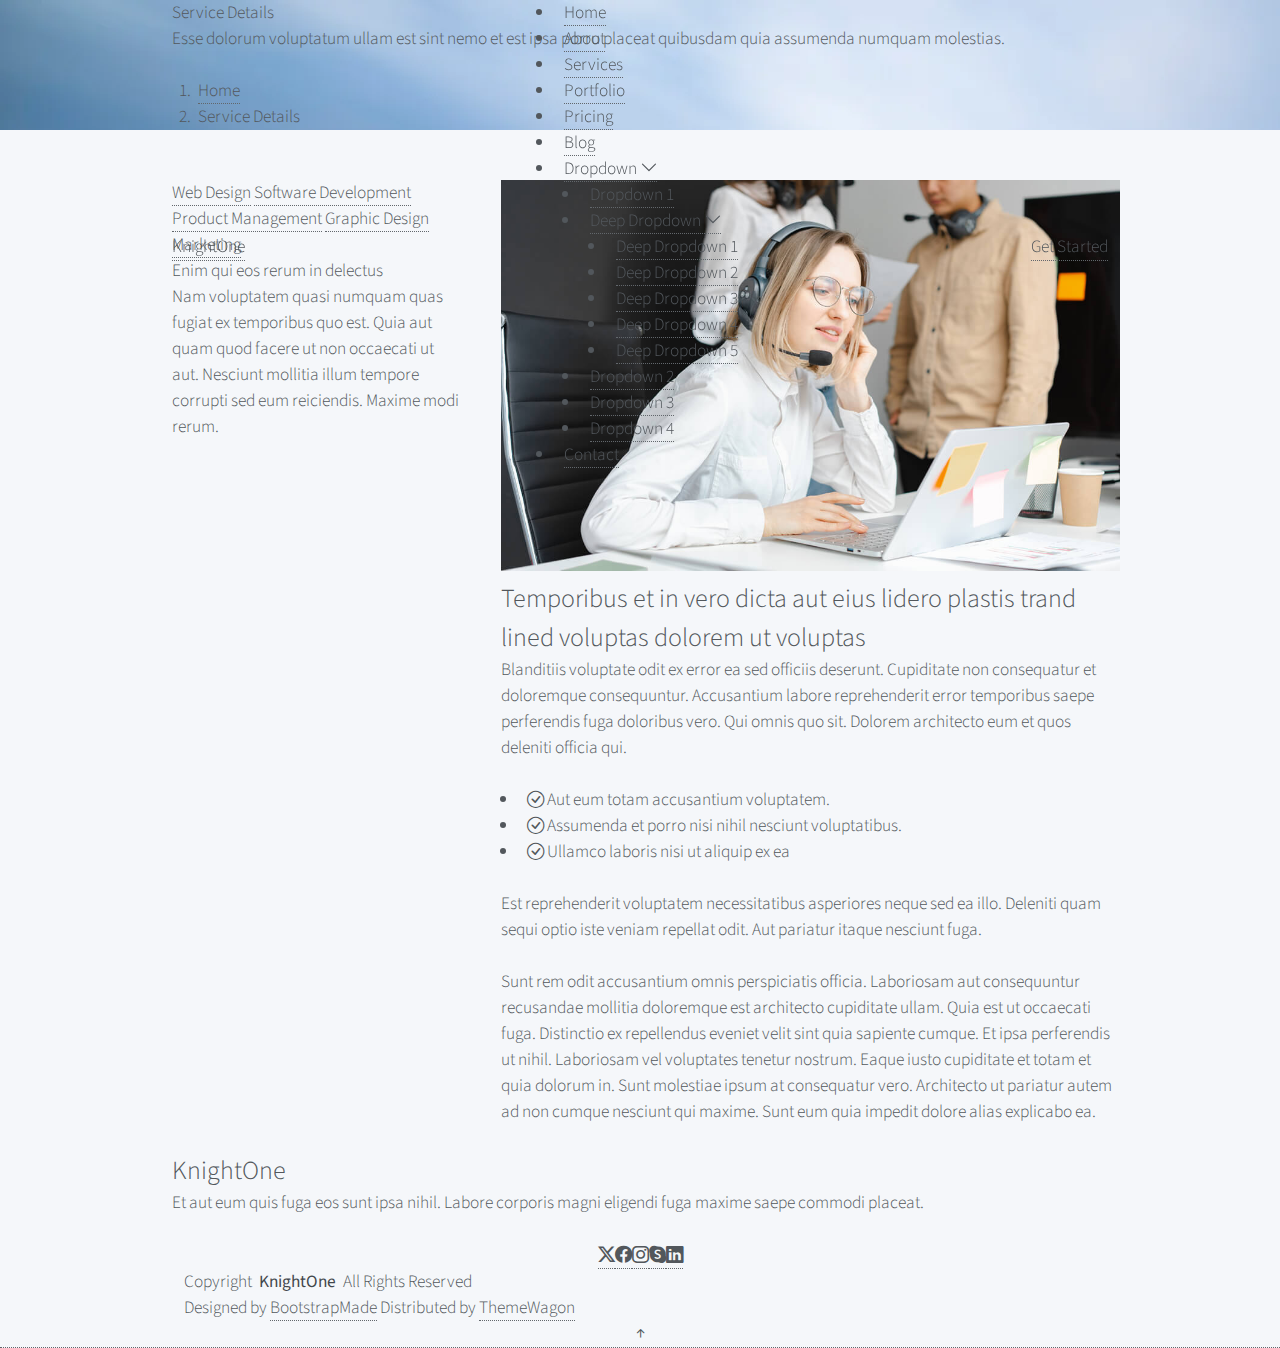
<file: service-details.html>
<!DOCTYPE html>
<html lang="en">

<head>
  <meta charset="utf-8">
  <meta content="width=device-width, initial-scale=1.0" name="viewport">
  <title>Service Details - KnightOne Bootstrap Template</title>
  <meta name="description" content="">
  <meta name="keywords" content="">

  <!-- Favicons -->
  <link href="assets/img/favicon.png" rel="icon">
  <link href="assets/img/apple-touch-icon.png" rel="apple-touch-icon">

  <!-- Fonts -->
  <link href="https://fonts.googleapis.com" rel="preconnect">
  <link href="https://fonts.gstatic.com" rel="preconnect" crossorigin>
  <link href="https://fonts.googleapis.com/css2?family=Roboto:ital,wght@0,100;0,300;0,400;0,500;0,700;0,900;1,100;1,300;1,400;1,500;1,700;1,900&family=Poppins:ital,wght@0,100;0,200;0,300;0,400;0,500;0,600;0,700;0,800;0,900;1,100;1,200;1,300;1,400;1,500;1,600;1,700;1,800;1,900&family=Raleway:ital,wght@0,100;0,200;0,300;0,400;0,500;0,600;0,700;0,800;0,900;1,100;1,200;1,300;1,400;1,500;1,600;1,700;1,800;1,900&display=swap" rel="stylesheet">

  <!-- Vendor CSS Files -->
  <link href="assets/vendor/bootstrap/css/bootstrap.min.css" rel="stylesheet">
  <link href="assets/vendor/bootstrap-icons/bootstrap-icons.css" rel="stylesheet">
  <link href="assets/vendor/aos/aos.css" rel="stylesheet">
  <link href="assets/vendor/glightbox/css/glightbox.min.css" rel="stylesheet">
  <link href="assets/vendor/swiper/swiper-bundle.min.css" rel="stylesheet">

  <!-- Main CSS File -->
  <link href="assets/css/main.css" rel="stylesheet">

  <!-- =======================================================
  * Template Name: KnightOne
  * Template URL: https://bootstrapmade.com/knight-simple-one-page-bootstrap-template/
  * Updated: Oct 16 2024 with Bootstrap v5.3.3
  * Author: BootstrapMade.com
  * License: https://bootstrapmade.com/license/
  ======================================================== -->
</head>

<body class="service-details-page">

  <header id="header" class="header d-flex align-items-center fixed-top">
    <div class="container position-relative d-flex align-items-center justify-content-between">

      <a href="index.html" class="logo d-flex align-items-center me-auto me-xl-0">
        <!-- Uncomment the line below if you also wish to use an image logo -->
        <!-- <img src="assets/img/logo.png" alt=""> -->
        <h1 class="sitename">KnightOne</h1>
      </a>

      <nav id="navmenu" class="navmenu">
        <ul>
          <li><a href="#hero">Home</a></li>
          <li><a href="#about">About</a></li>
          <li><a href="#services">Services</a></li>
          <li><a href="#portfolio">Portfolio</a></li>
          <li><a href="#pricing">Pricing</a></li>
          <li><a href="blog.html">Blog</a></li>
          <li class="dropdown"><a href="#"><span>Dropdown</span> <i class="bi bi-chevron-down toggle-dropdown"></i></a>
            <ul>
              <li><a href="#">Dropdown 1</a></li>
              <li class="dropdown"><a href="#"><span>Deep Dropdown</span> <i class="bi bi-chevron-down toggle-dropdown"></i></a>
                <ul>
                  <li><a href="#">Deep Dropdown 1</a></li>
                  <li><a href="#">Deep Dropdown 2</a></li>
                  <li><a href="#">Deep Dropdown 3</a></li>
                  <li><a href="#">Deep Dropdown 4</a></li>
                  <li><a href="#">Deep Dropdown 5</a></li>
                </ul>
              </li>
              <li><a href="#">Dropdown 2</a></li>
              <li><a href="#">Dropdown 3</a></li>
              <li><a href="#">Dropdown 4</a></li>
            </ul>
          </li>
          <li><a href="#contact">Contact</a></li>
        </ul>
        <i class="mobile-nav-toggle d-xl-none bi bi-list"></i>
      </nav>

      <a class="cta-btn" href="#about">Get Started</a>

    </div>
  </header>

  <main class="main">

    <!-- Page Title -->
    <div class="page-title dark-background" data-aos="fade" style="background-image: url(assets/img/page-title-bg.webp);">
      <div class="container position-relative">
        <h1>Service Details</h1>
        <p>Esse dolorum voluptatum ullam est sint nemo et est ipsa porro placeat quibusdam quia assumenda numquam molestias.</p>
        <nav class="breadcrumbs">
          <ol>
            <li><a href="index.html">Home</a></li>
            <li class="current">Service Details</li>
          </ol>
        </nav>
      </div>
    </div><!-- End Page Title -->

    <!-- Service Details Section -->
    <section id="service-details" class="service-details section">

      <div class="container">

        <div class="row gy-4">

          <div class="col-lg-4" data-aos="fade-up" data-aos-delay="100">
            <div class="services-list">
              <a href="#" class="active">Web Design</a>
              <a href="#">Software Development</a>
              <a href="#">Product Management</a>
              <a href="#">Graphic Design</a>
              <a href="#">Marketing</a>
            </div>

            <h4>Enim qui eos rerum in delectus</h4>
            <p>Nam voluptatem quasi numquam quas fugiat ex temporibus quo est. Quia aut quam quod facere ut non occaecati ut aut. Nesciunt mollitia illum tempore corrupti sed eum reiciendis. Maxime modi rerum.</p>
          </div>

          <div class="col-lg-8" data-aos="fade-up" data-aos-delay="200">
            <img src="assets/img/services.jpg" alt="" class="img-fluid services-img">
            <h3>Temporibus et in vero dicta aut eius lidero plastis trand lined voluptas dolorem ut voluptas</h3>
            <p>
              Blanditiis voluptate odit ex error ea sed officiis deserunt. Cupiditate non consequatur et doloremque consequuntur. Accusantium labore reprehenderit error temporibus saepe perferendis fuga doloribus vero. Qui omnis quo sit. Dolorem architecto eum et quos deleniti officia qui.
            </p>
            <ul>
              <li><i class="bi bi-check-circle"></i> <span>Aut eum totam accusantium voluptatem.</span></li>
              <li><i class="bi bi-check-circle"></i> <span>Assumenda et porro nisi nihil nesciunt voluptatibus.</span></li>
              <li><i class="bi bi-check-circle"></i> <span>Ullamco laboris nisi ut aliquip ex ea</span></li>
            </ul>
            <p>
              Est reprehenderit voluptatem necessitatibus asperiores neque sed ea illo. Deleniti quam sequi optio iste veniam repellat odit. Aut pariatur itaque nesciunt fuga.
            </p>
            <p>
              Sunt rem odit accusantium omnis perspiciatis officia. Laboriosam aut consequuntur recusandae mollitia doloremque est architecto cupiditate ullam. Quia est ut occaecati fuga. Distinctio ex repellendus eveniet velit sint quia sapiente cumque. Et ipsa perferendis ut nihil. Laboriosam vel voluptates tenetur nostrum. Eaque iusto cupiditate et totam et quia dolorum in. Sunt molestiae ipsum at consequatur vero. Architecto ut pariatur autem ad non cumque nesciunt qui maxime. Sunt eum quia impedit dolore alias explicabo ea.
            </p>
          </div>

        </div>

      </div>

    </section><!-- /Service Details Section -->

  </main>

  <footer id="footer" class="footer dark-background">
    <div class="container">
      <h3 class="sitename">KnightOne</h3>
      <p>Et aut eum quis fuga eos sunt ipsa nihil. Labore corporis magni eligendi fuga maxime saepe commodi placeat.</p>
      <div class="social-links d-flex justify-content-center">
        <a href=""><i class="bi bi-twitter-x"></i></a>
        <a href=""><i class="bi bi-facebook"></i></a>
        <a href=""><i class="bi bi-instagram"></i></a>
        <a href=""><i class="bi bi-skype"></i></a>
        <a href=""><i class="bi bi-linkedin"></i></a>
      </div>
      <div class="container">
        <div class="copyright">
          <span>Copyright</span> <strong class="px-1 sitename">KnightOne</strong> <span>All Rights Reserved</span>
        </div>
        <div class="credits">
          <!-- All the links in the footer should remain intact. -->
          <!-- You can delete the links only if you've purchased the pro version. -->
          <!-- Licensing information: https://bootstrapmade.com/license/ -->
          <!-- Purchase the pro version with working PHP/AJAX contact form: [buy-url] -->
          Designed by <a href="https://bootstrapmade.com/">BootstrapMade</a> Distributed by <a href=“https://themewagon.com>ThemeWagon
        </div>
      </div>
    </div>
  </footer>

  <!-- Scroll Top -->
  <a href="#" id="scroll-top" class="scroll-top d-flex align-items-center justify-content-center"><i class="bi bi-arrow-up-short"></i></a>

  <!-- Preloader -->
  <div id="preloader"></div>

  <!-- Vendor JS Files -->
  <script src="assets/vendor/bootstrap/js/bootstrap.bundle.min.js"></script>
  <script src="assets/vendor/php-email-form/validate.js"></script>
  <script src="assets/vendor/aos/aos.js"></script>
  <script src="assets/vendor/glightbox/js/glightbox.min.js"></script>
  <script src="assets/vendor/purecounter/purecounter_vanilla.js"></script>
  <script src="assets/vendor/imagesloaded/imagesloaded.pkgd.min.js"></script>
  <script src="assets/vendor/isotope-layout/isotope.pkgd.min.js"></script>
  <script src="assets/vendor/swiper/swiper-bundle.min.js"></script>

  <!-- Main JS File -->
  <script src="assets/js/main.js"></script>

</body>

</html>
</file>
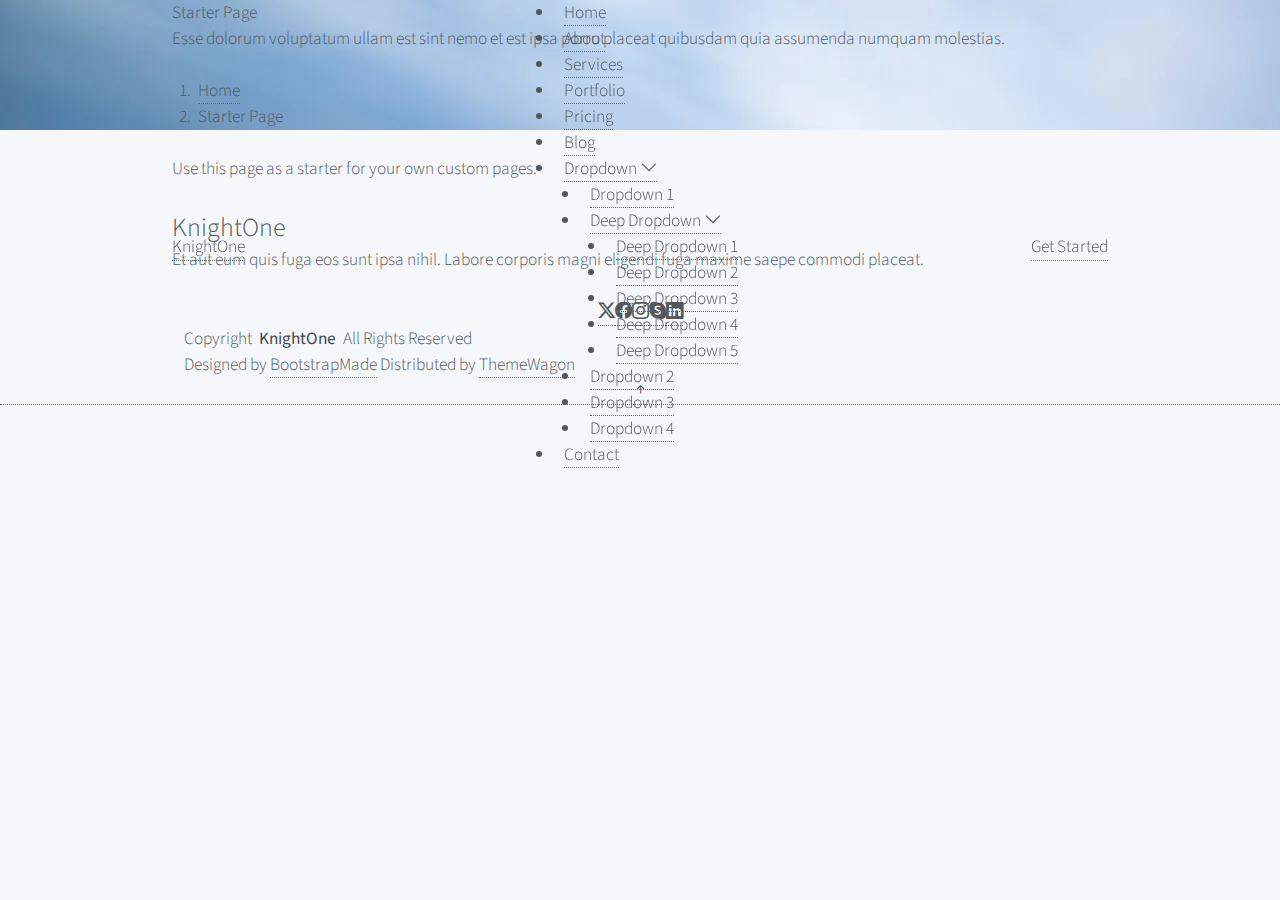
<file: starter-page.html>
<!DOCTYPE html>
<html lang="en">

<head>
  <meta charset="utf-8">
  <meta content="width=device-width, initial-scale=1.0" name="viewport">
  <title>Starter Page - KnightOne Bootstrap Template</title>
  <meta name="description" content="">
  <meta name="keywords" content="">

  <!-- Favicons -->
  <link href="assets/img/favicon.png" rel="icon">
  <link href="assets/img/apple-touch-icon.png" rel="apple-touch-icon">

  <!-- Fonts -->
  <link href="https://fonts.googleapis.com" rel="preconnect">
  <link href="https://fonts.gstatic.com" rel="preconnect" crossorigin>
  <link href="https://fonts.googleapis.com/css2?family=Roboto:ital,wght@0,100;0,300;0,400;0,500;0,700;0,900;1,100;1,300;1,400;1,500;1,700;1,900&family=Poppins:ital,wght@0,100;0,200;0,300;0,400;0,500;0,600;0,700;0,800;0,900;1,100;1,200;1,300;1,400;1,500;1,600;1,700;1,800;1,900&family=Raleway:ital,wght@0,100;0,200;0,300;0,400;0,500;0,600;0,700;0,800;0,900;1,100;1,200;1,300;1,400;1,500;1,600;1,700;1,800;1,900&display=swap" rel="stylesheet">

  <!-- Vendor CSS Files -->
  <link href="assets/vendor/bootstrap/css/bootstrap.min.css" rel="stylesheet">
  <link href="assets/vendor/bootstrap-icons/bootstrap-icons.css" rel="stylesheet">
  <link href="assets/vendor/aos/aos.css" rel="stylesheet">
  <link href="assets/vendor/glightbox/css/glightbox.min.css" rel="stylesheet">
  <link href="assets/vendor/swiper/swiper-bundle.min.css" rel="stylesheet">

  <!-- Main CSS File -->
  <link href="assets/css/main.css" rel="stylesheet">

  <!-- =======================================================
  * Template Name: KnightOne
  * Template URL: https://bootstrapmade.com/knight-simple-one-page-bootstrap-template/
  * Updated: Oct 16 2024 with Bootstrap v5.3.3
  * Author: BootstrapMade.com
  * License: https://bootstrapmade.com/license/
  ======================================================== -->
</head>

<body class="starter-page-page">

  <header id="header" class="header d-flex align-items-center fixed-top">
    <div class="container position-relative d-flex align-items-center justify-content-between">

      <a href="index.html" class="logo d-flex align-items-center me-auto me-xl-0">
        <!-- Uncomment the line below if you also wish to use an image logo -->
        <!-- <img src="assets/img/logo.png" alt=""> -->
        <h1 class="sitename">KnightOne</h1>
      </a>

      <nav id="navmenu" class="navmenu">
        <ul>
          <li><a href="#hero">Home</a></li>
          <li><a href="#about">About</a></li>
          <li><a href="#services">Services</a></li>
          <li><a href="#portfolio">Portfolio</a></li>
          <li><a href="#pricing">Pricing</a></li>
          <li><a href="blog.html">Blog</a></li>
          <li class="dropdown"><a href="#"><span>Dropdown</span> <i class="bi bi-chevron-down toggle-dropdown"></i></a>
            <ul>
              <li><a href="#">Dropdown 1</a></li>
              <li class="dropdown"><a href="#"><span>Deep Dropdown</span> <i class="bi bi-chevron-down toggle-dropdown"></i></a>
                <ul>
                  <li><a href="#">Deep Dropdown 1</a></li>
                  <li><a href="#">Deep Dropdown 2</a></li>
                  <li><a href="#">Deep Dropdown 3</a></li>
                  <li><a href="#">Deep Dropdown 4</a></li>
                  <li><a href="#">Deep Dropdown 5</a></li>
                </ul>
              </li>
              <li><a href="#">Dropdown 2</a></li>
              <li><a href="#">Dropdown 3</a></li>
              <li><a href="#">Dropdown 4</a></li>
            </ul>
          </li>
          <li><a href="#contact">Contact</a></li>
        </ul>
        <i class="mobile-nav-toggle d-xl-none bi bi-list"></i>
      </nav>

      <a class="cta-btn" href="#about">Get Started</a>

    </div>
  </header>

  <main class="main">

    <!-- Page Title -->
    <div class="page-title dark-background" data-aos="fade" style="background-image: url(assets/img/page-title-bg.webp);">
      <div class="container position-relative">
        <h1>Starter Page</h1>
        <p>Esse dolorum voluptatum ullam est sint nemo et est ipsa porro placeat quibusdam quia assumenda numquam molestias.</p>
        <nav class="breadcrumbs">
          <ol>
            <li><a href="index.html">Home</a></li>
            <li class="current">Starter Page</li>
          </ol>
        </nav>
      </div>
    </div><!-- End Page Title -->

    <!-- Starter Section Section -->
    <section id="starter-section" class="starter-section section">

      <div class="container" data-aos="fade-up">
        <p>Use this page as a starter for your own custom pages.</p>
      </div>

    </section><!-- /Starter Section Section -->

  </main>

  <footer id="footer" class="footer dark-background">
    <div class="container">
      <h3 class="sitename">KnightOne</h3>
      <p>Et aut eum quis fuga eos sunt ipsa nihil. Labore corporis magni eligendi fuga maxime saepe commodi placeat.</p>
      <div class="social-links d-flex justify-content-center">
        <a href=""><i class="bi bi-twitter-x"></i></a>
        <a href=""><i class="bi bi-facebook"></i></a>
        <a href=""><i class="bi bi-instagram"></i></a>
        <a href=""><i class="bi bi-skype"></i></a>
        <a href=""><i class="bi bi-linkedin"></i></a>
      </div>
      <div class="container">
        <div class="copyright">
          <span>Copyright</span> <strong class="px-1 sitename">KnightOne</strong> <span>All Rights Reserved</span>
        </div>
        <div class="credits">
          <!-- All the links in the footer should remain intact. -->
          <!-- You can delete the links only if you've purchased the pro version. -->
          <!-- Licensing information: https://bootstrapmade.com/license/ -->
          <!-- Purchase the pro version with working PHP/AJAX contact form: [buy-url] -->
          Designed by <a href="https://bootstrapmade.com/">BootstrapMade</a> Distributed by <a href=“https://themewagon.com>ThemeWagon
        </div>
      </div>
    </div>
  </footer>

  <!-- Scroll Top -->
  <a href="#" id="scroll-top" class="scroll-top d-flex align-items-center justify-content-center"><i class="bi bi-arrow-up-short"></i></a>

  <!-- Preloader -->
  <div id="preloader"></div>

  <!-- Vendor JS Files -->
  <script src="assets/vendor/bootstrap/js/bootstrap.bundle.min.js"></script>
  <script src="assets/vendor/php-email-form/validate.js"></script>
  <script src="assets/vendor/aos/aos.js"></script>
  <script src="assets/vendor/glightbox/js/glightbox.min.js"></script>
  <script src="assets/vendor/purecounter/purecounter_vanilla.js"></script>
  <script src="assets/vendor/imagesloaded/imagesloaded.pkgd.min.js"></script>
  <script src="assets/vendor/isotope-layout/isotope.pkgd.min.js"></script>
  <script src="assets/vendor/swiper/swiper-bundle.min.js"></script>

  <!-- Main JS File -->
  <script src="assets/js/main.js"></script>

</body>

</html>
</file>
<file: assets/css/main.css>
@import url("fontawesome-all.min.css");
@import url("https://fonts.googleapis.com/css?family=Source+Sans+Pro:300,300italic,400,400italic,600");

/*
	Telephasic by HTML5 UP
	html5up.net | @ajlkn
	Free for personal and commercial use under the CCA 3.0 license (html5up.net/license)
*/

html, body, div, span, applet, object,
iframe, h1, h2, h3, h4, h5, h6, p, blockquote,
pre, a, abbr, acronym, address, big, cite,
code, del, dfn, em, img, ins, kbd, q, s, samp,
small, strike, strong, sub, sup, tt, var, b,
u, i, center, dl, dt, dd, ol, ul, li, fieldset,
form, label, legend, table, caption, tbody,
tfoot, thead, tr, th, td, article, aside,
canvas, details, embed, figure, figcaption,
footer, header, hgroup, menu, nav, output, ruby,
section, summary, time, mark, audio, video {
	margin: 0;
	padding: 0;
	border: 0;
	font-size: 100%;
	font: inherit;
	vertical-align: baseline;}

article, aside, details, figcaption, figure,
footer, header, hgroup, menu, nav, section {
	display: block;}

body {
	line-height: 1;
}

ol, ul {
	list-style: none;
}

blockquote, q {
	quotes: none;
}

	blockquote:before, blockquote:after, q:before, q:after {
		content: '';
		content: none;
	}

table {
	border-collapse: collapse;
	border-spacing: 0;
}

body {
	-webkit-text-size-adjust: none;
}

mark {
	background-color: transparent;
	color: inherit;
}

input::-moz-focus-inner {
	border: 0;
	padding: 0;
}

input, select, textarea {
	-moz-appearance: none;
	-webkit-appearance: none;
	-ms-appearance: none;
	appearance: none;
}

/* Basic */

	@-ms-viewport {
		width: device-width;
	}

	html {
		box-sizing: border-box;
	}

	*, *:before, *:after {
		box-sizing: inherit;
	}

	body {
		background: #f5f7fa;
		font-family: 'Source Sans Pro', sans-serif;
		font-weight: 300;
		color: #52575c;
		line-height: 1.75em;
		font-size: 14pt;
	}

		body.is-preload *, body.is-preload *:before, body.is-preload *:after {
			-moz-animation: none !important;
			-webkit-animation: none !important;
			-ms-animation: none !important;
			animation: none !important;
			-moz-transition: none !important;
			-webkit-transition: none !important;
			-ms-transition: none !important;
			transition: none !important;
		}

	input, textarea, select {
		font-family: 'Source Sans Pro', sans-serif;
		font-weight: 300;
		color: #52575c;
		line-height: 1.75em;
		font-size: 15pt;
	}

	h1, h2, h3, h4, h5, h6 {
		font-weight: 300;
		color: #52575c;
	}

	h1 a, h2 a, h3 a, h4 a, h5 a, h6 a {
		color: inherit;
		text-decoration: none;
	}

	h2 {
		font-size: 2em;
		line-height: 1.25em;
	}

	h3 {
		font-size: 1.5em;
		line-height: 1.5em;
	}

	a {
		-moz-transition: color 0.25s ease-in-out, border-color 0.25s ease-in-out, background-color 0.25s ease-in-out;
		-webkit-transition: color 0.25s ease-in-out, border-color 0.25s ease-in-out, background-color 0.25s ease-in-out;
		-ms-transition: color 0.25s ease-in-out, border-color 0.25s ease-in-out, background-color 0.25s ease-in-out;
		transition: color 0.25s ease-in-out, border-color 0.25s ease-in-out, background-color 0.25s ease-in-out;
		color: inherit;
		text-decoration: none;
		border-bottom: dotted 1px #62676c;
	}

		a:hover {
			color: #f35858;
			border-bottom-color: rgba(255, 255, 255, 0);
		}

	strong, b {
		font-weight: 400;
		color: #42474c;
	}

	em, i {
		font-style: italic;
	}

	sub {
		position: relative;
		top: 0.5em;
		font-size: 0.8em;
	}

	sup {
		position: relative;
		top: -0.5em;
		font-size: 0.8em;
	}

	hr {
		border: 0;
		border-top: solid 1px #c2c7cc;
	}

	blockquote {
		border-left: solid 0.5em #c2c7cc;
		padding: 1em 0 1em 2em;
		font-style: italic;
	}

	p, ul, ol, dl, table {
		margin-bottom: 1.5em;
	}

	br.clear {
		clear: both;
	}

	.features {
		margin-bottom: 1.5em;
	}

	.feature {
		text-align: center;
	}

/* Sections/Article */

	section, article {
		margin-bottom: 3em;
	}

	section > :last-child,
	article > :last-child,
	section:last-child,
	article:last-child {
		margin-bottom: 0;
	}

	.row > section, .row > article {
		margin-bottom: 0;
	}

	header {
		margin-bottom: 1.5em;
	}

		header > p {
			display: block;
			color: #f35858;
			padding: 0.75em 0 1em 0;
			font-size: 1.5em;
			line-height: 1.5em;
		}

		header.major {
			text-align: center;
		}

/* Container */

	.container {
		margin: 0 auto;
		max-width: 100%;
		width: 1200px;
	}

		@media screen and (max-width: 1280px) {

			.container {
				width: 960px;
			}

		}

		@media screen and (max-width: 1080px) {

			.container {
				width: 100%;
			}

		}

		@media screen and (max-width: 820px) {

			.container {
				width: 100%;
			}

		}

		@media screen and (max-width: 736px) {

			.container {
				width: 100%;
			}

		}

		@media screen and (max-width: 480px) {

			.container {
				width: 100%;
			}

		}

/* Row */

	.row {
		display: flex;
		flex-wrap: wrap;
		box-sizing: border-box;
		align-items: stretch;
	}

		.row > * {
			box-sizing: border-box;
		}

		.row.gtr-uniform > * > :last-child {
			margin-bottom: 0;
		}

		.row.aln-left {
			justify-content: flex-start;
		}

		.row.aln-center {
			justify-content: center;
		}

		.row.aln-right {
			justify-content: flex-end;
		}

		.row.aln-top {
			align-items: flex-start;
		}

		.row.aln-middle {
			align-items: center;
		}

		.row.aln-bottom {
			align-items: flex-end;
		}

		.row > .imp {
			order: -1;
		}

		.row > .col-1 {
			width: 8.33333%;
		}

		.row > .off-1 {
			margin-left: 8.33333%;
		}

		.row > .col-2 {
			width: 16.66667%;
		}

		.row > .off-2 {
			margin-left: 16.66667%;
		}

		.row > .col-3 {
			width: 25%;
		}

		.row > .off-3 {
			margin-left: 25%;
		}

		.row > .col-4 {
			width: 33.33333%;
		}

		.row > .off-4 {
			margin-left: 33.33333%;
		}

		.row > .col-5 {
			width: 41.66667%;
		}

		.row > .off-5 {
			margin-left: 41.66667%;
		}

		.row > .col-6 {
			width: 50%;
		}

		.row > .off-6 {
			margin-left: 50%;
		}

		.row > .col-7 {
			width: 58.33333%;
		}

		.row > .off-7 {
			margin-left: 58.33333%;
		}

		.row > .col-8 {
			width: 66.66667%;
		}

		.row > .off-8 {
			margin-left: 66.66667%;
		}

		.row > .col-9 {
			width: 75%;
		}

		.row > .off-9 {
			margin-left: 75%;
		}

		.row > .col-10 {
			width: 83.33333%;
		}

		.row > .off-10 {
			margin-left: 83.33333%;
		}

		.row > .col-11 {
			width: 91.66667%;
		}

		.row > .off-11 {
			margin-left: 91.66667%;
		}

		.row > .col-12 {
			width: 100%;
		}

		.row > .off-12 {
			margin-left: 100%;
		}

		.row.gtr-0 {
			margin-top: 0px;
			margin-left: 0px;
		}

			.row.gtr-0 > * {
				padding: 0px 0 0 0px;
			}

			.row.gtr-0.gtr-uniform {
				margin-top: 0px;
			}

				.row.gtr-0.gtr-uniform > * {
					padding-top: 0px;
				}

		.row.gtr-25 {
			margin-top: -12.5px;
			margin-left: -12.5px;
		}

			.row.gtr-25 > * {
				padding: 12.5px 0 0 12.5px;
			}

			.row.gtr-25.gtr-uniform {
				margin-top: -12.5px;
			}

				.row.gtr-25.gtr-uniform > * {
					padding-top: 12.5px;
				}

		.row.gtr-50 {
			margin-top: -25px;
			margin-left: -25px;
		}

			.row.gtr-50 > * {
				padding: 25px 0 0 25px;
			}

			.row.gtr-50.gtr-uniform {
				margin-top: -25px;
			}

				.row.gtr-50.gtr-uniform > * {
					padding-top: 25px;
				}

		.row {
			margin-top: -50px;
			margin-left: -50px;
		}

			.row > * {
				padding: 50px 0 0 50px;
			}

			.row.gtr-uniform {
				margin-top: -50px;
			}

				.row.gtr-uniform > * {
					padding-top: 50px;
				}

		.row.gtr-150 {
			margin-top: -75px;
			margin-left: -75px;
		}

			.row.gtr-150 > * {
				padding: 75px 0 0 75px;
			}

			.row.gtr-150.gtr-uniform {
				margin-top: -75px;
			}

				.row.gtr-150.gtr-uniform > * {
					padding-top: 75px;
				}

		.row.gtr-200 {
			margin-top: -100px;
			margin-left: -100px;
		}

			.row.gtr-200 > * {
				padding: 100px 0 0 100px;
			}

			.row.gtr-200.gtr-uniform {
				margin-top: -100px;
			}

				.row.gtr-200.gtr-uniform > * {
					padding-top: 100px;
				}

		@media screen and (max-width: 1280px) {

			.row {
				display: flex;
				flex-wrap: wrap;
				box-sizing: border-box;
				align-items: stretch;
			}

				.row > * {
					box-sizing: border-box;
				}

				.row.gtr-uniform > * > :last-child {
					margin-bottom: 0;
				}

				.row.aln-left {
					justify-content: flex-start;
				}

				.row.aln-center {
					justify-content: center;
				}

				.row.aln-right {
					justify-content: flex-end;
				}

				.row.aln-top {
					align-items: flex-start;
				}

				.row.aln-middle {
					align-items: center;
				}

				.row.aln-bottom {
					align-items: flex-end;
				}

				.row > .imp-normal {
					order: -1;
				}

				.row > .col-1-normal {
					width: 8.33333%;
				}

				.row > .off-1-normal {
					margin-left: 8.33333%;
				}

				.row > .col-2-normal {
					width: 16.66667%;
				}

				.row > .off-2-normal {
					margin-left: 16.66667%;
				}

				.row > .col-3-normal {
					width: 25%;
				}

				.row > .off-3-normal {
					margin-left: 25%;
				}

				.row > .col-4-normal {
					width: 33.33333%;
				}

				.row > .off-4-normal {
					margin-left: 33.33333%;
				}

				.row > .col-5-normal {
					width: 41.66667%;
				}

				.row > .off-5-normal {
					margin-left: 41.66667%;
				}

				.row > .col-6-normal {
					width: 50%;
				}

				.row > .off-6-normal {
					margin-left: 50%;
				}

				.row > .col-7-normal {
					width: 58.33333%;
				}

				.row > .off-7-normal {
					margin-left: 58.33333%;
				}

				.row > .col-8-normal {
					width: 66.66667%;
				}

				.row > .off-8-normal {
					margin-left: 66.66667%;
				}

				.row > .col-9-normal {
					width: 75%;
				}

				.row > .off-9-normal {
					margin-left: 75%;
				}

				.row > .col-10-normal {
					width: 83.33333%;
				}

				.row > .off-10-normal {
					margin-left: 83.33333%;
				}

				.row > .col-11-normal {
					width: 91.66667%;
				}

				.row > .off-11-normal {
					margin-left: 91.66667%;
				}

				.row > .col-12-normal {
					width: 100%;
				}

				.row > .off-12-normal {
					margin-left: 100%;
				}

				.row.gtr-0 {
					margin-top: 0px;
					margin-left: 0px;
				}

					.row.gtr-0 > * {
						padding: 0px 0 0 0px;
					}

					.row.gtr-0.gtr-uniform {
						margin-top: 0px;
					}

						.row.gtr-0.gtr-uniform > * {
							padding-top: 0px;
						}

				.row.gtr-25 {
					margin-top: -10px;
					margin-left: -10px;
				}

					.row.gtr-25 > * {
						padding: 10px 0 0 10px;
					}

					.row.gtr-25.gtr-uniform {
						margin-top: -10px;
					}

						.row.gtr-25.gtr-uniform > * {
							padding-top: 10px;
						}

				.row.gtr-50 {
					margin-top: -20px;
					margin-left: -20px;
				}

					.row.gtr-50 > * {
						padding: 20px 0 0 20px;
					}

					.row.gtr-50.gtr-uniform {
						margin-top: -20px;
					}

						.row.gtr-50.gtr-uniform > * {
							padding-top: 20px;
						}

				.row {
					margin-top: -40px;
					margin-left: -40px;
				}

					.row > * {
						padding: 40px 0 0 40px;
					}

					.row.gtr-uniform {
						margin-top: -40px;
					}

						.row.gtr-uniform > * {
							padding-top: 40px;
						}

				.row.gtr-150 {
					margin-top: -60px;
					margin-left: -60px;
				}

					.row.gtr-150 > * {
						padding: 60px 0 0 60px;
					}

					.row.gtr-150.gtr-uniform {
						margin-top: -60px;
					}

						.row.gtr-150.gtr-uniform > * {
							padding-top: 60px;
						}

				.row.gtr-200 {
					margin-top: -80px;
					margin-left: -80px;
				}

					.row.gtr-200 > * {
						padding: 80px 0 0 80px;
					}

					.row.gtr-200.gtr-uniform {
						margin-top: -80px;
					}

						.row.gtr-200.gtr-uniform > * {
							padding-top: 80px;
						}

		}

		@media screen and (max-width: 1080px) {

			.row {
				display: flex;
				flex-wrap: wrap;
				box-sizing: border-box;
				align-items: stretch;
			}

				.row > * {
					box-sizing: border-box;
				}

				.row.gtr-uniform > * > :last-child {
					margin-bottom: 0;
				}

				.row.aln-left {
					justify-content: flex-start;
				}

				.row.aln-center {
					justify-content: center;
				}

				.row.aln-right {
					justify-content: flex-end;
				}

				.row.aln-top {
					align-items: flex-start;
				}

				.row.aln-middle {
					align-items: center;
				}

				.row.aln-bottom {
					align-items: flex-end;
				}

				.row > .imp-narrow {
					order: -1;
				}

				.row > .col-1-narrow {
					width: 8.33333%;
				}

				.row > .off-1-narrow {
					margin-left: 8.33333%;
				}

				.row > .col-2-narrow {
					width: 16.66667%;
				}

				.row > .off-2-narrow {
					margin-left: 16.66667%;
				}

				.row > .col-3-narrow {
					width: 25%;
				}

				.row > .off-3-narrow {
					margin-left: 25%;
				}

				.row > .col-4-narrow {
					width: 33.33333%;
				}

				.row > .off-4-narrow {
					margin-left: 33.33333%;
				}

				.row > .col-5-narrow {
					width: 41.66667%;
				}

				.row > .off-5-narrow {
					margin-left: 41.66667%;
				}

				.row > .col-6-narrow {
					width: 50%;
				}

				.row > .off-6-narrow {
					margin-left: 50%;
				}

				.row > .col-7-narrow {
					width: 58.33333%;
				}

				.row > .off-7-narrow {
					margin-left: 58.33333%;
				}

				.row > .col-8-narrow {
					width: 66.66667%;
				}

				.row > .off-8-narrow {
					margin-left: 66.66667%;
				}

				.row > .col-9-narrow {
					width: 75%;
				}

				.row > .off-9-narrow {
					margin-left: 75%;
				}

				.row > .col-10-narrow {
					width: 83.33333%;
				}

				.row > .off-10-narrow {
					margin-left: 83.33333%;
				}

				.row > .col-11-narrow {
					width: 91.66667%;
				}

				.row > .off-11-narrow {
					margin-left: 91.66667%;
				}

				.row > .col-12-narrow {
					width: 100%;
				}

				.row > .off-12-narrow {
					margin-left: 100%;
				}

				.row.gtr-0 {
					margin-top: 0px;
					margin-left: 0px;
				}

					.row.gtr-0 > * {
						padding: 0px 0 0 0px;
					}

					.row.gtr-0.gtr-uniform {
						margin-top: 0px;
					}

						.row.gtr-0.gtr-uniform > * {
							padding-top: 0px;
						}

				.row.gtr-25 {
					margin-top: -10px;
					margin-left: -10px;
				}

					.row.gtr-25 > * {
						padding: 10px 0 0 10px;
					}

					.row.gtr-25.gtr-uniform {
						margin-top: -10px;
					}

						.row.gtr-25.gtr-uniform > * {
							padding-top: 10px;
						}

				.row.gtr-50 {
					margin-top: -20px;
					margin-left: -20px;
				}

					.row.gtr-50 > * {
						padding: 20px 0 0 20px;
					}

					.row.gtr-50.gtr-uniform {
						margin-top: -20px;
					}

						.row.gtr-50.gtr-uniform > * {
							padding-top: 20px;
						}

				.row {
					margin-top: -40px;
					margin-left: -40px;
				}

					.row > * {
						padding: 40px 0 0 40px;
					}

					.row.gtr-uniform {
						margin-top: -40px;
					}

						.row.gtr-uniform > * {
							padding-top: 40px;
						}

				.row.gtr-150 {
					margin-top: -60px;
					margin-left: -60px;
				}

					.row.gtr-150 > * {
						padding: 60px 0 0 60px;
					}

					.row.gtr-150.gtr-uniform {
						margin-top: -60px;
					}

						.row.gtr-150.gtr-uniform > * {
							padding-top: 60px;
						}

				.row.gtr-200 {
					margin-top: -80px;
					margin-left: -80px;
				}

					.row.gtr-200 > * {
						padding: 80px 0 0 80px;
					}

					.row.gtr-200.gtr-uniform {
						margin-top: -80px;
					}

						.row.gtr-200.gtr-uniform > * {
							padding-top: 80px;
						}

		}

		@media screen and (max-width: 820px) {

			.row {
				display: flex;
				flex-wrap: wrap;
				box-sizing: border-box;
				align-items: stretch;
			}

				.row > * {
					box-sizing: border-box;
				}

				.row.gtr-uniform > * > :last-child {
					margin-bottom: 0;
				}

				.row.aln-left {
					justify-content: flex-start;
				}

				.row.aln-center {
					justify-content: center;
				}

				.row.aln-right {
					justify-content: flex-end;
				}

				.row.aln-top {
					align-items: flex-start;
				}

				.row.aln-middle {
					align-items: center;
				}

				.row.aln-bottom {
					align-items: flex-end;
				}

				.row > .imp-narrower {
					order: -1;
				}

				.row > .col-1-narrower {
					width: 8.33333%;
				}

				.row > .off-1-narrower {
					margin-left: 8.33333%;
				}

				.row > .col-2-narrower {
					width: 16.66667%;
				}

				.row > .off-2-narrower {
					margin-left: 16.66667%;
				}

				.row > .col-3-narrower {
					width: 25%;
				}

				.row > .off-3-narrower {
					margin-left: 25%;
				}

				.row > .col-4-narrower {
					width: 33.33333%;
				}

				.row > .off-4-narrower {
					margin-left: 33.33333%;
				}

				.row > .col-5-narrower {
					width: 41.66667%;
				}

				.row > .off-5-narrower {
					margin-left: 41.66667%;
				}

				.row > .col-6-narrower {
					width: 50%;
				}

				.row > .off-6-narrower {
					margin-left: 50%;
				}

				.row > .col-7-narrower {
					width: 58.33333%;
				}

				.row > .off-7-narrower {
					margin-left: 58.33333%;
				}

				.row > .col-8-narrower {
					width: 66.66667%;
				}

				.row > .off-8-narrower {
					margin-left: 66.66667%;
				}

				.row > .col-9-narrower {
					width: 75%;
				}

				.row > .off-9-narrower {
					margin-left: 75%;
				}

				.row > .col-10-narrower {
					width: 83.33333%;
				}

				.row > .off-10-narrower {
					margin-left: 83.33333%;
				}

				.row > .col-11-narrower {
					width: 91.66667%;
				}

				.row > .off-11-narrower {
					margin-left: 91.66667%;
				}

				.row > .col-12-narrower {
					width: 100%;
				}

				.row > .off-12-narrower {
					margin-left: 100%;
				}

				.row.gtr-0 {
					margin-top: 0px;
					margin-left: 0px;
				}

					.row.gtr-0 > * {
						padding: 0px 0 0 0px;
					}

					.row.gtr-0.gtr-uniform {
						margin-top: 0px;
					}

						.row.gtr-0.gtr-uniform > * {
							padding-top: 0px;
						}

				.row.gtr-25 {
					margin-top: -7.5px;
					margin-left: -7.5px;
				}

					.row.gtr-25 > * {
						padding: 7.5px 0 0 7.5px;
					}

					.row.gtr-25.gtr-uniform {
						margin-top: -7.5px;
					}

						.row.gtr-25.gtr-uniform > * {
							padding-top: 7.5px;
						}

				.row.gtr-50 {
					margin-top: -15px;
					margin-left: -15px;
				}

					.row.gtr-50 > * {
						padding: 15px 0 0 15px;
					}

					.row.gtr-50.gtr-uniform {
						margin-top: -15px;
					}

						.row.gtr-50.gtr-uniform > * {
							padding-top: 15px;
						}

				.row {
					margin-top: -30px;
					margin-left: -30px;
				}

					.row > * {
						padding: 30px 0 0 30px;
					}

					.row.gtr-uniform {
						margin-top: -30px;
					}

						.row.gtr-uniform > * {
							padding-top: 30px;
						}

				.row.gtr-150 {
					margin-top: -45px;
					margin-left: -45px;
				}

					.row.gtr-150 > * {
						padding: 45px 0 0 45px;
					}

					.row.gtr-150.gtr-uniform {
						margin-top: -45px;
					}

						.row.gtr-150.gtr-uniform > * {
							padding-top: 45px;
						}

				.row.gtr-200 {
					margin-top: -60px;
					margin-left: -60px;
				}

					.row.gtr-200 > * {
						padding: 60px 0 0 60px;
					}

					.row.gtr-200.gtr-uniform {
						margin-top: -60px;
					}

						.row.gtr-200.gtr-uniform > * {
							padding-top: 60px;
						}

		}

		@media screen and (max-width: 736px) {

			.row {
				display: flex;
				flex-wrap: wrap;
				box-sizing: border-box;
				align-items: stretch;
			}

				.row > * {
					box-sizing: border-box;
				}

				.row.gtr-uniform > * > :last-child {
					margin-bottom: 0;
				}

				.row.aln-left {
					justify-content: flex-start;
				}

				.row.aln-center {
					justify-content: center;
				}

				.row.aln-right {
					justify-content: flex-end;
				}

				.row.aln-top {
					align-items: flex-start;
				}

				.row.aln-middle {
					align-items: center;
				}

				.row.aln-bottom {
					align-items: flex-end;
				}

				.row > .imp-mobile {
					order: -1;
				}

				.row > .col-1-mobile {
					width: 8.33333%;
				}

				.row > .off-1-mobile {
					margin-left: 8.33333%;
				}

				.row > .col-2-mobile {
					width: 16.66667%;
				}

				.row > .off-2-mobile {
					margin-left: 16.66667%;
				}

				.row > .col-3-mobile {
					width: 25%;
				}

				.row > .off-3-mobile {
					margin-left: 25%;
				}

				.row > .col-4-mobile {
					width: 33.33333%;
				}

				.row > .off-4-mobile {
					margin-left: 33.33333%;
				}

				.row > .col-5-mobile {
					width: 41.66667%;
				}

				.row > .off-5-mobile {
					margin-left: 41.66667%;
				}

				.row > .col-6-mobile {
					width: 50%;
				}

				.row > .off-6-mobile {
					margin-left: 50%;
				}

				.row > .col-7-mobile {
					width: 58.33333%;
				}

				.row > .off-7-mobile {
					margin-left: 58.33333%;
				}

				.row > .col-8-mobile {
					width: 66.66667%;
				}

				.row > .off-8-mobile {
					margin-left: 66.66667%;
				}

				.row > .col-9-mobile {
					width: 75%;
				}

				.row > .off-9-mobile {
					margin-left: 75%;
				}

				.row > .col-10-mobile {
					width: 83.33333%;
				}

				.row > .off-10-mobile {
					margin-left: 83.33333%;
				}

				.row > .col-11-mobile {
					width: 91.66667%;
				}

				.row > .off-11-mobile {
					margin-left: 91.66667%;
				}

				.row > .col-12-mobile {
					width: 100%;
				}

				.row > .off-12-mobile {
					margin-left: 100%;
				}

				.row.gtr-0 {
					margin-top: 0px;
					margin-left: 0px;
				}

					.row.gtr-0 > * {
						padding: 0px 0 0 0px;
					}

					.row.gtr-0.gtr-uniform {
						margin-top: 0px;
					}

						.row.gtr-0.gtr-uniform > * {
							padding-top: 0px;
						}

				.row.gtr-25 {
					margin-top: -5px;
					margin-left: -5px;
				}

					.row.gtr-25 > * {
						padding: 5px 0 0 5px;
					}

					.row.gtr-25.gtr-uniform {
						margin-top: -5px;
					}

						.row.gtr-25.gtr-uniform > * {
							padding-top: 5px;
						}

				.row.gtr-50 {
					margin-top: -10px;
					margin-left: -10px;
				}

					.row.gtr-50 > * {
						padding: 10px 0 0 10px;
					}

					.row.gtr-50.gtr-uniform {
						margin-top: -10px;
					}

						.row.gtr-50.gtr-uniform > * {
							padding-top: 10px;
						}

				.row {
					margin-top: -20px;
					margin-left: -20px;
				}

					.row > * {
						padding: 20px 0 0 20px;
					}

					.row.gtr-uniform {
						margin-top: -20px;
					}

						.row.gtr-uniform > * {
							padding-top: 20px;
						}

				.row.gtr-150 {
					margin-top: -30px;
					margin-left: -30px;
				}

					.row.gtr-150 > * {
						padding: 30px 0 0 30px;
					}

					.row.gtr-150.gtr-uniform {
						margin-top: -30px;
					}

						.row.gtr-150.gtr-uniform > * {
							padding-top: 30px;
						}

				.row.gtr-200 {
					margin-top: -40px;
					margin-left: -40px;
				}

					.row.gtr-200 > * {
						padding: 40px 0 0 40px;
					}

					.row.gtr-200.gtr-uniform {
						margin-top: -40px;
					}

						.row.gtr-200.gtr-uniform > * {
							padding-top: 40px;
						}

		}

		@media screen and (max-width: 480px) {

			.row {
				display: flex;
				flex-wrap: wrap;
				box-sizing: border-box;
				align-items: stretch;
			}

				.row > * {
					box-sizing: border-box;
				}

				.row.gtr-uniform > * > :last-child {
					margin-bottom: 0;
				}

				.row.aln-left {
					justify-content: flex-start;
				}

				.row.aln-center {
					justify-content: center;
				}

				.row.aln-right {
					justify-content: flex-end;
				}

				.row.aln-top {
					align-items: flex-start;
				}

				.row.aln-middle {
					align-items: center;
				}

				.row.aln-bottom {
					align-items: flex-end;
				}

				.row > .imp-mobilep {
					order: -1;
				}

				.row > .col-1-mobilep {
					width: 8.33333%;
				}

				.row > .off-1-mobilep {
					margin-left: 8.33333%;
				}

				.row > .col-2-mobilep {
					width: 16.66667%;
				}

				.row > .off-2-mobilep {
					margin-left: 16.66667%;
				}

				.row > .col-3-mobilep {
					width: 25%;
				}

				.row > .off-3-mobilep {
					margin-left: 25%;
				}

				.row > .col-4-mobilep {
					width: 33.33333%;
				}

				.row > .off-4-mobilep {
					margin-left: 33.33333%;
				}

				.row > .col-5-mobilep {
					width: 41.66667%;
				}

				.row > .off-5-mobilep {
					margin-left: 41.66667%;
				}

				.row > .col-6-mobilep {
					width: 50%;
				}

				.row > .off-6-mobilep {
					margin-left: 50%;
				}

				.row > .col-7-mobilep {
					width: 58.33333%;
				}

				.row > .off-7-mobilep {
					margin-left: 58.33333%;
				}

				.row > .col-8-mobilep {
					width: 66.66667%;
				}

				.row > .off-8-mobilep {
					margin-left: 66.66667%;
				}

				.row > .col-9-mobilep {
					width: 75%;
				}

				.row > .off-9-mobilep {
					margin-left: 75%;
				}

				.row > .col-10-mobilep {
					width: 83.33333%;
				}

				.row > .off-10-mobilep {
					margin-left: 83.33333%;
				}

				.row > .col-11-mobilep {
					width: 91.66667%;
				}

				.row > .off-11-mobilep {
					margin-left: 91.66667%;
				}

				.row > .col-12-mobilep {
					width: 100%;
				}

				.row > .off-12-mobilep {
					margin-left: 100%;
				}

				.row.gtr-0 {
					margin-top: 0px;
					margin-left: 0px;
				}

					.row.gtr-0 > * {
						padding: 0px 0 0 0px;
					}

					.row.gtr-0.gtr-uniform {
						margin-top: 0px;
					}

						.row.gtr-0.gtr-uniform > * {
							padding-top: 0px;
						}

				.row.gtr-25 {
					margin-top: -5px;
					margin-left: -5px;
				}

					.row.gtr-25 > * {
						padding: 5px 0 0 5px;
					}

					.row.gtr-25.gtr-uniform {
						margin-top: -5px;
					}

						.row.gtr-25.gtr-uniform > * {
							padding-top: 5px;
						}

				.row.gtr-50 {
					margin-top: -10px;
					margin-left: -10px;
				}

					.row.gtr-50 > * {
						padding: 10px 0 0 10px;
					}

					.row.gtr-50.gtr-uniform {
						margin-top: -10px;
					}

						.row.gtr-50.gtr-uniform > * {
							padding-top: 10px;
						}

				.row {
					margin-top: -20px;
					margin-left: -20px;
				}

					.row > * {
						padding: 20px 0 0 20px;
					}

					.row.gtr-uniform {
						margin-top: -20px;
					}

						.row.gtr-uniform > * {
							padding-top: 20px;
						}

				.row.gtr-150 {
					margin-top: -30px;
					margin-left: -30px;
				}

					.row.gtr-150 > * {
						padding: 30px 0 0 30px;
					}

					.row.gtr-150.gtr-uniform {
						margin-top: -30px;
					}

						.row.gtr-150.gtr-uniform > * {
							padding-top: 30px;
						}

				.row.gtr-200 {
					margin-top: -40px;
					margin-left: -40px;
				}

					.row.gtr-200 > * {
						padding: 40px 0 0 40px;
					}

					.row.gtr-200.gtr-uniform {
						margin-top: -40px;
					}

						.row.gtr-200.gtr-uniform > * {
							padding-top: 40px;
						}

		}

/* Image */

	.image {
		-moz-transition: opacity 0.25s ease-in-out;
		-webkit-transition: opacity 0.25s ease-in-out;
		-ms-transition: opacity 0.25s ease-in-out;
		transition: opacity 0.25s ease-in-out;
		display: inline-block;
		outline: 0;
		border: 0;
	}

		.image img {
			display: block;
			width: 100%;
		}

		.image.fit {
			display: block;
			width: 100%;
		}

		.image.featured {
			display: block;
			width: 100%;
			margin: 0 0 3em 0;
		}

		.image.left {
			float: left;
			margin: 0 2em 2em 0;
		}

		.image.centered {
			display: block;
			margin: 0 0 3em 0;
		}

			.image.centered img {
				margin: 0 auto;
				width: auto;
			}

	a.image:hover {
		opacity: 0.85;
	}

/* List */

	ul {
		list-style: disc;
		padding-left: 1em;
	}

		ul li {
			padding-left: 0.5em;
		}

	ol {
		list-style: decimal;
		padding-left: 1.25em;
	}

		ol li {
			padding-left: 0.25em;
		}

/* Actions */

	ul.actions {
		padding-top: 1em;
		list-style: none;
		padding-left: 0;
	}

		ul.actions.major {
			text-align: center;
		}

		ul.actions li {
			display: inline-block;
			margin-left: 1em;
			padding-left: 0;
		}

			ul.actions li:first-child {
				margin-left: 0;
			}

/* Divided */

	ul.divided {
		list-style: none;
		padding-left: 0;
	}

		ul.divided li {
			border-top: solid 1px #d2d7dc;
			padding-top: 2em;
			margin-top: 2em;
			padding-left: 0;
		}

			ul.divided li:first-child {
				padding-top: 0;
				margin-top: 0;
				border-top: 0;
			}

/* Icons */

	ul.icons {
		list-style: none;
		padding-left: 0;
	}

		ul.icons li {
			padding-left: 0;
		}

			ul.icons li:before {
				display: inline-block;
				color: #fff;
				background: #61666b;
				width: 2.5em;
				height: 2.5em;
				border-radius: 0.35em;
				text-align: center;
				line-height: 2.5em;
				margin-right: 0.75em;
			}

/* Menu */

	ul.menu {
		list-style: none;
		padding-left: 0;
	}

		ul.menu li {
			display: inline-block;
			border-left: solid 1px #d2d7dc;
			padding-left: 1em;
			margin-left: 1em;
		}

			ul.menu li:first-child {
				border-left: 0;
				padding-left: 0;
				margin-left: 0;
			}

/* Form */

	form .actions {
		padding-top: 0;
	}

	form label {
		display: block;
		font-weight: 300;
		color: #52575c;
		margin: 0 0 0.5em 0;
	}

	form input[type="text"],
	form input[type="email"],
	form input[type="password"],
	form select,
	form textarea {
		-moz-transition: background-color 0.25s ease-in-out;
		-webkit-transition: background-color 0.25s ease-in-out;
		-ms-transition: background-color 0.25s ease-in-out;
		transition: background-color 0.25s ease-in-out;
		-webkit-appearance: none;
		display: block;
		background: #f9fbfe;
		border: solid 1px #d2d7dc;
		border-radius: 0.35em;
		width: 100%;
		line-height: 1.5em;
		padding: 0.75em;
	}

		form input[type="text"]:focus,
		form input[type="email"]:focus,
		form input[type="password"]:focus,
		form select:focus,
		form textarea:focus {
			background: #fff;
		}

	form textarea {
		min-height: 7em;
	}

	form ::-webkit-input-placeholder {
		color: #555 !important;
	}

	form :-moz-placeholder {
		color: #555 !important;
	}

	form ::-moz-placeholder {
		color: #555 !important;
	}

	form :-ms-input-placeholder {
		color: #555 !important;
	}

	form ::-moz-focus-inner {
		border: 0;
	}

/* Table */

	table {
		width: 100%;
	}

		table.default {
			width: 100%;
		}

			table.default tbody tr {
				border-top: solid 1px #D2D7DC;
			}

				table.default tbody tr:nth-child(2n+1) {
					background: #f9fbfe;
				}

			table.default td {
				padding: 0.5em 1em 0.5em 1em;
			}

			table.default th {
				text-align: left;
				font-weight: 400;
				padding: 0.5em 1em 0.5em 1em;
			}

			table.default tfoot {
				border-top: solid 1px #D2D7DC;
			}

/* Button */

	input[type="button"],
	input[type="submit"],
	input[type="reset"],
	button,
	.button {
		-moz-transition: color 0.25s ease-in-out, border-color 0.25s ease-in-out, background-color 0.25s ease-in-out;
		-webkit-transition: color 0.25s ease-in-out, border-color 0.25s ease-in-out, background-color 0.25s ease-in-out;
		-ms-transition: color 0.25s ease-in-out, border-color 0.25s ease-in-out, background-color 0.25s ease-in-out;
		transition: color 0.25s ease-in-out, border-color 0.25s ease-in-out, background-color 0.25s ease-in-out;
		display: inline-block;
		color: inherit;
		background: none;
		text-decoration: none;
		border: solid 1px #c2c7cc;
		border-radius: 0.35em;
		padding: 0.8em 2em 0.8em 2em;
		cursor: pointer;
		outline: 0;
	}

		input[type="button"]:hover,
		input[type="submit"]:hover,
		input[type="reset"]:hover,
		button:hover,
		.button:hover {
			color: #f35858;
			border-color: rgba(243, 88, 88, 0.5);
		}

/* Icons */

	.icon {
		text-decoration: none;
		text-decoration: none;
	}

		.icon:before {
			-moz-osx-font-smoothing: grayscale;
			-webkit-font-smoothing: antialiased;
			display: inline-block;
			font-style: normal;
			font-variant: normal;
			text-rendering: auto;
			line-height: 1;
			text-transform: none !important;
			font-family: 'Font Awesome 5 Free';
			font-weight: 400;
		}

		.icon:before {
			line-height: inherit;
		}

		.icon > .label {
			display: none;
		}

		.icon.solid:before {
			font-weight: 900;
		}

		.icon.brands:before {
			font-family: 'Font Awesome 5 Brands';
		}

/* Wrappers */

	.wrapper {
		position: relative;
		background: #fff;
		overflow-x: hidden;
		padding: 6em 0 6em 0;
	}

	.image-wrapper {
		position: relative;
	}

		.image-wrapper .image {
			position: relative;
			z-index: 2;
		}

		.image-wrapper.first:before {
			content: '';
			display: block;
			width: 2000%;
			height: 100%;
			position: absolute;
			left: -1000%;
			top: 0;
			z-index: 1;
			box-shadow: inset 0px 0px 0px 1px #e8e8e8;
			background: #f6f8fb url("images/image-wrapper.svg");
		}

	#header-wrapper {
		position: relative;
		padding: 4em 0 2em 0;
		background-image: url("images/header.svg");
		background-image: url("images/overlay.png"), url("images/header.svg"), -moz-linear-gradient(75deg, #FF7088 15%, #F2B69D 55%);
		background-image: url("images/overlay.png"), url("images/header.svg"), -webkit-linear-gradient(75deg, #FF7088 15%, #F2B69D 55%);
		background-image: url("images/overlay.png"), url("images/header.svg"), -ms-linear-gradient(75deg, #FF7088 15%, #F2B69D 55%);
		background-image: url("images/overlay.png"), url("images/header.svg"), linear-gradient(75deg, #FF7088 15%, #F2B69D 55%);
		background-color: #f08c89;
		background-size: 100% 620%;
		background-size: 128px 128px, 100% 620%, auto;
		background-repeat: repeat, no-repeat, no-repeat;
	}

	.homepage #header-wrapper {
		padding: 10em 0 6em 0;
		background-size: 128px 128px, 100% 100%, auto;
	}

	#promo-wrapper {
		position: relative;
		background-image: url("images/overlay.png"), url("../../images/promo.jpg");
		background-size: 192px 192px, cover;
		background-position: top left, center center;
		color: #fff;
		text-align: center;
		padding: 6em 0 6em 0;
	}

	#footer-wrapper {
		-webkit-transform: translate3d(0, 0, 0);
		position: relative;
		border-top: solid 1px #c2c7cc;
		padding: 6em 0 6em 0;
		background-image: url("images/overlay.png"), url("images/footer.svg");
		background-size: 128px 128px,				100% 100%;
	}

/* Header */

	#logo {
		position: absolute;
		z-index: 1;
		top: 0;
		left: 50%;
		width: 15em;
		margin-left: -7.5em;
	}

		#logo a {
			display: block;
			width: 100%;
			height: 4em;
			line-height: 4em;
			background: rgba(255, 255, 255, 0.15);
			border: solid 1px;
			border-color: #fff;
			border-color: rgba(255, 255, 255, 0.75);
			border-top: 0;
			border-radius: 0 0 0.35em 0.35em;
			color: #fff;
			display: inline-block;
			font-weight: 600;
			letter-spacing: 3px;
			text-align: center;
			text-transform: uppercase;
		}

	#nav {
		text-align: center;
		position: absolute;
		top: 0;
		left: 0;
		width: 100%;
		height: 4em;
		line-height: 4em;
	}

		#nav > ul {
			margin: 0;
		}

			#nav > ul > li {
				display: inline-block;
				margin-left: 1em;
			}

				#nav > ul > li > ul {
					display: none;
				}

				#nav > ul > li > span, #nav > ul > li > a {
					color: #fff;
					text-decoration: none;
					outline: 0;
					border: 0;
					border: solid 1px rgba(255, 255, 255, 0);
					border-radius: 0.35em;
					padding: 0.3em 1em 0.3em 1em;
					-moz-transition: border-color 0.25s ease-in-out, background-color 0.25s ease-in-out;
					-webkit-transition: border-color 0.25s ease-in-out, background-color 0.25s ease-in-out;
					-o-transition: border-color 0.25s ease-in-out, background-color 0.25s ease-in-out;
					-ms-transition: border-color 0.25s ease-in-out, background-color 0.25s ease-in-out;
					transition: border-color 0.25s ease-in-out, background-color 0.25s ease-in-out;
				}

				#nav > ul > li.active > span, #nav > ul > li.active > a {
					border-color: rgba(255, 255, 255, 0.75);
					background-color: rgba(255, 255, 255, 0.15);
					color: #fff;
				}

				#nav > ul > li:first-child {
					margin-left: 0;
				}

				#nav > ul > li.break {
					margin-left: 20em;
				}

	.dropotron {
		text-align: left;
		line-height: 2em;
		border-radius: 0.35em;
		min-width: 12em;
		background: #fff;
		line-height: 1em;
		padding: 0.85em 0 0.85em 0;
		box-shadow: 0px 1px 3px 0px rgba(0, 0, 0, 0.25);
		margin-top: -0.8em;
		list-style: none;
	}

		.dropotron a, .dropotron span {
			display: block;
			padding: 0.65em 1em 0.65em 1em;
			border-top: solid 1px #e8e8e8;
			border-bottom: 0;
		}

		.dropotron li {
			padding-left: 0;
		}

			.dropotron li:first-child > a, .dropotron li:first-child > span {
				border-top: 0;
			}

			.dropotron li.active > a, .dropotron li.active > span {
				color: #f35858;
			}

		.dropotron.level-0 {
			font-size: 0.9em;
			margin-top: 0;
		}

			.dropotron.level-0:before {
				content: '';
				position: absolute;
				top: -1em;
				width: 1em;
				height: 1em;
				border-bottom: solid 0.5em #fff;
				border-left: solid 0.5em rgba(255, 255, 255, 0);
				border-right: solid 0.5em rgba(255, 255, 255, 0);
			}

			.dropotron.level-0.center:before {
				left: 50%;
				margin-left: -0.5em;
			}

			.dropotron.level-0.left:before {
				left: 1em;
			}

			.dropotron.level-0.right:before {
				right: 1em;
			}

/* Hero */

	#hero {
		position: relative;
		color: #fff;
		text-align: center;
		z-index: 1;
	}

		#hero h2 {
			color: #fff;
			font-size: 3em;
		}

		#hero strong {
			color: inherit;
		}

		#hero header > span {
			color: #fff;
		}

		#hero p {
			font-size: 1.5em;
			line-height: 1.5em;
		}

		#hero .button {
			background: #fff;
			border-color: rgba(255, 255, 255, 0);
			color: #f08c89;
			font-size: 1.25em;
		}

			#hero .button:hover {
				border-color: rgba(255, 255, 255, 0.75);
				background-color: rgba(255, 255, 255, 0.15);
				color: #fff;
			}

		#hero a {
			color: #fff;
			border-color: #fff;
			border-color: rgba(255, 255, 255, 0.5);
		}

			#hero a:hover {
				border-color: rgba(255, 255, 255, 0);
			}

/* Promo */

	#promo {
		background: rgba(255, 255, 255, 0.05);
		border: solid 1px rgba(255, 255, 255, 0.25);
		border-radius: 0.5em;
		padding: 1.75em 2.5em 1.75em 2.5em;
		display: inline-block;
		position: relative;
		z-index: 1;
	}

		#promo h2 {
			color: #fff;
			display: inline-block;
			margin-right: 1em;
			font-size: 1.75em;
		}

		#promo .button {
			background: #fff;
			border-color: rgba(255, 255, 255, 0);
			color: #27636B;
			font-size: 1.25em;
		}

			#promo .button:hover {
				border-color: rgba(255, 255, 255, 0.75);
				background-color: rgba(255, 255, 255, 0.15);
				color: #fff;
			}

/* Main */

	#main {
		padding-bottom: 4em;
	}

/* Sidebar */

	#sidebar section {
		border-top: solid 1px #d2d7dc;
		margin-top: 3em;
		padding-top: 3em;
	}

		#sidebar section:first-child {
			border-top: 0;
			margin-top: 0;
			padding-top: 0;
		}

/* Footer */

	#footer {
		position: relative;
		z-index: 1;
	}

		#footer header.major {
			margin-bottom: 3em;
		}

/* Copyright */

	#copyright {
		position: relative;
		z-index: 1;
		text-align: center;
		border-top: solid 1px #d2d7dc;
		color: #a2a7ac;
		padding-top: 4em;
		margin-top: 6em;
	}

/* Normal */

	@media screen and (max-width: 1280px) {

		/* Basic */

			body, input, textarea, select {
				line-height: 1.5em;
				font-size: 13pt;
			}

			span.extra {
				display: none;
			}

		/* Wrappers */

			.wrapper {
				padding: 5em 0 5em 0;
			}

			#header-wrapper {
				padding: 2em 0 2em 0;
			}

			.homepage #header-wrapper {
				padding: 8em 0 4em 0;
			}

			#promo-wrapper {
				padding: 5em 0 5em 0;
			}

			#footer-wrapper {
				padding: 5em 0 5em 0;
			}

	}

/* Narrow */

	@media screen and (max-width: 1080px) {

		/* Sections/Article */

			header br {
				display: none;
			}

		/* Button */

			input[type="button"],
			input[type="submit"],
			input[type="reset"],
			button,
			.button {
				padding-left: 1.25em;
				padding-right: 1.25em;
			}

		/* Wrappers */

			.wrapper {
				padding: 4em 2em 4em 2em;
			}

			#header-wrapper {
				padding: 5em 0 1em 0;
			}

			.homepage #header-wrapper {
				padding: 5em 0 4em 0;
			}

			#promo-wrapper {
				padding: 2em;
			}

			#footer-wrapper {
				padding: 4em 2em 4em 2em;
			}

		/* Header */

			#nav {
				position: relative;
				margin: 0.5em 0 0 0;
				line-height: 2.25em;
				height: 2.25em;
			}

				#nav > ul > li {
					margin-left: 0;
				}

					#nav > ul > li.break {
						margin-left: 0;
					}

			.dropotron.level-0 {
				margin-top: 1.1em;
			}

		/* Hero */

			#hero {
				padding: 3.5em 4em 0 4em;
			}

				#hero h2 {
					font-size: 2.75em;
				}

				#hero p br {
					display: none;
				}

		/* Promo */

			#promo {
				padding: 1.75em 2.5em 1.75em 2.5em;
				display: inline-block;
			}

				#promo .button {
					font-size: 1.25em;
				}

				#promo h2 {
					display: block;
					margin: 0 0 1em 0;
					font-size: 1.5em;
				}

		/* Copyright */

			#copyright {
				padding-top: 2em;
				margin-top: 3em;
			}

	}

/* Narrower */

	@media screen and (max-width: 820px) {

		/* Basic */

			body, input, textarea, select {
				line-height: 1.5em;
				font-size: 14pt;
			}

			span.extra {
				display: inline;
			}

			.features {
				margin-bottom: 0;
			}

		/* Sections/Article */

			section, article {
				margin-bottom: 3em;
			}

			.row > section, .row > article {
				margin-bottom: 3em;
			}

			section:last-child,
			article:last-child {
				margin-bottom: 0;
			}

			.row > section:last-child,
			.row > article:last-child {
				margin-bottom: 0;
			}

		/* Menu */

			ul.menu {
				text-align: center;
			}

				ul.menu li {
					display: block;
					border: 0;
					padding: 0;
					margin: 0;
					line-height: 2em;
				}

					ul.menu li:first-child {
						border-top: 0;
					}

		/* Actions */

			ul.actions.major {
				padding-top: 2em;
			}

		/* Header */

			#nav {
				font-size: 0.9em;
			}

				#nav > ul > li > span, #nav > ul > li > a {
					padding: 0.25em 0.5em 0.25em 0.5em;
				}

		/* Hero */

			#hero h2 {
				font-size: 2.5em;
			}

		/* Main */

			#main {
				padding-bottom: 0;
			}

		/* Content */

			#content {
				margin-bottom: 3em;
			}

		/* Sidebar */

			#sidebar {
				margin-bottom: 3em;
			}

				#sidebar section {
					border-top: 0;
					margin-top: 0;
					padding-top: 1em;
				}

		/* Footer */

			#footer header.major {
				margin-bottom: 1.5em;
			}

	}

/* Mobile */

	#navPanel, #navButton {
		display: none;
	}

	@media screen and (max-width: 736px) {

		/* Basic */

			html, body {
				overflow-x: hidden;
			}

			body, input, textarea, select {
				font-size: 13pt;
				letter-spacing: 0;
			}

			h2 {
				font-size: 1.5em;
				line-height: 1.25em;
			}

		/* Sections/Article */

			header {
				margin-bottom: 1em;
			}

				header > p {
					font-size: 1em;
				}

		/* Divided */

			ul.divided li {
				padding-top: 0.75em;
				margin-top: 0.75em;
			}

		/* Wrappers */

			.wrapper {
				padding: 3em 20px 3em 20px;
			}

			#header-wrapper {
				padding: 3em 20px 20px 20px;
				text-align: center;
			}

			.homepage #header-wrapper {
				padding: 3em 20px 3em 20px;
			}

			#promo-wrapper {
				padding: 20px;
			}

			#footer-wrapper {
				padding: 3em 20px 3em 20px;
			}

		/* Header */

			#logo {
				position: relative;
			}

				#logo a {
					border: solid 1px rgba(255, 255, 255, 0.75);
					border-radius: 0.35em;
					height: 3em;
					line-height: 3em;
				}

		/* Nav */

			#nav {
				display: none;
			}

		/* Footer */

			#footer ul.divided {
				margin: 0;
			}

				#footer ul.divided li:first-child {
					border-top: solid 1px #d2d7dc;
					padding-top: 0.75em;
					margin-top: 0.75em;
				}

				#footer ul.divided:first-child li:first-child {
					border-top: 0;
					padding-top: 0;
					margin-top: 0;
				}

		/* Hero */

			#hero {
				padding: 2.5em 2em 0 2em;
			}

				#hero header {
					margin: 0 0 1.25em 0;
				}

					#hero header h2 {
						font-size: 1.5em;
					}

				#hero p {
					font-size: 1em;
				}

		/* Nav */

			#page-wrapper {
				-moz-backface-visibility: hidden;
				-webkit-backface-visibility: hidden;
				-ms-backface-visibility: hidden;
				backface-visibility: hidden;
				-moz-transition: -moz-transform 0.5s ease;
				-webkit-transition: -webkit-transform 0.5s ease;
				-ms-transition: -ms-transform 0.5s ease;
				transition: transform 0.5s ease;
				padding-bottom: 1px;
			}

			#navButton {
				-moz-backface-visibility: hidden;
				-webkit-backface-visibility: hidden;
				-ms-backface-visibility: hidden;
				backface-visibility: hidden;
				-moz-transition: -moz-transform 0.5s ease;
				-webkit-transition: -webkit-transform 0.5s ease;
				-ms-transition: -ms-transform 0.5s ease;
				transition: transform 0.5s ease;
				display: block;
				height: 44px;
				left: 0;
				position: fixed;
				top: 0;
				width: 100%;
				z-index: 10001;
			}

				#navButton .toggle {
					text-decoration: none;
					border: 0;
					height: 100%;
					left: 0;
					outline: 0;
					position: absolute;
					top: 0;
					width: 100%;
				}

					#navButton .toggle:before {
						-moz-osx-font-smoothing: grayscale;
						-webkit-font-smoothing: antialiased;
						display: inline-block;
						font-style: normal;
						font-variant: normal;
						text-rendering: auto;
						line-height: 1;
						text-transform: none !important;
						font-family: 'Font Awesome 5 Free';
						font-weight: 900;
					}

					#navButton .toggle:before {
						background: rgba(128, 132, 136, 0.35);
						border-radius: 0 0 0.35em 0.35em;
						border-top: 0;
						color: #fff;
						content: '\f0c9';
						display: block;
						font-size: 18px;
						height: 30px;
						left: 50%;
						line-height: 30px;
						margin-left: -40px;
						position: absolute;
						text-align: center;
						text-decoration: none;
						width: 80px;
					}

			#navPanel {
				-moz-backface-visibility: hidden;
				-webkit-backface-visibility: hidden;
				-ms-backface-visibility: hidden;
				backface-visibility: hidden;
				-moz-transform: translateY(-50vh);
				-webkit-transform: translateY(-50vh);
				-ms-transform: translateY(-50vh);
				transform: translateY(-50vh);
				-moz-transition: -moz-transform 0.5s ease;
				-webkit-transition: -webkit-transform 0.5s ease;
				-ms-transition: -ms-transform 0.5s ease;
				transition: transform 0.5s ease;
				background-image: url("images/overlay.png"), url("images/navPanel.svg"), -moz-linear-gradient(top, rgba(255, 255, 255, 0), rgba(0, 0, 0, 0.25));
				background-image: url("images/overlay.png"), url("images/navPanel.svg"), -webkit-linear-gradient(top, rgba(255, 255, 255, 0), rgba(0, 0, 0, 0.25));
				background-image: url("images/overlay.png"), url("images/navPanel.svg"), -ms-linear-gradient(top, rgba(255, 255, 255, 0), rgba(0, 0, 0, 0.25));
				background-image: url("images/overlay.png"), url("images/navPanel.svg"), linear-gradient(top, rgba(255, 255, 255, 0), rgba(0, 0, 0, 0.25));
				display: block;
				left: 0;
				overflow-y: auto;
				position: fixed;
				top: 0;
				width: 100%;
				height: 50vh;
				z-index: 10002;
				box-shadow: inset 0px -2px 5px 0px rgba(0, 0, 0, 0.25);
				font-size: 1em;
				background-color: #45474a;
				background-size: 128px 128px, 100% 100%, 100% 100%;
			}

				#navPanel .link {
					position: relative;
					z-index: 1;
					display: block;
					text-decoration: none;
					padding: 0.75em;
					color: #ddd;
					border: 0;
					border-top: dotted 1px rgba(255, 255, 255, 0.1);
				}

					#navPanel .link.depth-0 {
						color: #fff;
						font-weight: 400;
					}

				#navPanel .indent-1 {
					display: inline-block;
					width: 1em;
				}

				#navPanel .indent-2 {
					display: inline-block;
					width: 2em;
				}

				#navPanel .indent-3 {
					display: inline-block;
					width: 3em;
				}

				#navPanel .indent-4 {
					display: inline-block;
					width: 4em;
				}

				#navPanel .indent-5 {
					display: inline-block;
					width: 5em;
				}

				#navPanel .depth-0 {
					color: #fff;
				}

			body.navPanel-visible #page-wrapper {
				-moz-transform: translateY(50vh);
				-webkit-transform: translateY(50vh);
				-ms-transform: translateY(50vh);
				transform: translateY(50vh);
			}

			body.navPanel-visible #navButton {
				-moz-transform: translateY(50vh);
				-webkit-transform: translateY(50vh);
				-ms-transform: translateY(50vh);
				transform: translateY(50vh);
			}

			body.navPanel-visible #navPanel {
				-moz-transform: translateY(0);
				-webkit-transform: translateY(0);
				-ms-transform: translateY(0);
				transform: translateY(0);
			}

	}

/* Mobile (Portrait) */

	@media screen and (max-width: 480px) {

		/* Basic */

			body, input, textarea, select {
				font-size: 12pt;
				letter-spacing: 0;
			}

			.feature {
				text-align: left;
			}

		/* Sections/Article */

			section, article {
				margin-bottom: 2em;
			}

			.row > section,
			.row > article {
				margin-bottom: 2em;
			}

			header.major {
				text-align: left;
			}

		/* Image */

			.image {
				display: block;
			}

				.image.full, .image.left {
					float: none;
					display: block;
					width: 100%;
					margin: 0 0 1.5em 0;
				}

			.image-centered {
				float: none;
				display: block;
				width: 100%;
				margin: 0 0 1.5em 0;
			}

		/* Actions */

			ul.actions li {
				display: block;
				margin: 1em 0 0 0;
			}

				ul.actions li:first-child {
					margin-top: 0;
				}

			ul.actions.major {
				text-align: left !important;
			}

		/* Form */

			form textarea {
				min-height: 10em;
			}

		/* Button */

			input[type="button"],
			input[type="submit"],
			input[type="reset"],
			button,
			.button {
				display: block;
				width: 100%;
				text-align: center;
			}

		/* Header */

			#logo {
				position: relative;
				left: 0;
				top: 0;
				margin: 0;
				width: 100%;
			}

		/* Hero */

			#hero {
				padding: 2.5em 0 0 0;
			}

		/* Promo */

			#promo {
				padding: 20px;
			}

		/* Content */

			#content {
				margin-bottom: 2em;
			}

		/* Sidebar */

			#sidebar {
				margin-bottom: 2em;
			}

		/* Footer */

			#footer header.major {
				margin-bottom: 1em;
			}

	}
</file>
